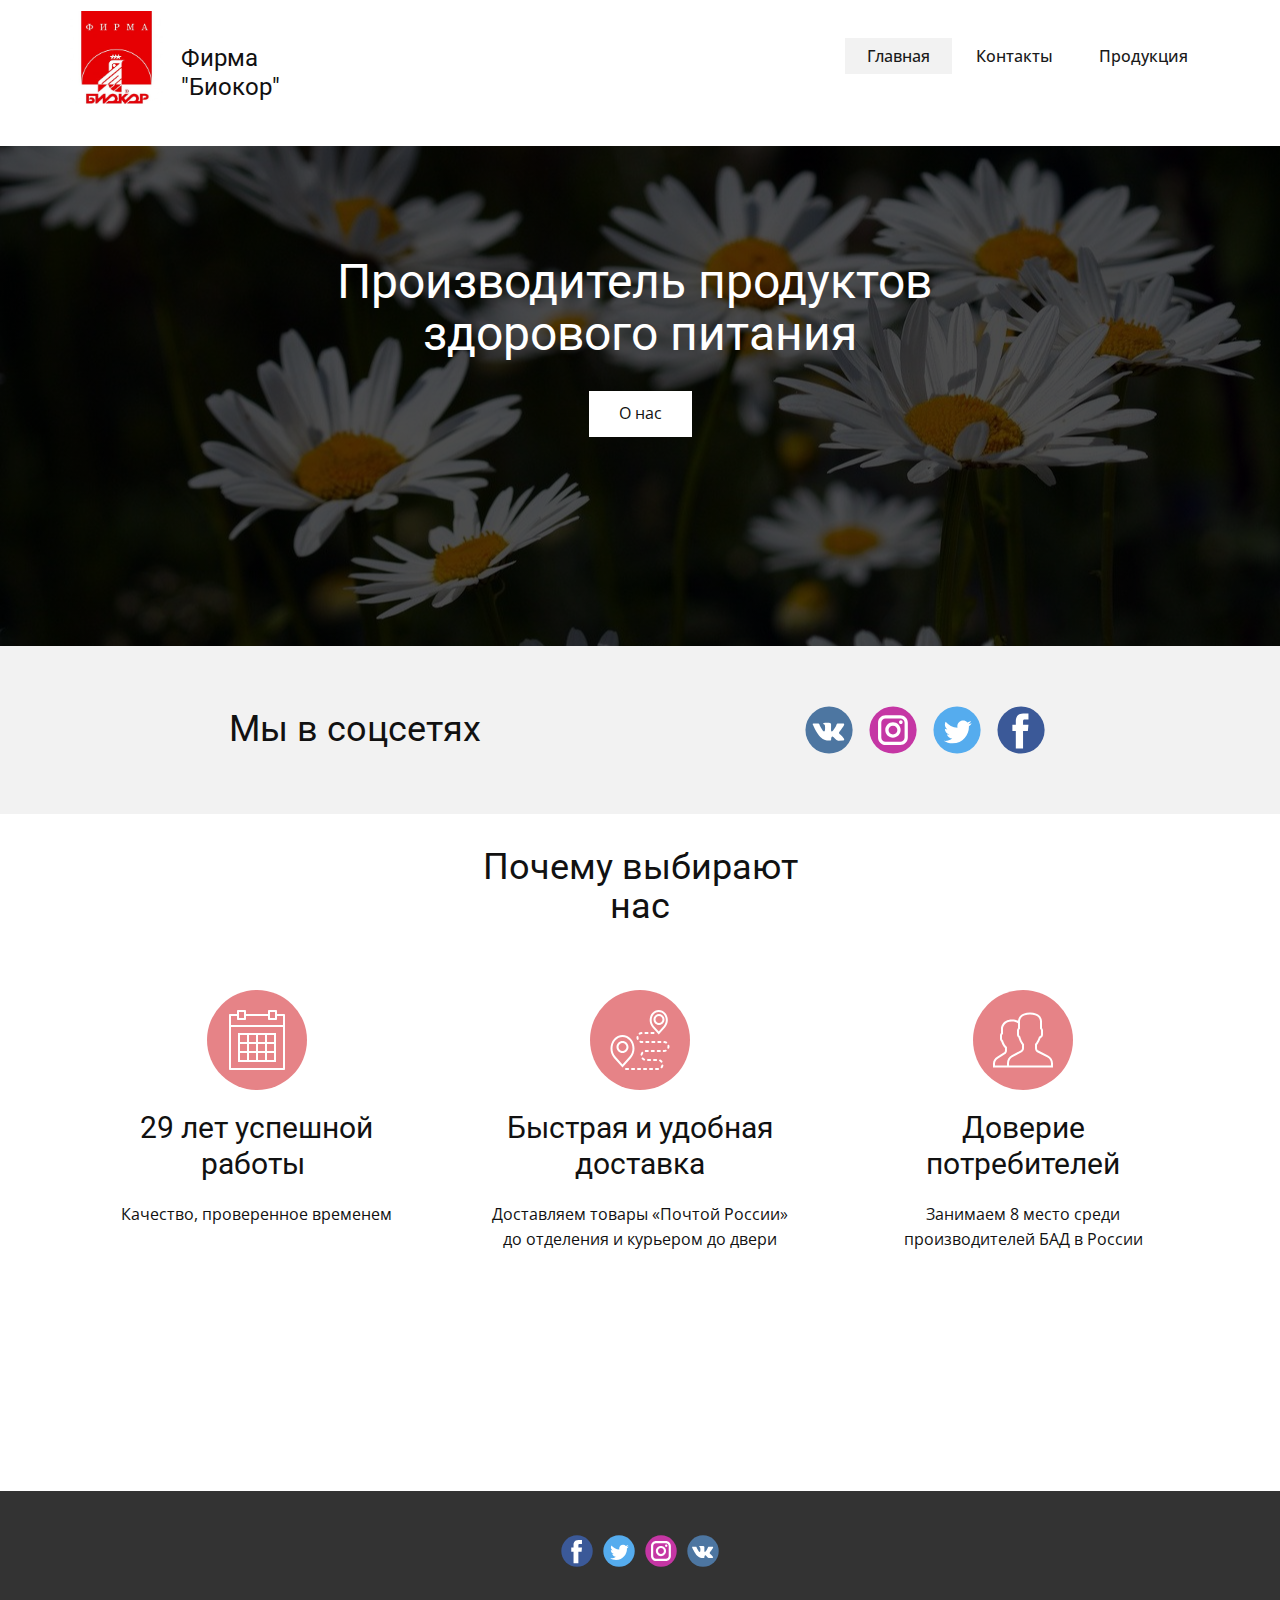
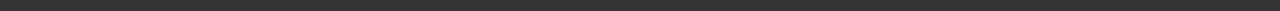
<file: index.html>
<!DOCTYPE html>
<html style="font-size: 16px;">
  <head>
    <meta name="viewport" content="width=device-width, initial-scale=1.0">
    <meta charset="utf-8">
    <meta name="keywords" content="Производитель продуктов&nbsp;здорового питания">
    <meta name="description" content="">
    <meta name="page_type" content="np-template-header-footer-from-plugin">
    <title>Главная</title>
    <link rel="stylesheet" href="nicepage.css" media="screen">
<link rel="stylesheet" href="Главная.css" media="screen">
    <script class="u-script" type="text/javascript" src="jquery.js" defer=""></script>
    <script class="u-script" type="text/javascript" src="nicepage.js" defer=""></script>
    <meta name="generator" content="Nicepage 3.13.2, nicepage.com">
    <link id="u-theme-google-font" rel="stylesheet" href="https://fonts.googleapis.com/css?family=Roboto:100,100i,300,300i,400,400i,500,500i,700,700i,900,900i|Open+Sans:300,300i,400,400i,600,600i,700,700i,800,800i">
    
    
    
    
    <script type="application/ld+json">{
		"@context": "http://schema.org",
		"@type": "Organization",
		"name": "",
		"url": "index.html",
		"logo": "images/logo.jpg",
		"sameAs": [
				"https://www.facebook.com/biokorru",
				"https://twitter.com/biokorru",
				"https://www.instagram.com/biokorru/",
				"https://vk.com/biokor"
		]
}</script>
    <meta property="og:title" content="Главная">
    <meta property="og:type" content="website">
    <meta name="theme-color" content="#478ac9">
    <link rel="canonical" href="index.html">
    <meta property="og:url" content="index.html">
    <meta name="twitter:site" content="@">
    <meta name="twitter:card" content="summary_large_image">
    <meta name="twitter:title" content="Главная">
    <meta name="twitter:description" content="">
  </head>
  <body data-home-page="Главная.html" data-home-page-title="Главная" class="u-body"><header class="u-clearfix u-header u-header" id="sec-7c4c"><div class="u-clearfix u-sheet u-sheet-1">
        <a href="Главная.html" data-page-id="371701706" class="u-image u-logo u-image-1" data-image-width="255" data-image-height="255" title="Главная">
          <img src="images/logo.jpg" class="u-logo-image u-logo-image-1" data-image-width="93">
        </a>
        <nav class="u-menu u-menu-dropdown u-offcanvas u-menu-1">
          <div class="menu-collapse" style="font-size: 1rem; letter-spacing: 0px; font-weight: 500;">
            <a class="u-button-style u-custom-active-color u-custom-border u-custom-border-color u-custom-hover-color u-custom-left-right-menu-spacing u-custom-padding-bottom u-custom-text-active-color u-custom-text-color u-custom-text-hover-color u-custom-top-bottom-menu-spacing u-nav-link u-text-active-palette-1-base u-text-hover-palette-2-base" href="#">
              <svg><use xmlns:xlink="http://www.w3.org/1999/xlink" xlink:href="#menu-hamburger"></use></svg>
              <svg version="1.1" xmlns="http://www.w3.org/2000/svg" xmlns:xlink="http://www.w3.org/1999/xlink"><defs><symbol id="menu-hamburger" viewBox="0 0 16 16" style="width: 16px; height: 16px;"><rect y="1" width="16" height="2"></rect><rect y="7" width="16" height="2"></rect><rect y="13" width="16" height="2"></rect>
</symbol>
</defs></svg>
            </a>
          </div>
          <div class="u-custom-menu u-nav-container">
            <ul class="u-nav u-spacing-2 u-unstyled u-nav-1"><li class="u-nav-item"><a class="u-active-grey-5 u-button-style u-hover-grey-10 u-nav-link u-text-active-grey-90 u-text-grey-90 u-text-hover-grey-90" href="Главная.html" style="padding: 10px 22px;">Главная</a>
</li><li class="u-nav-item"><a class="u-active-grey-5 u-button-style u-hover-grey-10 u-nav-link u-text-active-grey-90 u-text-grey-90 u-text-hover-grey-90" href="Контакты.html" style="padding: 10px 22px;">Контакты</a>
</li><li class="u-nav-item"><a class="u-active-grey-5 u-button-style u-hover-grey-10 u-nav-link u-text-active-grey-90 u-text-grey-90 u-text-hover-grey-90" href="Страница-1.html" style="padding: 10px 22px;">Продукция</a>
</li></ul>
          </div>
          <div class="u-custom-menu u-nav-container-collapse">
            <div class="u-black u-container-style u-inner-container-layout u-opacity u-opacity-95 u-sidenav">
              <div class="u-sidenav-overflow">
                <div class="u-menu-close"></div>
                <ul class="u-align-center u-nav u-popupmenu-items u-unstyled u-nav-2"><li class="u-nav-item"><a class="u-button-style u-nav-link" href="Главная.html" style="padding: 10px 22px;">Главная</a>
</li><li class="u-nav-item"><a class="u-button-style u-nav-link" href="Контакты.html" style="padding: 10px 22px;">Контакты</a>
</li><li class="u-nav-item"><a class="u-button-style u-nav-link" href="Страница-1.html" style="padding: 10px 22px;">Продукция</a>
</li></ul>
              </div>
            </div>
            <div class="u-black u-menu-overlay u-opacity u-opacity-70"></div>
          </div>
        </nav>
        <h4 class="u-text u-text-1">Фирма "Биокор"</h4>
      </div></header>
    <section class="u-clearfix u-image u-shading u-section-1" id="sec-bab6" data-image-width="1280" data-image-height="835">
      <div class="u-clearfix u-sheet u-sheet-1">
        <h1 class="u-align-center u-text u-text-1">Производитель продуктов&nbsp;<br>здорового питания
        </h1>
        <a href="О-нас.html" data-page-id="64418748" class="u-btn u-button-style u-hover-palette-5-light-1 u-white u-btn-1">О нас</a>
      </div>
    </section>
    <section class="u-align-center u-clearfix u-grey-5 u-section-2" id="sec-bafe">
      <div class="u-clearfix u-sheet u-valign-middle u-sheet-1">
        <div class="u-clearfix u-expanded-width u-layout-wrap u-layout-wrap-1">
          <div class="u-gutter-0 u-layout">
            <div class="u-layout-row">
              <div class="u-align-center u-container-style u-layout-cell u-left-cell u-size-30 u-layout-cell-1">
                <div class="u-container-layout u-valign-middle u-container-layout-1">
                  <h2 class="u-text u-text-1">Мы в соцсетях</h2>
                </div>
              </div>
              <div class="u-container-style u-layout-cell u-right-cell u-size-30 u-layout-cell-2">
                <div class="u-container-layout u-container-layout-2">
                  <div class="u-social-icons u-spacing-16 u-social-icons-1">
                    <a class="u-social-url" target="_blank" title="VK" href="https://vk.com/biokor"><span class="u-icon u-icon-circle u-social-icon u-social-vk u-icon-1"><svg class="u-svg-link" preserveAspectRatio="xMidYMin slice" viewBox="0 0 112 112" style=""><use xmlns:xlink="http://www.w3.org/1999/xlink" xlink:href="#svg-5aea"></use></svg><svg class="u-svg-content" viewBox="0 0 112 112" x="0" y="0" id="svg-5aea"><circle fill="currentColor" class="st0" cx="56.1" cy="56.1" r="55"></circle><path fill="#FFFFFF" d="M88.2,80.7l-9.8,0.1c0,0-2.1,0.4-4.9-1.5c-3.7-2.5-7.2-9.1-9.9-8.2C60.9,72,61,77.9,61,77.9s0,1.3-0.6,1.9
            c-0.7,0.7-2,0.9-2,0.9H54c0,0-9.7,0.6-18.3-8.3c-9.3-9.7-17.6-29-17.6-29s-0.5-1.3,0-1.9c0.6-0.7,2.2-0.7,2.2-0.7l10.5-0.1
            c0,0,1,0.2,1.7,0.7c0.6,0.4,0.9,1.2,0.9,1.2s1.7,4.3,4,8.2c4.4,7.6,6.4,9.3,7.9,8.4c2.2-1.2,1.5-10.7,1.5-10.7s0-3.5-1.1-5
            c-0.9-1.2-2.5-1.5-3.3-1.6c-0.6-0.1,0.4-1.5,1.6-2.1c1.9-0.9,5.2-1,9.2-0.9c3.1,0,4,0.2,5.2,0.5c3.6,0.9,2.4,4.3,2.4,12.4
            c0,2.6-0.5,6.3,1.4,7.5c0.8,0.5,2.8,0.1,7.7-8.3c2.3-4,4.1-8.6,4.1-8.6s0.4-0.8,1-1.2s1.4-0.3,1.4-0.3l11.1-0.1c0,0,3.3-0.4,3.9,1.1
            c0.6,1.6-1.2,5.3-5.8,11.3c-7.4,9.9-8.3,9-2.1,14.7c5.9,5.5,7.1,8.1,7.3,8.5C93.4,80.4,88.2,80.7,88.2,80.7z"></path></svg></span>
                    </a>
                    <a class="u-social-url" target="_blank" title="Instagram" href="https://www.instagram.com/biokorru/"><span class="u-icon u-icon-circle u-social-icon u-social-instagram u-icon-2"><svg class="u-svg-link" preserveAspectRatio="xMidYMin slice" viewBox="0 0 112 112" style=""><use xmlns:xlink="http://www.w3.org/1999/xlink" xlink:href="#svg-3610"></use></svg><svg class="u-svg-content" viewBox="0 0 112 112" x="0" y="0" id="svg-3610"><circle fill="currentColor" cx="56.1" cy="56.1" r="55"></circle><path fill="#FFFFFF" d="M55.9,38.2c-9.9,0-17.9,8-17.9,17.9C38,66,46,74,55.9,74c9.9,0,17.9-8,17.9-17.9C73.8,46.2,65.8,38.2,55.9,38.2
            z M55.9,66.4c-5.7,0-10.3-4.6-10.3-10.3c-0.1-5.7,4.6-10.3,10.3-10.3c5.7,0,10.3,4.6,10.3,10.3C66.2,61.8,61.6,66.4,55.9,66.4z"></path><path fill="#FFFFFF" d="M74.3,33.5c-2.3,0-4.2,1.9-4.2,4.2s1.9,4.2,4.2,4.2s4.2-1.9,4.2-4.2S76.6,33.5,74.3,33.5z"></path><path fill="#FFFFFF" d="M73.1,21.3H38.6c-9.7,0-17.5,7.9-17.5,17.5v34.5c0,9.7,7.9,17.6,17.5,17.6h34.5c9.7,0,17.5-7.9,17.5-17.5V38.8
            C90.6,29.1,82.7,21.3,73.1,21.3z M83,73.3c0,5.5-4.5,9.9-9.9,9.9H38.6c-5.5,0-9.9-4.5-9.9-9.9V38.8c0-5.5,4.5-9.9,9.9-9.9h34.5
            c5.5,0,9.9,4.5,9.9,9.9V73.3z"></path></svg></span>
                    </a>
                    <a class="u-social-url" target="_blank" title="Twitter" href="https://twitter.com/biokorru"><span class="u-icon u-icon-circle u-social-icon u-social-twitter u-icon-3"><svg class="u-svg-link" preserveAspectRatio="xMidYMin slice" viewBox="0 0 112 112" style=""><use xmlns:xlink="http://www.w3.org/1999/xlink" xlink:href="#svg-c305"></use></svg><svg class="u-svg-content" viewBox="0 0 112 112" x="0" y="0" id="svg-c305"><circle fill="currentColor" class="st0" cx="56.1" cy="56.1" r="55"></circle><path fill="#FFFFFF" d="M83.8,47.3c0,0.6,0,1.2,0,1.7c0,17.7-13.5,38.2-38.2,38.2C38,87.2,31,85,25,81.2c1,0.1,2.1,0.2,3.2,0.2
            c6.3,0,12.1-2.1,16.7-5.7c-5.9-0.1-10.8-4-12.5-9.3c0.8,0.2,1.7,0.2,2.5,0.2c1.2,0,2.4-0.2,3.5-0.5c-6.1-1.2-10.8-6.7-10.8-13.1
            c0-0.1,0-0.1,0-0.2c1.8,1,3.9,1.6,6.1,1.7c-3.6-2.4-6-6.5-6-11.2c0-2.5,0.7-4.8,1.8-6.7c6.6,8.1,16.5,13.5,27.6,14
            c-0.2-1-0.3-2-0.3-3.1c0-7.4,6-13.4,13.4-13.4c3.9,0,7.3,1.6,9.8,4.2c3.1-0.6,5.9-1.7,8.5-3.3c-1,3.1-3.1,5.8-5.9,7.4
            c2.7-0.3,5.3-1,7.7-2.1C88.7,43,86.4,45.4,83.8,47.3z"></path></svg></span>
                    </a>
                    <a class="u-social-url" target="_blank" title="Facebook" href="https://www.facebook.com/biokorru"><span class="u-icon u-icon-circle u-social-facebook u-social-icon u-icon-4"><svg class="u-svg-link" preserveAspectRatio="xMidYMin slice" viewBox="0 0 112 112" style=""><use xmlns:xlink="http://www.w3.org/1999/xlink" xlink:href="#svg-9d8c"></use></svg><svg class="u-svg-content" viewBox="0 0 112 112" x="0" y="0" id="svg-9d8c"><circle fill="currentColor" cx="56.1" cy="56.1" r="55"></circle><path fill="#FFFFFF" d="M73.5,31.6h-9.1c-1.4,0-3.6,0.8-3.6,3.9v8.5h12.6L72,58.3H60.8v40.8H43.9V58.3h-8V43.9h8v-9.2
            c0-6.7,3.1-17,17-17h12.5v13.9H73.5z"></path></svg></span>
                    </a>
                  </div>
                </div>
              </div>
            </div>
          </div>
        </div>
      </div>
    </section>
    <section class="u-align-center u-clearfix u-section-3" id="sec-f0d1">
      <div class="u-clearfix u-sheet u-sheet-1">
        <h2 class="u-text u-text-1">Почему выбирают нас</h2>
        <div class="u-expanded-width u-list u-list-1">
          <div class="u-repeater u-repeater-1">
            <div class="u-container-style u-list-item u-repeater-item">
              <div class="u-container-layout u-similar-container u-container-layout-1"><span class="u-icon u-icon-circle u-palette-2-light-1 u-spacing-20 u-icon-1"><svg class="u-svg-link" preserveAspectRatio="xMidYMin slice" viewBox="0 0 60 60" style=""><use xmlns:xlink="http://www.w3.org/1999/xlink" xlink:href="#svg-0ecd"></use></svg><svg class="u-svg-content" viewBox="0 0 60 60" x="0px" y="0px" id="svg-0ecd" style="enable-background:new 0 0 60 60;"><g><path d="M57,4h-7V1c0-0.553-0.447-1-1-1h-7c-0.553,0-1,0.447-1,1v3H19V1c0-0.553-0.447-1-1-1h-7c-0.553,0-1,0.447-1,1v3H3
		C2.447,4,2,4.447,2,5v11v43c0,0.553,0.447,1,1,1h54c0.553,0,1-0.447,1-1V16V5C58,4.447,57.553,4,57,4z M43,2h5v3v3h-5V5V2z M12,2h5
		v3v3h-5V5V2z M4,6h6v3c0,0.553,0.447,1,1,1h7c0.553,0,1-0.447,1-1V6h22v3c0,0.553,0.447,1,1,1h7c0.553,0,1-0.447,1-1V6h6v9H4V6z
		 M4,58V17h52v41H4z"></path><path d="M38,23h-7h-2h-7h-2h-9v9v2v7v2v9h9h2h7h2h7h2h9v-9v-2v-7v-2v-9h-9H38z M31,25h7v7h-7V25z M38,41h-7v-7h7V41z M22,34h7v7h-7
		V34z M22,25h7v7h-7V25z M13,25h7v7h-7V25z M13,34h7v7h-7V34z M20,50h-7v-7h7V50z M29,50h-7v-7h7V50z M38,50h-7v-7h7V50z M47,50h-7
		v-7h7V50z M47,41h-7v-7h7V41z M47,25v7h-7v-7H47z"></path>
</g></svg>
            
            
          </span>
                <h3 class="u-align-center u-text u-text-2">29 лет успешной работы&nbsp;</h3>
                <p class="u-align-center u-text u-text-3">Качество, проверенное временем</p>
              </div>
            </div>
            <div class="u-align-center u-container-style u-list-item u-repeater-item">
              <div class="u-container-layout u-similar-container u-container-layout-2"><span class="u-icon u-icon-circle u-palette-2-light-1 u-spacing-20 u-icon-2"><svg class="u-svg-link" preserveAspectRatio="xMidYMin slice" viewBox="0 0 60 60" style=""><use xmlns:xlink="http://www.w3.org/1999/xlink" xlink:href="#svg-136e"></use></svg><svg class="u-svg-content" viewBox="0 0 60 60" x="0px" y="0px" id="svg-136e" style="enable-background:new 0 0 60 60;"><g><path d="M21.021,28.977C18.75,26.412,15.722,25,12.493,25s-6.257,1.412-8.527,3.977c-4.612,5.211-4.612,13.688,0,18.899
		l8.527,9.633l8.527-9.633C25.633,42.665,25.633,34.188,21.021,28.977z M19.523,46.55l-7.029,7.941L5.464,46.55
		c-3.966-4.479-3.966-11.768,0-16.247C7.349,28.173,9.846,27,12.493,27s5.145,1.173,7.029,3.303
		C23.488,34.782,23.488,42.07,19.523,46.55z"></path><path d="M48.747,24.507l6.464-7.286c3.478-3.92,3.478-10.296,0-14.216C53.491,1.067,51.195,0,48.746,0
		c-2.448,0-4.744,1.067-6.464,3.005c-3.478,3.92-3.478,10.296,0,14.216L48.747,24.507z M43.778,4.333
		C45.113,2.828,46.877,2,48.746,2c1.87,0,3.634,0.828,4.969,2.333c2.828,3.187,2.828,8.373,0,11.56l-4.968,5.601l-4.969-5.601
		C40.95,12.706,40.95,7.52,43.778,4.333z"></path><path d="M52.604,54.517c-0.539-0.121-1.074,0.217-1.195,0.756c-0.115,0.51-0.338,0.979-0.663,1.392
		c-0.341,0.434-0.267,1.063,0.168,1.404c0.184,0.144,0.401,0.214,0.617,0.214c0.297,0,0.59-0.131,0.787-0.382
		c0.504-0.64,0.864-1.396,1.042-2.188C53.481,55.173,53.143,54.638,52.604,54.517z"></path><path d="M31.995,31c-0.433-0.001-0.854-0.078-1.252-0.23c-0.512-0.195-1.093,0.062-1.291,0.578
		c-0.196,0.516,0.063,1.094,0.578,1.291c0.626,0.238,1.285,0.36,1.963,0.361h0.357c0.553,0,1-0.447,1-1s-0.447-1-1-1H31.995z"></path><path d="M29.621,24.676c0.181,0,0.363-0.049,0.528-0.151c0.443-0.276,0.933-0.445,1.454-0.503c0.549-0.061,0.945-0.555,0.885-1.104
		s-0.551-0.941-1.104-0.885c-0.822,0.091-1.594,0.357-2.294,0.794c-0.469,0.292-0.611,0.909-0.319,1.378
		C28.961,24.509,29.287,24.676,29.621,24.676z"></path><path d="M18.064,58h-2c-0.553,0-1,0.447-1,1s0.447,1,1,1h2c0.553,0,1-0.447,1-1S18.616,58,18.064,58z"></path><path d="M35.993,40c-0.086,0-0.171,0.002-0.256,0.006c-0.552,0.022-0.98,0.488-0.958,1.04c0.021,0.538,0.465,0.959,0.998,0.959
		c0.014,0,0.028,0,0.042-0.001L37.778,42c0.553,0,1-0.447,1-1s-0.447-1-1-1H35.993z"></path><path d="M35.493,24h2c0.553,0,1-0.447,1-1s-0.447-1-1-1h-2c-0.553,0-1,0.447-1,1S34.94,24,35.493,24z"></path><path d="M47.778,40c-0.553,0-1,0.447-1,1s0.447,1,1,1h2c0.553,0,1-0.447,1-1s-0.447-1-1-1H47.778z"></path><path d="M51.351,32c0-0.553-0.447-1-1-1h-2c-0.553,0-1,0.447-1,1s0.447,1,1,1h2C50.903,33,51.351,32.553,51.351,32z"></path><path d="M41.778,42h2c0.553,0,1-0.447,1-1s-0.447-1-1-1h-2c-0.553,0-1,0.447-1,1S41.226,42,41.778,42z"></path><path d="M43.493,24c0.553,0,1-0.447,1-1s-0.447-1-1-1h-2c-0.553,0-1,0.447-1,1s0.447,1,1,1H43.493z"></path><path d="M36.351,31c-0.553,0-1,0.447-1,1s0.447,1,1,1h2c0.553,0,1-0.447,1-1s-0.447-1-1-1H36.351z"></path><path d="M45.351,32c0-0.553-0.447-1-1-1h-2c-0.553,0-1,0.447-1,1s0.447,1,1,1h2C44.903,33,45.351,32.553,45.351,32z"></path><path d="M59.426,35.632c-0.088-0.546-0.603-0.919-1.146-0.829c-0.546,0.087-0.917,0.601-0.829,1.146
		c0.028,0.178,0.044,0.359,0.042,0.552c0,0.336-0.048,0.668-0.142,0.988c-0.155,0.53,0.148,1.086,0.679,1.241
		c0.094,0.027,0.188,0.04,0.281,0.04c0.433,0,0.832-0.282,0.96-0.719c0.147-0.503,0.222-1.024,0.222-1.543
		C59.495,36.22,59.473,35.925,59.426,35.632z"></path><path d="M42.064,58h-2c-0.553,0-1,0.447-1,1s0.447,1,1,1h2c0.553,0,1-0.447,1-1S42.616,58,42.064,58z"></path><path d="M36.064,58h-2c-0.553,0-1,0.447-1,1s0.447,1,1,1h2c0.553,0,1-0.447,1-1S36.616,58,36.064,58z"></path><path d="M47.065,50c0-0.553-0.447-1-1-1h-2c-0.553,0-1,0.447-1,1s0.447,1,1,1h2C46.617,51,47.065,50.553,47.065,50z"></path><path d="M41.065,50c0-0.553-0.447-1-1-1h-2c-0.553,0-1,0.447-1,1s0.447,1,1,1h2C40.617,51,41.065,50.553,41.065,50z"></path><path d="M47.993,58h-1.93c-0.553,0-1,0.447-1,1s0.447,1,1,1l1.971-0.001l0.029-1v1c0.553,0,0.965-0.447,0.965-1
		C49.028,58.447,48.546,58,47.993,58z"></path><path d="M51.531,52.719c0.216,0,0.435-0.07,0.617-0.214c0.435-0.342,0.509-0.971,0.168-1.404c-0.503-0.639-1.152-1.167-1.879-1.528
		c-0.497-0.247-1.095-0.044-1.341,0.45c-0.246,0.495-0.044,1.095,0.45,1.341c0.463,0.229,0.877,0.566,1.197,0.974
		C50.941,52.588,51.234,52.719,51.531,52.719z"></path><path d="M55.345,39.729C54.916,39.909,54.462,40,53.993,40h-0.215c-0.553,0-1,0.447-1,1s0.447,1,1,1h0.215
		c0.736,0,1.451-0.144,2.125-0.427c0.51-0.214,0.749-0.8,0.535-1.309C56.44,39.755,55.85,39.515,55.345,39.729z"></path><path d="M28.029,29.855c0.524-0.173,0.81-0.738,0.638-1.263c-0.115-0.351-0.174-0.718-0.174-1.088
		c0.001-0.151,0.01-0.302,0.028-0.449c0.069-0.548-0.319-1.049-0.867-1.117c-0.565-0.063-1.049,0.321-1.117,0.867
		c-0.028,0.226-0.043,0.456-0.044,0.694c0,0.588,0.092,1.166,0.273,1.718c0.139,0.421,0.53,0.688,0.95,0.688
		C27.82,29.905,27.926,29.89,28.029,29.855z"></path><path d="M24.064,58h-2c-0.553,0-1,0.447-1,1s0.447,1,1,1h2c0.553,0,1-0.447,1-1S24.616,58,24.064,58z"></path><path d="M34.122,50.594c0.38,0,0.742-0.217,0.91-0.584c0.229-0.503,0.009-1.096-0.493-1.325c-0.469-0.215-0.894-0.538-1.228-0.936
		c-0.356-0.423-0.986-0.478-1.409-0.122c-0.423,0.355-0.478,0.986-0.122,1.409c0.524,0.623,1.19,1.131,1.927,1.467
		C33.842,50.564,33.983,50.594,34.122,50.594z"></path><path d="M56.746,31.738c-0.714-0.414-1.494-0.657-2.317-0.722c-0.549-0.04-1.032,0.367-1.075,0.919
		c-0.043,0.551,0.368,1.032,0.919,1.075c0.522,0.041,1.017,0.195,1.47,0.458c0.158,0.092,0.331,0.135,0.501,0.135
		c0.345,0,0.681-0.179,0.866-0.498C57.387,32.628,57.224,32.016,56.746,31.738z"></path><path d="M30.064,58h-2c-0.553,0-1,0.447-1,1s0.447,1,1,1h2c0.553,0,1-0.447,1-1S30.616,58,30.064,58z"></path><path d="M32.555,44.839c0.099-0.514,0.307-0.989,0.619-1.413c0.327-0.444,0.232-1.07-0.213-1.398
		c-0.445-0.326-1.07-0.232-1.398,0.213c-0.489,0.666-0.817,1.413-0.973,2.222c-0.104,0.542,0.251,1.066,0.794,1.171
		c0.063,0.012,0.127,0.018,0.189,0.018C32.043,45.65,32.462,45.317,32.555,44.839z"></path><path d="M48.993,15c3.032,0,5.5-2.468,5.5-5.5S52.025,4,48.993,4s-5.5,2.468-5.5,5.5S45.961,15,48.993,15z M48.993,6
		c1.93,0,3.5,1.57,3.5,3.5s-1.57,3.5-3.5,3.5s-3.5-1.57-3.5-3.5S47.064,6,48.993,6z"></path><path d="M12.493,31c-3.309,0-6,2.691-6,6s2.691,6,6,6s6-2.691,6-6S15.802,31,12.493,31z M12.493,41c-2.206,0-4-1.794-4-4
		s1.794-4,4-4s4,1.794,4,4S14.699,41,12.493,41z"></path>
</g></svg>
            
            
          </span>
                <h3 class="u-align-center u-text u-text-4">Быстрая и удобная доставка</h3>
                <p class="u-align-center u-text u-text-5">Доставляем товары «Почтой России» до отделения и курьером до двери</p>
              </div>
            </div>
            <div class="u-align-center u-container-style u-list-item u-repeater-item">
              <div class="u-container-layout u-similar-container u-container-layout-3"><span class="u-icon u-icon-circle u-palette-2-light-1 u-spacing-20 u-icon-3"><svg class="u-svg-link" preserveAspectRatio="xMidYMin slice" viewBox="0 0 60 60" style=""><use xmlns:xlink="http://www.w3.org/1999/xlink" xlink:href="#svg-aeb4"></use></svg><svg class="u-svg-content" viewBox="0 0 60 60" x="0px" y="0px" id="svg-aeb4" style="enable-background:new 0 0 60 60;"><path d="M55.014,45.389l-9.553-4.776C44.56,40.162,44,39.256,44,38.248v-3.381c0.229-0.28,0.47-0.599,0.719-0.951
	c1.239-1.75,2.232-3.698,2.954-5.799C49.084,27.47,50,26.075,50,24.5v-4c0-0.963-0.36-1.896-1-2.625v-5.319
	c0.056-0.55,0.276-3.824-2.092-6.525C44.854,3.688,41.521,2.5,37,2.5s-7.854,1.188-9.908,3.53c-1.435,1.637-1.918,3.481-2.064,4.805
	C23.314,9.949,21.294,9.5,19,9.5c-10.389,0-10.994,8.855-11,9v4.579c-0.648,0.706-1,1.521-1,2.33v3.454
	c0,1.079,0.483,2.085,1.311,2.765c0.825,3.11,2.854,5.46,3.644,6.285v2.743c0,0.787-0.428,1.509-1.171,1.915l-6.653,4.173
	C1.583,48.134,0,50.801,0,53.703V57.5h14h2h44v-4.043C60,50.019,58.089,46.927,55.014,45.389z M14,53.262V55.5H2v-1.797
	c0-2.17,1.184-4.164,3.141-5.233l6.652-4.173c1.333-0.727,2.161-2.121,2.161-3.641v-3.591l-0.318-0.297
	c-0.026-0.024-2.683-2.534-3.468-5.955l-0.091-0.396l-0.342-0.22C9.275,29.899,9,29.4,9,28.863v-3.454
	c0-0.36,0.245-0.788,0.671-1.174L10,23.938l-0.002-5.38C10.016,18.271,10.537,11.5,19,11.5c2.393,0,4.408,0.553,6,1.644v4.731
	c-0.64,0.729-1,1.662-1,2.625v4c0,0.304,0.035,0.603,0.101,0.893c0.027,0.116,0.081,0.222,0.118,0.334
	c0.055,0.168,0.099,0.341,0.176,0.5c0.001,0.002,0.002,0.003,0.003,0.005c0.256,0.528,0.629,1,1.099,1.377
	c0.005,0.019,0.011,0.036,0.016,0.054c0.06,0.229,0.123,0.457,0.191,0.68l0.081,0.261c0.014,0.046,0.031,0.093,0.046,0.139
	c0.035,0.108,0.069,0.215,0.105,0.321c0.06,0.175,0.123,0.356,0.196,0.553c0.031,0.082,0.065,0.156,0.097,0.237
	c0.082,0.209,0.164,0.411,0.25,0.611c0.021,0.048,0.039,0.1,0.06,0.147l0.056,0.126c0.026,0.058,0.053,0.11,0.079,0.167
	c0.098,0.214,0.194,0.421,0.294,0.621c0.016,0.032,0.031,0.067,0.047,0.099c0.063,0.125,0.126,0.243,0.189,0.363
	c0.108,0.206,0.214,0.4,0.32,0.588c0.052,0.092,0.103,0.182,0.154,0.269c0.144,0.246,0.281,0.472,0.414,0.682
	c0.029,0.045,0.057,0.092,0.085,0.135c0.242,0.375,0.452,0.679,0.626,0.916c0.046,0.063,0.086,0.117,0.125,0.17
	c0.022,0.029,0.052,0.071,0.071,0.097v3.309c0,0.968-0.528,1.856-1.377,2.32l-2.646,1.443l-0.461-0.041l-0.188,0.395l-5.626,3.069
	C15.801,46.924,14,49.958,14,53.262z M58,55.5H16v-2.238c0-2.571,1.402-4.934,3.659-6.164l8.921-4.866
	C30.073,41.417,31,39.854,31,38.155v-4.018v-0.001l-0.194-0.232l-0.038-0.045c-0.002-0.003-0.064-0.078-0.165-0.21
	c-0.006-0.008-0.012-0.016-0.019-0.024c-0.053-0.069-0.115-0.152-0.186-0.251c-0.001-0.002-0.002-0.003-0.003-0.005
	c-0.149-0.207-0.336-0.476-0.544-0.8c-0.005-0.007-0.009-0.015-0.014-0.022c-0.098-0.153-0.202-0.32-0.308-0.497
	c-0.008-0.013-0.016-0.026-0.024-0.04c-0.226-0.379-0.466-0.808-0.705-1.283c0,0-0.001-0.001-0.001-0.002
	c-0.127-0.255-0.254-0.523-0.378-0.802l0,0c-0.017-0.039-0.035-0.077-0.052-0.116h0c-0.055-0.125-0.11-0.256-0.166-0.391
	c-0.02-0.049-0.04-0.1-0.06-0.15c-0.052-0.131-0.105-0.263-0.161-0.414c-0.102-0.272-0.198-0.556-0.29-0.849l-0.055-0.178
	c-0.006-0.02-0.013-0.04-0.019-0.061c-0.094-0.316-0.184-0.639-0.26-0.971l-0.091-0.396l-0.341-0.22
	C26.346,25.803,26,25.176,26,24.5v-4c0-0.561,0.238-1.084,0.67-1.475L27,18.728V12.5v-0.354l-0.027-0.021
	c-0.034-0.722,0.009-2.935,1.623-4.776C30.253,5.458,33.081,4.5,37,4.5c3.905,0,6.727,0.951,8.386,2.828
	c1.947,2.201,1.625,5.017,1.623,5.041L47,18.728l0.33,0.298C47.762,19.416,48,19.939,48,20.5v4c0,0.873-0.572,1.637-1.422,1.899
	l-0.498,0.153l-0.16,0.495c-0.669,2.081-1.622,4.003-2.834,5.713c-0.297,0.421-0.586,0.794-0.837,1.079L42,34.123v4.125
	c0,1.77,0.983,3.361,2.566,4.153l9.553,4.776C56.513,48.374,58,50.78,58,53.457V55.5z"></path></svg>
            
            
          </span>
                <h3 class="u-align-center u-text u-text-6">Доверие потребителей</h3>
                <p class="u-align-center u-text u-text-7">Занимаем 8 место среди производителей БАД в России</p>
              </div>
            </div>
          </div>
        </div>
      </div>
    </section>
    
    
    <footer class="u-clearfix u-footer u-grey-80" id="sec-e0d2"><div class="u-clearfix u-sheet u-sheet-1">
        <div class="u-align-left u-social-icons u-spacing-10 u-social-icons-1">
          <a class="u-social-url" title="facebook" target="_blank" href="https://www.facebook.com/biokorru"><span class="u-icon u-icon-circle u-social-facebook u-social-icon u-icon-1"><svg class="u-svg-link" preserveAspectRatio="xMidYMin slice" viewBox="0 0 112 112" style=""><use xmlns:xlink="http://www.w3.org/1999/xlink" xlink:href="#svg-e017"></use></svg><svg class="u-svg-content" viewBox="0 0 112 112" x="0" y="0" id="svg-e017"><circle fill="currentColor" cx="56.1" cy="56.1" r="55"></circle><path fill="#FFFFFF" d="M73.5,31.6h-9.1c-1.4,0-3.6,0.8-3.6,3.9v8.5h12.6L72,58.3H60.8v40.8H43.9V58.3h-8V43.9h8v-9.2
            c0-6.7,3.1-17,17-17h12.5v13.9H73.5z"></path></svg></span>
          </a>
          <a class="u-social-url" title="twitter" target="_blank" href="https://twitter.com/biokorru"><span class="u-icon u-icon-circle u-social-icon u-social-twitter u-icon-2"><svg class="u-svg-link" preserveAspectRatio="xMidYMin slice" viewBox="0 0 112 112" style=""><use xmlns:xlink="http://www.w3.org/1999/xlink" xlink:href="#svg-14d3"></use></svg><svg class="u-svg-content" viewBox="0 0 112 112" x="0" y="0" id="svg-14d3"><circle fill="currentColor" class="st0" cx="56.1" cy="56.1" r="55"></circle><path fill="#FFFFFF" d="M83.8,47.3c0,0.6,0,1.2,0,1.7c0,17.7-13.5,38.2-38.2,38.2C38,87.2,31,85,25,81.2c1,0.1,2.1,0.2,3.2,0.2
            c6.3,0,12.1-2.1,16.7-5.7c-5.9-0.1-10.8-4-12.5-9.3c0.8,0.2,1.7,0.2,2.5,0.2c1.2,0,2.4-0.2,3.5-0.5c-6.1-1.2-10.8-6.7-10.8-13.1
            c0-0.1,0-0.1,0-0.2c1.8,1,3.9,1.6,6.1,1.7c-3.6-2.4-6-6.5-6-11.2c0-2.5,0.7-4.8,1.8-6.7c6.6,8.1,16.5,13.5,27.6,14
            c-0.2-1-0.3-2-0.3-3.1c0-7.4,6-13.4,13.4-13.4c3.9,0,7.3,1.6,9.8,4.2c3.1-0.6,5.9-1.7,8.5-3.3c-1,3.1-3.1,5.8-5.9,7.4
            c2.7-0.3,5.3-1,7.7-2.1C88.7,43,86.4,45.4,83.8,47.3z"></path></svg></span>
          </a>
          <a class="u-social-url" title="instagram" target="_blank" href="https://www.instagram.com/biokorru/"><span class="u-icon u-icon-circle u-social-icon u-social-instagram u-icon-3"><svg class="u-svg-link" preserveAspectRatio="xMidYMin slice" viewBox="0 0 112 112" style=""><use xmlns:xlink="http://www.w3.org/1999/xlink" xlink:href="#svg-a648"></use></svg><svg class="u-svg-content" viewBox="0 0 112 112" x="0" y="0" id="svg-a648"><circle fill="currentColor" cx="56.1" cy="56.1" r="55"></circle><path fill="#FFFFFF" d="M55.9,38.2c-9.9,0-17.9,8-17.9,17.9C38,66,46,74,55.9,74c9.9,0,17.9-8,17.9-17.9C73.8,46.2,65.8,38.2,55.9,38.2
            z M55.9,66.4c-5.7,0-10.3-4.6-10.3-10.3c-0.1-5.7,4.6-10.3,10.3-10.3c5.7,0,10.3,4.6,10.3,10.3C66.2,61.8,61.6,66.4,55.9,66.4z"></path><path fill="#FFFFFF" d="M74.3,33.5c-2.3,0-4.2,1.9-4.2,4.2s1.9,4.2,4.2,4.2s4.2-1.9,4.2-4.2S76.6,33.5,74.3,33.5z"></path><path fill="#FFFFFF" d="M73.1,21.3H38.6c-9.7,0-17.5,7.9-17.5,17.5v34.5c0,9.7,7.9,17.6,17.5,17.6h34.5c9.7,0,17.5-7.9,17.5-17.5V38.8
            C90.6,29.1,82.7,21.3,73.1,21.3z M83,73.3c0,5.5-4.5,9.9-9.9,9.9H38.6c-5.5,0-9.9-4.5-9.9-9.9V38.8c0-5.5,4.5-9.9,9.9-9.9h34.5
            c5.5,0,9.9,4.5,9.9,9.9V73.3z"></path></svg></span>
          </a>
          <a class="u-social-url" target="_blank" title="VK" href="https://vk.com/biokor"><span class="u-icon u-icon-circle u-social-icon u-social-vk u-icon-4"><svg class="u-svg-link" preserveAspectRatio="xMidYMin slice" viewBox="0 0 112 112" style=""><use xmlns:xlink="http://www.w3.org/1999/xlink" xlink:href="#svg-bfa0"></use></svg><svg class="u-svg-content" viewBox="0 0 112 112" x="0" y="0" id="svg-bfa0"><circle fill="currentColor" class="st0" cx="56.1" cy="56.1" r="55"></circle><path fill="#FFFFFF" d="M88.2,80.7l-9.8,0.1c0,0-2.1,0.4-4.9-1.5c-3.7-2.5-7.2-9.1-9.9-8.2C60.9,72,61,77.9,61,77.9s0,1.3-0.6,1.9
            c-0.7,0.7-2,0.9-2,0.9H54c0,0-9.7,0.6-18.3-8.3c-9.3-9.7-17.6-29-17.6-29s-0.5-1.3,0-1.9c0.6-0.7,2.2-0.7,2.2-0.7l10.5-0.1
            c0,0,1,0.2,1.7,0.7c0.6,0.4,0.9,1.2,0.9,1.2s1.7,4.3,4,8.2c4.4,7.6,6.4,9.3,7.9,8.4c2.2-1.2,1.5-10.7,1.5-10.7s0-3.5-1.1-5
            c-0.9-1.2-2.5-1.5-3.3-1.6c-0.6-0.1,0.4-1.5,1.6-2.1c1.9-0.9,5.2-1,9.2-0.9c3.1,0,4,0.2,5.2,0.5c3.6,0.9,2.4,4.3,2.4,12.4
            c0,2.6-0.5,6.3,1.4,7.5c0.8,0.5,2.8,0.1,7.7-8.3c2.3-4,4.1-8.6,4.1-8.6s0.4-0.8,1-1.2s1.4-0.3,1.4-0.3l11.1-0.1c0,0,3.3-0.4,3.9,1.1
            c0.6,1.6-1.2,5.3-5.8,11.3c-7.4,9.9-8.3,9-2.1,14.7c5.9,5.5,7.1,8.1,7.3,8.5C93.4,80.4,88.2,80.7,88.2,80.7z"></path></svg></span>
          </a>
        </div>
      </div></footer>
    
  </body>
</html>
</file>
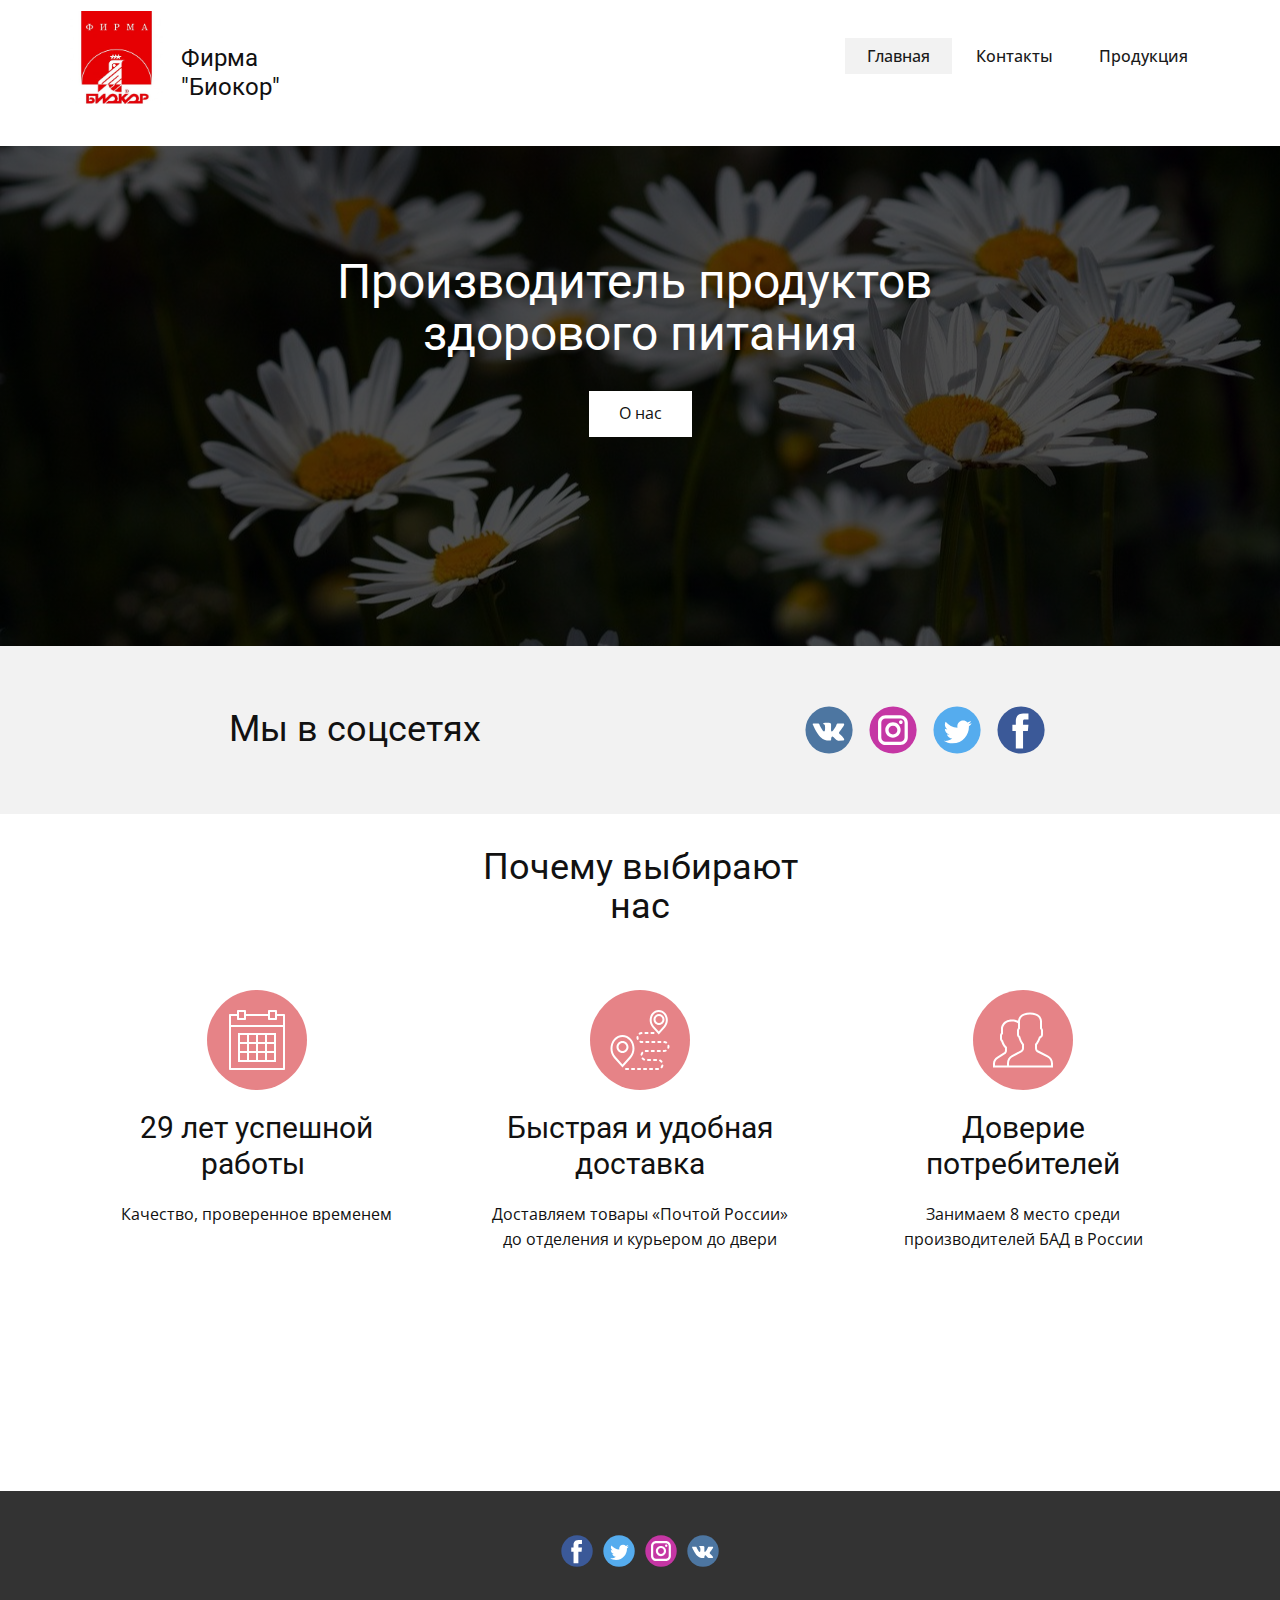
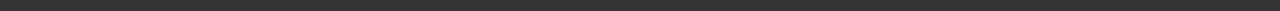
<file: Главная.html>
<!DOCTYPE html>
<html style="font-size: 16px;">
  <head>
    <meta name="viewport" content="width=device-width, initial-scale=1.0">
    <meta charset="utf-8">
    <meta name="keywords" content="Производитель продуктов&nbsp;здорового питания">
    <meta name="description" content="">
    <meta name="page_type" content="np-template-header-footer-from-plugin">
    <title>Главная</title>
    <link rel="stylesheet" href="nicepage.css" media="screen">
<link rel="stylesheet" href="Главная.css" media="screen">
    <script class="u-script" type="text/javascript" src="jquery.js" defer=""></script>
    <script class="u-script" type="text/javascript" src="nicepage.js" defer=""></script>
    <meta name="generator" content="Nicepage 3.13.2, nicepage.com">
    <link id="u-theme-google-font" rel="stylesheet" href="https://fonts.googleapis.com/css?family=Roboto:100,100i,300,300i,400,400i,500,500i,700,700i,900,900i|Open+Sans:300,300i,400,400i,600,600i,700,700i,800,800i">
    
    
    
    
    <script type="application/ld+json">{
		"@context": "http://schema.org",
		"@type": "Organization",
		"name": "",
		"url": "index.html",
		"logo": "images/logo.jpg",
		"sameAs": [
				"https://www.facebook.com/biokorru",
				"https://twitter.com/biokorru",
				"https://www.instagram.com/biokorru/",
				"https://vk.com/biokor"
		]
}</script>
    <meta property="og:title" content="Главная">
    <meta property="og:type" content="website">
    <meta name="theme-color" content="#478ac9">
    <link rel="canonical" href="index.html">
    <meta property="og:url" content="index.html">
    <meta name="twitter:site" content="@">
    <meta name="twitter:card" content="summary_large_image">
    <meta name="twitter:title" content="Главная">
    <meta name="twitter:description" content="">
  </head>
  <body class="u-body"><header class="u-clearfix u-header u-header" id="sec-7c4c"><div class="u-clearfix u-sheet u-sheet-1">
        <a href="Главная.html" data-page-id="371701706" class="u-image u-logo u-image-1" data-image-width="255" data-image-height="255" title="Главная">
          <img src="images/logo.jpg" class="u-logo-image u-logo-image-1" data-image-width="93">
        </a>
        <nav class="u-menu u-menu-dropdown u-offcanvas u-menu-1">
          <div class="menu-collapse" style="font-size: 1rem; letter-spacing: 0px; font-weight: 500;">
            <a class="u-button-style u-custom-active-color u-custom-border u-custom-border-color u-custom-hover-color u-custom-left-right-menu-spacing u-custom-padding-bottom u-custom-text-active-color u-custom-text-color u-custom-text-hover-color u-custom-top-bottom-menu-spacing u-nav-link u-text-active-palette-1-base u-text-hover-palette-2-base" href="#">
              <svg><use xmlns:xlink="http://www.w3.org/1999/xlink" xlink:href="#menu-hamburger"></use></svg>
              <svg version="1.1" xmlns="http://www.w3.org/2000/svg" xmlns:xlink="http://www.w3.org/1999/xlink"><defs><symbol id="menu-hamburger" viewBox="0 0 16 16" style="width: 16px; height: 16px;"><rect y="1" width="16" height="2"></rect><rect y="7" width="16" height="2"></rect><rect y="13" width="16" height="2"></rect>
</symbol>
</defs></svg>
            </a>
          </div>
          <div class="u-custom-menu u-nav-container">
            <ul class="u-nav u-spacing-2 u-unstyled u-nav-1"><li class="u-nav-item"><a class="u-active-grey-5 u-button-style u-hover-grey-10 u-nav-link u-text-active-grey-90 u-text-grey-90 u-text-hover-grey-90" href="Главная.html" style="padding: 10px 22px;">Главная</a>
</li><li class="u-nav-item"><a class="u-active-grey-5 u-button-style u-hover-grey-10 u-nav-link u-text-active-grey-90 u-text-grey-90 u-text-hover-grey-90" href="Контакты.html" style="padding: 10px 22px;">Контакты</a>
</li><li class="u-nav-item"><a class="u-active-grey-5 u-button-style u-hover-grey-10 u-nav-link u-text-active-grey-90 u-text-grey-90 u-text-hover-grey-90" href="Страница-1.html" style="padding: 10px 22px;">Продукция</a>
</li></ul>
          </div>
          <div class="u-custom-menu u-nav-container-collapse">
            <div class="u-black u-container-style u-inner-container-layout u-opacity u-opacity-95 u-sidenav">
              <div class="u-sidenav-overflow">
                <div class="u-menu-close"></div>
                <ul class="u-align-center u-nav u-popupmenu-items u-unstyled u-nav-2"><li class="u-nav-item"><a class="u-button-style u-nav-link" href="Главная.html" style="padding: 10px 22px;">Главная</a>
</li><li class="u-nav-item"><a class="u-button-style u-nav-link" href="Контакты.html" style="padding: 10px 22px;">Контакты</a>
</li><li class="u-nav-item"><a class="u-button-style u-nav-link" href="Страница-1.html" style="padding: 10px 22px;">Продукция</a>
</li></ul>
              </div>
            </div>
            <div class="u-black u-menu-overlay u-opacity u-opacity-70"></div>
          </div>
        </nav>
        <h4 class="u-text u-text-1">Фирма "Биокор"</h4>
      </div></header>
    <section class="u-clearfix u-image u-shading u-section-1" id="sec-bab6" data-image-width="1280" data-image-height="835">
      <div class="u-clearfix u-sheet u-sheet-1">
        <h1 class="u-align-center u-text u-text-1">Производитель продуктов&nbsp;<br>здорового питания
        </h1>
        <a href="О-нас.html" data-page-id="64418748" class="u-btn u-button-style u-hover-palette-5-light-1 u-white u-btn-1">О нас</a>
      </div>
    </section>
    <section class="u-align-center u-clearfix u-grey-5 u-section-2" id="sec-bafe">
      <div class="u-clearfix u-sheet u-valign-middle u-sheet-1">
        <div class="u-clearfix u-expanded-width u-layout-wrap u-layout-wrap-1">
          <div class="u-gutter-0 u-layout">
            <div class="u-layout-row">
              <div class="u-align-center u-container-style u-layout-cell u-left-cell u-size-30 u-layout-cell-1">
                <div class="u-container-layout u-valign-middle u-container-layout-1">
                  <h2 class="u-text u-text-1">Мы в соцсетях</h2>
                </div>
              </div>
              <div class="u-container-style u-layout-cell u-right-cell u-size-30 u-layout-cell-2">
                <div class="u-container-layout u-container-layout-2">
                  <div class="u-social-icons u-spacing-16 u-social-icons-1">
                    <a class="u-social-url" target="_blank" title="VK" href="https://vk.com/biokor"><span class="u-icon u-icon-circle u-social-icon u-social-vk u-icon-1"><svg class="u-svg-link" preserveAspectRatio="xMidYMin slice" viewBox="0 0 112 112" style=""><use xmlns:xlink="http://www.w3.org/1999/xlink" xlink:href="#svg-5aea"></use></svg><svg class="u-svg-content" viewBox="0 0 112 112" x="0" y="0" id="svg-5aea"><circle fill="currentColor" class="st0" cx="56.1" cy="56.1" r="55"></circle><path fill="#FFFFFF" d="M88.2,80.7l-9.8,0.1c0,0-2.1,0.4-4.9-1.5c-3.7-2.5-7.2-9.1-9.9-8.2C60.9,72,61,77.9,61,77.9s0,1.3-0.6,1.9
            c-0.7,0.7-2,0.9-2,0.9H54c0,0-9.7,0.6-18.3-8.3c-9.3-9.7-17.6-29-17.6-29s-0.5-1.3,0-1.9c0.6-0.7,2.2-0.7,2.2-0.7l10.5-0.1
            c0,0,1,0.2,1.7,0.7c0.6,0.4,0.9,1.2,0.9,1.2s1.7,4.3,4,8.2c4.4,7.6,6.4,9.3,7.9,8.4c2.2-1.2,1.5-10.7,1.5-10.7s0-3.5-1.1-5
            c-0.9-1.2-2.5-1.5-3.3-1.6c-0.6-0.1,0.4-1.5,1.6-2.1c1.9-0.9,5.2-1,9.2-0.9c3.1,0,4,0.2,5.2,0.5c3.6,0.9,2.4,4.3,2.4,12.4
            c0,2.6-0.5,6.3,1.4,7.5c0.8,0.5,2.8,0.1,7.7-8.3c2.3-4,4.1-8.6,4.1-8.6s0.4-0.8,1-1.2s1.4-0.3,1.4-0.3l11.1-0.1c0,0,3.3-0.4,3.9,1.1
            c0.6,1.6-1.2,5.3-5.8,11.3c-7.4,9.9-8.3,9-2.1,14.7c5.9,5.5,7.1,8.1,7.3,8.5C93.4,80.4,88.2,80.7,88.2,80.7z"></path></svg></span>
                    </a>
                    <a class="u-social-url" target="_blank" title="Instagram" href="https://www.instagram.com/biokorru/"><span class="u-icon u-icon-circle u-social-icon u-social-instagram u-icon-2"><svg class="u-svg-link" preserveAspectRatio="xMidYMin slice" viewBox="0 0 112 112" style=""><use xmlns:xlink="http://www.w3.org/1999/xlink" xlink:href="#svg-3610"></use></svg><svg class="u-svg-content" viewBox="0 0 112 112" x="0" y="0" id="svg-3610"><circle fill="currentColor" cx="56.1" cy="56.1" r="55"></circle><path fill="#FFFFFF" d="M55.9,38.2c-9.9,0-17.9,8-17.9,17.9C38,66,46,74,55.9,74c9.9,0,17.9-8,17.9-17.9C73.8,46.2,65.8,38.2,55.9,38.2
            z M55.9,66.4c-5.7,0-10.3-4.6-10.3-10.3c-0.1-5.7,4.6-10.3,10.3-10.3c5.7,0,10.3,4.6,10.3,10.3C66.2,61.8,61.6,66.4,55.9,66.4z"></path><path fill="#FFFFFF" d="M74.3,33.5c-2.3,0-4.2,1.9-4.2,4.2s1.9,4.2,4.2,4.2s4.2-1.9,4.2-4.2S76.6,33.5,74.3,33.5z"></path><path fill="#FFFFFF" d="M73.1,21.3H38.6c-9.7,0-17.5,7.9-17.5,17.5v34.5c0,9.7,7.9,17.6,17.5,17.6h34.5c9.7,0,17.5-7.9,17.5-17.5V38.8
            C90.6,29.1,82.7,21.3,73.1,21.3z M83,73.3c0,5.5-4.5,9.9-9.9,9.9H38.6c-5.5,0-9.9-4.5-9.9-9.9V38.8c0-5.5,4.5-9.9,9.9-9.9h34.5
            c5.5,0,9.9,4.5,9.9,9.9V73.3z"></path></svg></span>
                    </a>
                    <a class="u-social-url" target="_blank" title="Twitter" href="https://twitter.com/biokorru"><span class="u-icon u-icon-circle u-social-icon u-social-twitter u-icon-3"><svg class="u-svg-link" preserveAspectRatio="xMidYMin slice" viewBox="0 0 112 112" style=""><use xmlns:xlink="http://www.w3.org/1999/xlink" xlink:href="#svg-c305"></use></svg><svg class="u-svg-content" viewBox="0 0 112 112" x="0" y="0" id="svg-c305"><circle fill="currentColor" class="st0" cx="56.1" cy="56.1" r="55"></circle><path fill="#FFFFFF" d="M83.8,47.3c0,0.6,0,1.2,0,1.7c0,17.7-13.5,38.2-38.2,38.2C38,87.2,31,85,25,81.2c1,0.1,2.1,0.2,3.2,0.2
            c6.3,0,12.1-2.1,16.7-5.7c-5.9-0.1-10.8-4-12.5-9.3c0.8,0.2,1.7,0.2,2.5,0.2c1.2,0,2.4-0.2,3.5-0.5c-6.1-1.2-10.8-6.7-10.8-13.1
            c0-0.1,0-0.1,0-0.2c1.8,1,3.9,1.6,6.1,1.7c-3.6-2.4-6-6.5-6-11.2c0-2.5,0.7-4.8,1.8-6.7c6.6,8.1,16.5,13.5,27.6,14
            c-0.2-1-0.3-2-0.3-3.1c0-7.4,6-13.4,13.4-13.4c3.9,0,7.3,1.6,9.8,4.2c3.1-0.6,5.9-1.7,8.5-3.3c-1,3.1-3.1,5.8-5.9,7.4
            c2.7-0.3,5.3-1,7.7-2.1C88.7,43,86.4,45.4,83.8,47.3z"></path></svg></span>
                    </a>
                    <a class="u-social-url" target="_blank" title="Facebook" href="https://www.facebook.com/biokorru"><span class="u-icon u-icon-circle u-social-facebook u-social-icon u-icon-4"><svg class="u-svg-link" preserveAspectRatio="xMidYMin slice" viewBox="0 0 112 112" style=""><use xmlns:xlink="http://www.w3.org/1999/xlink" xlink:href="#svg-9d8c"></use></svg><svg class="u-svg-content" viewBox="0 0 112 112" x="0" y="0" id="svg-9d8c"><circle fill="currentColor" cx="56.1" cy="56.1" r="55"></circle><path fill="#FFFFFF" d="M73.5,31.6h-9.1c-1.4,0-3.6,0.8-3.6,3.9v8.5h12.6L72,58.3H60.8v40.8H43.9V58.3h-8V43.9h8v-9.2
            c0-6.7,3.1-17,17-17h12.5v13.9H73.5z"></path></svg></span>
                    </a>
                  </div>
                </div>
              </div>
            </div>
          </div>
        </div>
      </div>
    </section>
    <section class="u-align-center u-clearfix u-section-3" id="sec-f0d1">
      <div class="u-clearfix u-sheet u-sheet-1">
        <h2 class="u-text u-text-1">Почему выбирают нас</h2>
        <div class="u-expanded-width u-list u-list-1">
          <div class="u-repeater u-repeater-1">
            <div class="u-container-style u-list-item u-repeater-item">
              <div class="u-container-layout u-similar-container u-container-layout-1"><span class="u-icon u-icon-circle u-palette-2-light-1 u-spacing-20 u-icon-1"><svg class="u-svg-link" preserveAspectRatio="xMidYMin slice" viewBox="0 0 60 60" style=""><use xmlns:xlink="http://www.w3.org/1999/xlink" xlink:href="#svg-0ecd"></use></svg><svg class="u-svg-content" viewBox="0 0 60 60" x="0px" y="0px" id="svg-0ecd" style="enable-background:new 0 0 60 60;"><g><path d="M57,4h-7V1c0-0.553-0.447-1-1-1h-7c-0.553,0-1,0.447-1,1v3H19V1c0-0.553-0.447-1-1-1h-7c-0.553,0-1,0.447-1,1v3H3
		C2.447,4,2,4.447,2,5v11v43c0,0.553,0.447,1,1,1h54c0.553,0,1-0.447,1-1V16V5C58,4.447,57.553,4,57,4z M43,2h5v3v3h-5V5V2z M12,2h5
		v3v3h-5V5V2z M4,6h6v3c0,0.553,0.447,1,1,1h7c0.553,0,1-0.447,1-1V6h22v3c0,0.553,0.447,1,1,1h7c0.553,0,1-0.447,1-1V6h6v9H4V6z
		 M4,58V17h52v41H4z"></path><path d="M38,23h-7h-2h-7h-2h-9v9v2v7v2v9h9h2h7h2h7h2h9v-9v-2v-7v-2v-9h-9H38z M31,25h7v7h-7V25z M38,41h-7v-7h7V41z M22,34h7v7h-7
		V34z M22,25h7v7h-7V25z M13,25h7v7h-7V25z M13,34h7v7h-7V34z M20,50h-7v-7h7V50z M29,50h-7v-7h7V50z M38,50h-7v-7h7V50z M47,50h-7
		v-7h7V50z M47,41h-7v-7h7V41z M47,25v7h-7v-7H47z"></path>
</g></svg>
            
            
          </span>
                <h3 class="u-align-center u-text u-text-2">29 лет успешной работы&nbsp;</h3>
                <p class="u-align-center u-text u-text-3">Качество, проверенное временем</p>
              </div>
            </div>
            <div class="u-align-center u-container-style u-list-item u-repeater-item">
              <div class="u-container-layout u-similar-container u-container-layout-2"><span class="u-icon u-icon-circle u-palette-2-light-1 u-spacing-20 u-icon-2"><svg class="u-svg-link" preserveAspectRatio="xMidYMin slice" viewBox="0 0 60 60" style=""><use xmlns:xlink="http://www.w3.org/1999/xlink" xlink:href="#svg-136e"></use></svg><svg class="u-svg-content" viewBox="0 0 60 60" x="0px" y="0px" id="svg-136e" style="enable-background:new 0 0 60 60;"><g><path d="M21.021,28.977C18.75,26.412,15.722,25,12.493,25s-6.257,1.412-8.527,3.977c-4.612,5.211-4.612,13.688,0,18.899
		l8.527,9.633l8.527-9.633C25.633,42.665,25.633,34.188,21.021,28.977z M19.523,46.55l-7.029,7.941L5.464,46.55
		c-3.966-4.479-3.966-11.768,0-16.247C7.349,28.173,9.846,27,12.493,27s5.145,1.173,7.029,3.303
		C23.488,34.782,23.488,42.07,19.523,46.55z"></path><path d="M48.747,24.507l6.464-7.286c3.478-3.92,3.478-10.296,0-14.216C53.491,1.067,51.195,0,48.746,0
		c-2.448,0-4.744,1.067-6.464,3.005c-3.478,3.92-3.478,10.296,0,14.216L48.747,24.507z M43.778,4.333
		C45.113,2.828,46.877,2,48.746,2c1.87,0,3.634,0.828,4.969,2.333c2.828,3.187,2.828,8.373,0,11.56l-4.968,5.601l-4.969-5.601
		C40.95,12.706,40.95,7.52,43.778,4.333z"></path><path d="M52.604,54.517c-0.539-0.121-1.074,0.217-1.195,0.756c-0.115,0.51-0.338,0.979-0.663,1.392
		c-0.341,0.434-0.267,1.063,0.168,1.404c0.184,0.144,0.401,0.214,0.617,0.214c0.297,0,0.59-0.131,0.787-0.382
		c0.504-0.64,0.864-1.396,1.042-2.188C53.481,55.173,53.143,54.638,52.604,54.517z"></path><path d="M31.995,31c-0.433-0.001-0.854-0.078-1.252-0.23c-0.512-0.195-1.093,0.062-1.291,0.578
		c-0.196,0.516,0.063,1.094,0.578,1.291c0.626,0.238,1.285,0.36,1.963,0.361h0.357c0.553,0,1-0.447,1-1s-0.447-1-1-1H31.995z"></path><path d="M29.621,24.676c0.181,0,0.363-0.049,0.528-0.151c0.443-0.276,0.933-0.445,1.454-0.503c0.549-0.061,0.945-0.555,0.885-1.104
		s-0.551-0.941-1.104-0.885c-0.822,0.091-1.594,0.357-2.294,0.794c-0.469,0.292-0.611,0.909-0.319,1.378
		C28.961,24.509,29.287,24.676,29.621,24.676z"></path><path d="M18.064,58h-2c-0.553,0-1,0.447-1,1s0.447,1,1,1h2c0.553,0,1-0.447,1-1S18.616,58,18.064,58z"></path><path d="M35.993,40c-0.086,0-0.171,0.002-0.256,0.006c-0.552,0.022-0.98,0.488-0.958,1.04c0.021,0.538,0.465,0.959,0.998,0.959
		c0.014,0,0.028,0,0.042-0.001L37.778,42c0.553,0,1-0.447,1-1s-0.447-1-1-1H35.993z"></path><path d="M35.493,24h2c0.553,0,1-0.447,1-1s-0.447-1-1-1h-2c-0.553,0-1,0.447-1,1S34.94,24,35.493,24z"></path><path d="M47.778,40c-0.553,0-1,0.447-1,1s0.447,1,1,1h2c0.553,0,1-0.447,1-1s-0.447-1-1-1H47.778z"></path><path d="M51.351,32c0-0.553-0.447-1-1-1h-2c-0.553,0-1,0.447-1,1s0.447,1,1,1h2C50.903,33,51.351,32.553,51.351,32z"></path><path d="M41.778,42h2c0.553,0,1-0.447,1-1s-0.447-1-1-1h-2c-0.553,0-1,0.447-1,1S41.226,42,41.778,42z"></path><path d="M43.493,24c0.553,0,1-0.447,1-1s-0.447-1-1-1h-2c-0.553,0-1,0.447-1,1s0.447,1,1,1H43.493z"></path><path d="M36.351,31c-0.553,0-1,0.447-1,1s0.447,1,1,1h2c0.553,0,1-0.447,1-1s-0.447-1-1-1H36.351z"></path><path d="M45.351,32c0-0.553-0.447-1-1-1h-2c-0.553,0-1,0.447-1,1s0.447,1,1,1h2C44.903,33,45.351,32.553,45.351,32z"></path><path d="M59.426,35.632c-0.088-0.546-0.603-0.919-1.146-0.829c-0.546,0.087-0.917,0.601-0.829,1.146
		c0.028,0.178,0.044,0.359,0.042,0.552c0,0.336-0.048,0.668-0.142,0.988c-0.155,0.53,0.148,1.086,0.679,1.241
		c0.094,0.027,0.188,0.04,0.281,0.04c0.433,0,0.832-0.282,0.96-0.719c0.147-0.503,0.222-1.024,0.222-1.543
		C59.495,36.22,59.473,35.925,59.426,35.632z"></path><path d="M42.064,58h-2c-0.553,0-1,0.447-1,1s0.447,1,1,1h2c0.553,0,1-0.447,1-1S42.616,58,42.064,58z"></path><path d="M36.064,58h-2c-0.553,0-1,0.447-1,1s0.447,1,1,1h2c0.553,0,1-0.447,1-1S36.616,58,36.064,58z"></path><path d="M47.065,50c0-0.553-0.447-1-1-1h-2c-0.553,0-1,0.447-1,1s0.447,1,1,1h2C46.617,51,47.065,50.553,47.065,50z"></path><path d="M41.065,50c0-0.553-0.447-1-1-1h-2c-0.553,0-1,0.447-1,1s0.447,1,1,1h2C40.617,51,41.065,50.553,41.065,50z"></path><path d="M47.993,58h-1.93c-0.553,0-1,0.447-1,1s0.447,1,1,1l1.971-0.001l0.029-1v1c0.553,0,0.965-0.447,0.965-1
		C49.028,58.447,48.546,58,47.993,58z"></path><path d="M51.531,52.719c0.216,0,0.435-0.07,0.617-0.214c0.435-0.342,0.509-0.971,0.168-1.404c-0.503-0.639-1.152-1.167-1.879-1.528
		c-0.497-0.247-1.095-0.044-1.341,0.45c-0.246,0.495-0.044,1.095,0.45,1.341c0.463,0.229,0.877,0.566,1.197,0.974
		C50.941,52.588,51.234,52.719,51.531,52.719z"></path><path d="M55.345,39.729C54.916,39.909,54.462,40,53.993,40h-0.215c-0.553,0-1,0.447-1,1s0.447,1,1,1h0.215
		c0.736,0,1.451-0.144,2.125-0.427c0.51-0.214,0.749-0.8,0.535-1.309C56.44,39.755,55.85,39.515,55.345,39.729z"></path><path d="M28.029,29.855c0.524-0.173,0.81-0.738,0.638-1.263c-0.115-0.351-0.174-0.718-0.174-1.088
		c0.001-0.151,0.01-0.302,0.028-0.449c0.069-0.548-0.319-1.049-0.867-1.117c-0.565-0.063-1.049,0.321-1.117,0.867
		c-0.028,0.226-0.043,0.456-0.044,0.694c0,0.588,0.092,1.166,0.273,1.718c0.139,0.421,0.53,0.688,0.95,0.688
		C27.82,29.905,27.926,29.89,28.029,29.855z"></path><path d="M24.064,58h-2c-0.553,0-1,0.447-1,1s0.447,1,1,1h2c0.553,0,1-0.447,1-1S24.616,58,24.064,58z"></path><path d="M34.122,50.594c0.38,0,0.742-0.217,0.91-0.584c0.229-0.503,0.009-1.096-0.493-1.325c-0.469-0.215-0.894-0.538-1.228-0.936
		c-0.356-0.423-0.986-0.478-1.409-0.122c-0.423,0.355-0.478,0.986-0.122,1.409c0.524,0.623,1.19,1.131,1.927,1.467
		C33.842,50.564,33.983,50.594,34.122,50.594z"></path><path d="M56.746,31.738c-0.714-0.414-1.494-0.657-2.317-0.722c-0.549-0.04-1.032,0.367-1.075,0.919
		c-0.043,0.551,0.368,1.032,0.919,1.075c0.522,0.041,1.017,0.195,1.47,0.458c0.158,0.092,0.331,0.135,0.501,0.135
		c0.345,0,0.681-0.179,0.866-0.498C57.387,32.628,57.224,32.016,56.746,31.738z"></path><path d="M30.064,58h-2c-0.553,0-1,0.447-1,1s0.447,1,1,1h2c0.553,0,1-0.447,1-1S30.616,58,30.064,58z"></path><path d="M32.555,44.839c0.099-0.514,0.307-0.989,0.619-1.413c0.327-0.444,0.232-1.07-0.213-1.398
		c-0.445-0.326-1.07-0.232-1.398,0.213c-0.489,0.666-0.817,1.413-0.973,2.222c-0.104,0.542,0.251,1.066,0.794,1.171
		c0.063,0.012,0.127,0.018,0.189,0.018C32.043,45.65,32.462,45.317,32.555,44.839z"></path><path d="M48.993,15c3.032,0,5.5-2.468,5.5-5.5S52.025,4,48.993,4s-5.5,2.468-5.5,5.5S45.961,15,48.993,15z M48.993,6
		c1.93,0,3.5,1.57,3.5,3.5s-1.57,3.5-3.5,3.5s-3.5-1.57-3.5-3.5S47.064,6,48.993,6z"></path><path d="M12.493,31c-3.309,0-6,2.691-6,6s2.691,6,6,6s6-2.691,6-6S15.802,31,12.493,31z M12.493,41c-2.206,0-4-1.794-4-4
		s1.794-4,4-4s4,1.794,4,4S14.699,41,12.493,41z"></path>
</g></svg>
            
            
          </span>
                <h3 class="u-align-center u-text u-text-4">Быстрая и удобная доставка</h3>
                <p class="u-align-center u-text u-text-5">Доставляем товары «Почтой России» до отделения и курьером до двери</p>
              </div>
            </div>
            <div class="u-align-center u-container-style u-list-item u-repeater-item">
              <div class="u-container-layout u-similar-container u-container-layout-3"><span class="u-icon u-icon-circle u-palette-2-light-1 u-spacing-20 u-icon-3"><svg class="u-svg-link" preserveAspectRatio="xMidYMin slice" viewBox="0 0 60 60" style=""><use xmlns:xlink="http://www.w3.org/1999/xlink" xlink:href="#svg-aeb4"></use></svg><svg class="u-svg-content" viewBox="0 0 60 60" x="0px" y="0px" id="svg-aeb4" style="enable-background:new 0 0 60 60;"><path d="M55.014,45.389l-9.553-4.776C44.56,40.162,44,39.256,44,38.248v-3.381c0.229-0.28,0.47-0.599,0.719-0.951
	c1.239-1.75,2.232-3.698,2.954-5.799C49.084,27.47,50,26.075,50,24.5v-4c0-0.963-0.36-1.896-1-2.625v-5.319
	c0.056-0.55,0.276-3.824-2.092-6.525C44.854,3.688,41.521,2.5,37,2.5s-7.854,1.188-9.908,3.53c-1.435,1.637-1.918,3.481-2.064,4.805
	C23.314,9.949,21.294,9.5,19,9.5c-10.389,0-10.994,8.855-11,9v4.579c-0.648,0.706-1,1.521-1,2.33v3.454
	c0,1.079,0.483,2.085,1.311,2.765c0.825,3.11,2.854,5.46,3.644,6.285v2.743c0,0.787-0.428,1.509-1.171,1.915l-6.653,4.173
	C1.583,48.134,0,50.801,0,53.703V57.5h14h2h44v-4.043C60,50.019,58.089,46.927,55.014,45.389z M14,53.262V55.5H2v-1.797
	c0-2.17,1.184-4.164,3.141-5.233l6.652-4.173c1.333-0.727,2.161-2.121,2.161-3.641v-3.591l-0.318-0.297
	c-0.026-0.024-2.683-2.534-3.468-5.955l-0.091-0.396l-0.342-0.22C9.275,29.899,9,29.4,9,28.863v-3.454
	c0-0.36,0.245-0.788,0.671-1.174L10,23.938l-0.002-5.38C10.016,18.271,10.537,11.5,19,11.5c2.393,0,4.408,0.553,6,1.644v4.731
	c-0.64,0.729-1,1.662-1,2.625v4c0,0.304,0.035,0.603,0.101,0.893c0.027,0.116,0.081,0.222,0.118,0.334
	c0.055,0.168,0.099,0.341,0.176,0.5c0.001,0.002,0.002,0.003,0.003,0.005c0.256,0.528,0.629,1,1.099,1.377
	c0.005,0.019,0.011,0.036,0.016,0.054c0.06,0.229,0.123,0.457,0.191,0.68l0.081,0.261c0.014,0.046,0.031,0.093,0.046,0.139
	c0.035,0.108,0.069,0.215,0.105,0.321c0.06,0.175,0.123,0.356,0.196,0.553c0.031,0.082,0.065,0.156,0.097,0.237
	c0.082,0.209,0.164,0.411,0.25,0.611c0.021,0.048,0.039,0.1,0.06,0.147l0.056,0.126c0.026,0.058,0.053,0.11,0.079,0.167
	c0.098,0.214,0.194,0.421,0.294,0.621c0.016,0.032,0.031,0.067,0.047,0.099c0.063,0.125,0.126,0.243,0.189,0.363
	c0.108,0.206,0.214,0.4,0.32,0.588c0.052,0.092,0.103,0.182,0.154,0.269c0.144,0.246,0.281,0.472,0.414,0.682
	c0.029,0.045,0.057,0.092,0.085,0.135c0.242,0.375,0.452,0.679,0.626,0.916c0.046,0.063,0.086,0.117,0.125,0.17
	c0.022,0.029,0.052,0.071,0.071,0.097v3.309c0,0.968-0.528,1.856-1.377,2.32l-2.646,1.443l-0.461-0.041l-0.188,0.395l-5.626,3.069
	C15.801,46.924,14,49.958,14,53.262z M58,55.5H16v-2.238c0-2.571,1.402-4.934,3.659-6.164l8.921-4.866
	C30.073,41.417,31,39.854,31,38.155v-4.018v-0.001l-0.194-0.232l-0.038-0.045c-0.002-0.003-0.064-0.078-0.165-0.21
	c-0.006-0.008-0.012-0.016-0.019-0.024c-0.053-0.069-0.115-0.152-0.186-0.251c-0.001-0.002-0.002-0.003-0.003-0.005
	c-0.149-0.207-0.336-0.476-0.544-0.8c-0.005-0.007-0.009-0.015-0.014-0.022c-0.098-0.153-0.202-0.32-0.308-0.497
	c-0.008-0.013-0.016-0.026-0.024-0.04c-0.226-0.379-0.466-0.808-0.705-1.283c0,0-0.001-0.001-0.001-0.002
	c-0.127-0.255-0.254-0.523-0.378-0.802l0,0c-0.017-0.039-0.035-0.077-0.052-0.116h0c-0.055-0.125-0.11-0.256-0.166-0.391
	c-0.02-0.049-0.04-0.1-0.06-0.15c-0.052-0.131-0.105-0.263-0.161-0.414c-0.102-0.272-0.198-0.556-0.29-0.849l-0.055-0.178
	c-0.006-0.02-0.013-0.04-0.019-0.061c-0.094-0.316-0.184-0.639-0.26-0.971l-0.091-0.396l-0.341-0.22
	C26.346,25.803,26,25.176,26,24.5v-4c0-0.561,0.238-1.084,0.67-1.475L27,18.728V12.5v-0.354l-0.027-0.021
	c-0.034-0.722,0.009-2.935,1.623-4.776C30.253,5.458,33.081,4.5,37,4.5c3.905,0,6.727,0.951,8.386,2.828
	c1.947,2.201,1.625,5.017,1.623,5.041L47,18.728l0.33,0.298C47.762,19.416,48,19.939,48,20.5v4c0,0.873-0.572,1.637-1.422,1.899
	l-0.498,0.153l-0.16,0.495c-0.669,2.081-1.622,4.003-2.834,5.713c-0.297,0.421-0.586,0.794-0.837,1.079L42,34.123v4.125
	c0,1.77,0.983,3.361,2.566,4.153l9.553,4.776C56.513,48.374,58,50.78,58,53.457V55.5z"></path></svg>
            
            
          </span>
                <h3 class="u-align-center u-text u-text-6">Доверие потребителей</h3>
                <p class="u-align-center u-text u-text-7">Занимаем 8 место среди производителей БАД в России</p>
              </div>
            </div>
          </div>
        </div>
      </div>
    </section>
    
    
    <footer class="u-clearfix u-footer u-grey-80" id="sec-e0d2"><div class="u-clearfix u-sheet u-sheet-1">
        <div class="u-align-left u-social-icons u-spacing-10 u-social-icons-1">
          <a class="u-social-url" title="facebook" target="_blank" href="https://www.facebook.com/biokorru"><span class="u-icon u-icon-circle u-social-facebook u-social-icon u-icon-1"><svg class="u-svg-link" preserveAspectRatio="xMidYMin slice" viewBox="0 0 112 112" style=""><use xmlns:xlink="http://www.w3.org/1999/xlink" xlink:href="#svg-e017"></use></svg><svg class="u-svg-content" viewBox="0 0 112 112" x="0" y="0" id="svg-e017"><circle fill="currentColor" cx="56.1" cy="56.1" r="55"></circle><path fill="#FFFFFF" d="M73.5,31.6h-9.1c-1.4,0-3.6,0.8-3.6,3.9v8.5h12.6L72,58.3H60.8v40.8H43.9V58.3h-8V43.9h8v-9.2
            c0-6.7,3.1-17,17-17h12.5v13.9H73.5z"></path></svg></span>
          </a>
          <a class="u-social-url" title="twitter" target="_blank" href="https://twitter.com/biokorru"><span class="u-icon u-icon-circle u-social-icon u-social-twitter u-icon-2"><svg class="u-svg-link" preserveAspectRatio="xMidYMin slice" viewBox="0 0 112 112" style=""><use xmlns:xlink="http://www.w3.org/1999/xlink" xlink:href="#svg-14d3"></use></svg><svg class="u-svg-content" viewBox="0 0 112 112" x="0" y="0" id="svg-14d3"><circle fill="currentColor" class="st0" cx="56.1" cy="56.1" r="55"></circle><path fill="#FFFFFF" d="M83.8,47.3c0,0.6,0,1.2,0,1.7c0,17.7-13.5,38.2-38.2,38.2C38,87.2,31,85,25,81.2c1,0.1,2.1,0.2,3.2,0.2
            c6.3,0,12.1-2.1,16.7-5.7c-5.9-0.1-10.8-4-12.5-9.3c0.8,0.2,1.7,0.2,2.5,0.2c1.2,0,2.4-0.2,3.5-0.5c-6.1-1.2-10.8-6.7-10.8-13.1
            c0-0.1,0-0.1,0-0.2c1.8,1,3.9,1.6,6.1,1.7c-3.6-2.4-6-6.5-6-11.2c0-2.5,0.7-4.8,1.8-6.7c6.6,8.1,16.5,13.5,27.6,14
            c-0.2-1-0.3-2-0.3-3.1c0-7.4,6-13.4,13.4-13.4c3.9,0,7.3,1.6,9.8,4.2c3.1-0.6,5.9-1.7,8.5-3.3c-1,3.1-3.1,5.8-5.9,7.4
            c2.7-0.3,5.3-1,7.7-2.1C88.7,43,86.4,45.4,83.8,47.3z"></path></svg></span>
          </a>
          <a class="u-social-url" title="instagram" target="_blank" href="https://www.instagram.com/biokorru/"><span class="u-icon u-icon-circle u-social-icon u-social-instagram u-icon-3"><svg class="u-svg-link" preserveAspectRatio="xMidYMin slice" viewBox="0 0 112 112" style=""><use xmlns:xlink="http://www.w3.org/1999/xlink" xlink:href="#svg-a648"></use></svg><svg class="u-svg-content" viewBox="0 0 112 112" x="0" y="0" id="svg-a648"><circle fill="currentColor" cx="56.1" cy="56.1" r="55"></circle><path fill="#FFFFFF" d="M55.9,38.2c-9.9,0-17.9,8-17.9,17.9C38,66,46,74,55.9,74c9.9,0,17.9-8,17.9-17.9C73.8,46.2,65.8,38.2,55.9,38.2
            z M55.9,66.4c-5.7,0-10.3-4.6-10.3-10.3c-0.1-5.7,4.6-10.3,10.3-10.3c5.7,0,10.3,4.6,10.3,10.3C66.2,61.8,61.6,66.4,55.9,66.4z"></path><path fill="#FFFFFF" d="M74.3,33.5c-2.3,0-4.2,1.9-4.2,4.2s1.9,4.2,4.2,4.2s4.2-1.9,4.2-4.2S76.6,33.5,74.3,33.5z"></path><path fill="#FFFFFF" d="M73.1,21.3H38.6c-9.7,0-17.5,7.9-17.5,17.5v34.5c0,9.7,7.9,17.6,17.5,17.6h34.5c9.7,0,17.5-7.9,17.5-17.5V38.8
            C90.6,29.1,82.7,21.3,73.1,21.3z M83,73.3c0,5.5-4.5,9.9-9.9,9.9H38.6c-5.5,0-9.9-4.5-9.9-9.9V38.8c0-5.5,4.5-9.9,9.9-9.9h34.5
            c5.5,0,9.9,4.5,9.9,9.9V73.3z"></path></svg></span>
          </a>
          <a class="u-social-url" target="_blank" title="VK" href="https://vk.com/biokor"><span class="u-icon u-icon-circle u-social-icon u-social-vk u-icon-4"><svg class="u-svg-link" preserveAspectRatio="xMidYMin slice" viewBox="0 0 112 112" style=""><use xmlns:xlink="http://www.w3.org/1999/xlink" xlink:href="#svg-bfa0"></use></svg><svg class="u-svg-content" viewBox="0 0 112 112" x="0" y="0" id="svg-bfa0"><circle fill="currentColor" class="st0" cx="56.1" cy="56.1" r="55"></circle><path fill="#FFFFFF" d="M88.2,80.7l-9.8,0.1c0,0-2.1,0.4-4.9-1.5c-3.7-2.5-7.2-9.1-9.9-8.2C60.9,72,61,77.9,61,77.9s0,1.3-0.6,1.9
            c-0.7,0.7-2,0.9-2,0.9H54c0,0-9.7,0.6-18.3-8.3c-9.3-9.7-17.6-29-17.6-29s-0.5-1.3,0-1.9c0.6-0.7,2.2-0.7,2.2-0.7l10.5-0.1
            c0,0,1,0.2,1.7,0.7c0.6,0.4,0.9,1.2,0.9,1.2s1.7,4.3,4,8.2c4.4,7.6,6.4,9.3,7.9,8.4c2.2-1.2,1.5-10.7,1.5-10.7s0-3.5-1.1-5
            c-0.9-1.2-2.5-1.5-3.3-1.6c-0.6-0.1,0.4-1.5,1.6-2.1c1.9-0.9,5.2-1,9.2-0.9c3.1,0,4,0.2,5.2,0.5c3.6,0.9,2.4,4.3,2.4,12.4
            c0,2.6-0.5,6.3,1.4,7.5c0.8,0.5,2.8,0.1,7.7-8.3c2.3-4,4.1-8.6,4.1-8.6s0.4-0.8,1-1.2s1.4-0.3,1.4-0.3l11.1-0.1c0,0,3.3-0.4,3.9,1.1
            c0.6,1.6-1.2,5.3-5.8,11.3c-7.4,9.9-8.3,9-2.1,14.7c5.9,5.5,7.1,8.1,7.3,8.5C93.4,80.4,88.2,80.7,88.2,80.7z"></path></svg></span>
          </a>
        </div>
      </div></footer>
    
  </body>
</html>
</file>
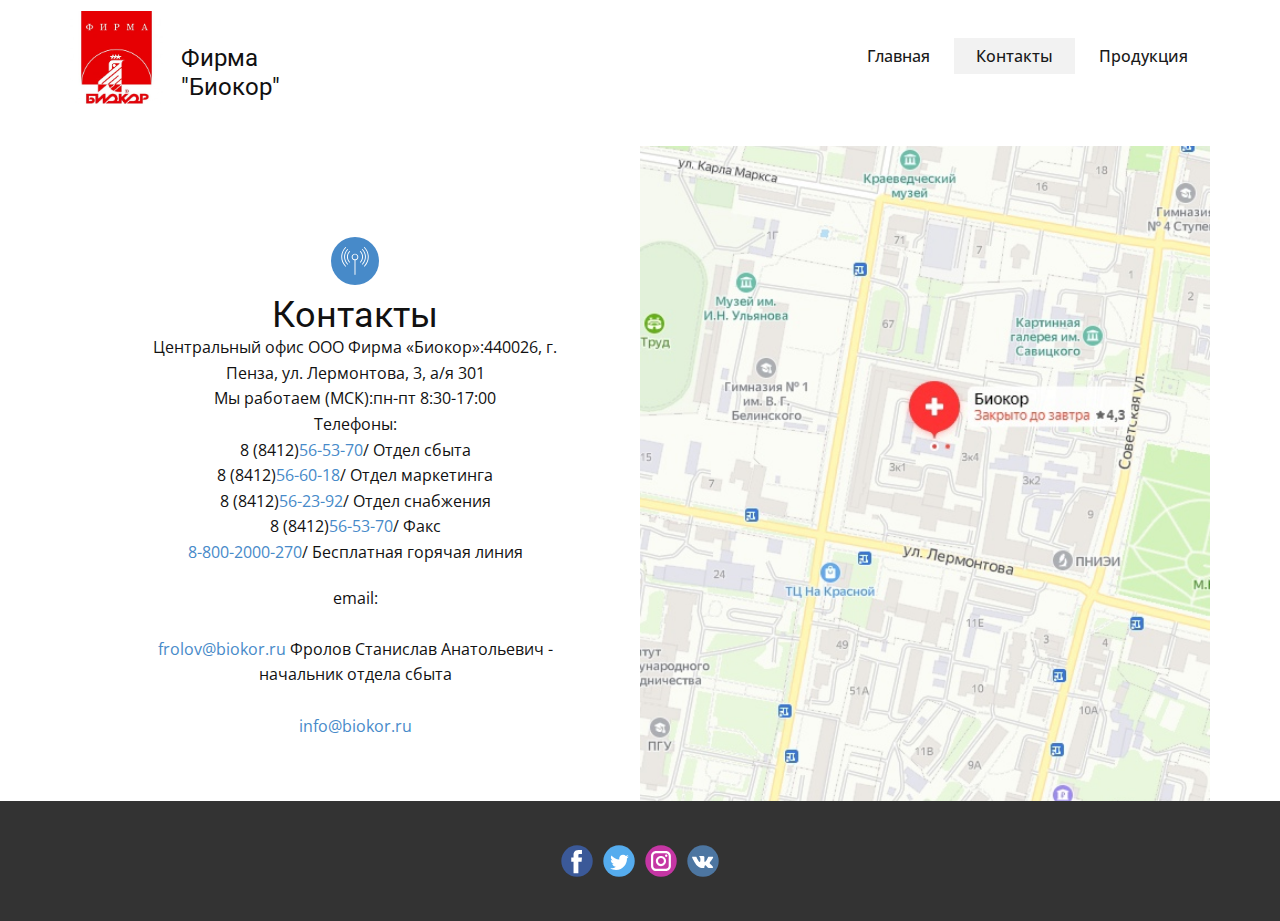
<file: Контакты.html>
<!DOCTYPE html>
<html style="font-size: 16px;">
  <head>
    <meta name="viewport" content="width=device-width, initial-scale=1.0">
    <meta charset="utf-8">
    <meta name="keywords" content="Контакты">
    <meta name="description" content="">
    <meta name="page_type" content="np-template-header-footer-from-plugin">
    <title>Контакты</title>
    <link rel="stylesheet" href="nicepage.css" media="screen">
<link rel="stylesheet" href="Контакты.css" media="screen">
    <script class="u-script" type="text/javascript" src="jquery.js" defer=""></script>
    <script class="u-script" type="text/javascript" src="nicepage.js" defer=""></script>
    <meta name="generator" content="Nicepage 3.13.2, nicepage.com">
    <link id="u-theme-google-font" rel="stylesheet" href="https://fonts.googleapis.com/css?family=Roboto:100,100i,300,300i,400,400i,500,500i,700,700i,900,900i|Open+Sans:300,300i,400,400i,600,600i,700,700i,800,800i">
    
    
    <script type="application/ld+json">{
		"@context": "http://schema.org",
		"@type": "Organization",
		"name": "",
		"url": "index.html",
		"logo": "images/logo.jpg",
		"sameAs": [
				"https://www.facebook.com/biokorru",
				"https://twitter.com/biokorru",
				"https://www.instagram.com/biokorru/",
				"https://vk.com/biokor"
		]
}</script>
    <meta property="og:title" content="Контакты">
    <meta property="og:type" content="website">
    <meta name="theme-color" content="#478ac9">
    <link rel="canonical" href="index.html">
    <meta property="og:url" content="index.html">
    <meta name="twitter:site" content="@">
    <meta name="twitter:card" content="summary_large_image">
    <meta name="twitter:title" content="Контакты">
    <meta name="twitter:description" content="">
  </head>
  <body class="u-body"><header class="u-clearfix u-header u-header" id="sec-7c4c"><div class="u-clearfix u-sheet u-sheet-1">
        <a href="Главная.html" data-page-id="371701706" class="u-image u-logo u-image-1" data-image-width="255" data-image-height="255" title="Главная">
          <img src="images/logo.jpg" class="u-logo-image u-logo-image-1" data-image-width="93">
        </a>
        <nav class="u-menu u-menu-dropdown u-offcanvas u-menu-1">
          <div class="menu-collapse" style="font-size: 1rem; letter-spacing: 0px; font-weight: 500;">
            <a class="u-button-style u-custom-active-color u-custom-border u-custom-border-color u-custom-hover-color u-custom-left-right-menu-spacing u-custom-padding-bottom u-custom-text-active-color u-custom-text-color u-custom-text-hover-color u-custom-top-bottom-menu-spacing u-nav-link u-text-active-palette-1-base u-text-hover-palette-2-base" href="#">
              <svg><use xmlns:xlink="http://www.w3.org/1999/xlink" xlink:href="#menu-hamburger"></use></svg>
              <svg version="1.1" xmlns="http://www.w3.org/2000/svg" xmlns:xlink="http://www.w3.org/1999/xlink"><defs><symbol id="menu-hamburger" viewBox="0 0 16 16" style="width: 16px; height: 16px;"><rect y="1" width="16" height="2"></rect><rect y="7" width="16" height="2"></rect><rect y="13" width="16" height="2"></rect>
</symbol>
</defs></svg>
            </a>
          </div>
          <div class="u-custom-menu u-nav-container">
            <ul class="u-nav u-spacing-2 u-unstyled u-nav-1"><li class="u-nav-item"><a class="u-active-grey-5 u-button-style u-hover-grey-10 u-nav-link u-text-active-grey-90 u-text-grey-90 u-text-hover-grey-90" href="Главная.html" style="padding: 10px 22px;">Главная</a>
</li><li class="u-nav-item"><a class="u-active-grey-5 u-button-style u-hover-grey-10 u-nav-link u-text-active-grey-90 u-text-grey-90 u-text-hover-grey-90" href="Контакты.html" style="padding: 10px 22px;">Контакты</a>
</li><li class="u-nav-item"><a class="u-active-grey-5 u-button-style u-hover-grey-10 u-nav-link u-text-active-grey-90 u-text-grey-90 u-text-hover-grey-90" href="Страница-1.html" style="padding: 10px 22px;">Продукция</a>
</li></ul>
          </div>
          <div class="u-custom-menu u-nav-container-collapse">
            <div class="u-black u-container-style u-inner-container-layout u-opacity u-opacity-95 u-sidenav">
              <div class="u-sidenav-overflow">
                <div class="u-menu-close"></div>
                <ul class="u-align-center u-nav u-popupmenu-items u-unstyled u-nav-2"><li class="u-nav-item"><a class="u-button-style u-nav-link" href="Главная.html" style="padding: 10px 22px;">Главная</a>
</li><li class="u-nav-item"><a class="u-button-style u-nav-link" href="Контакты.html" style="padding: 10px 22px;">Контакты</a>
</li><li class="u-nav-item"><a class="u-button-style u-nav-link" href="Страница-1.html" style="padding: 10px 22px;">Продукция</a>
</li></ul>
              </div>
            </div>
            <div class="u-black u-menu-overlay u-opacity u-opacity-70"></div>
          </div>
        </nav>
        <h4 class="u-text u-text-1">Фирма "Биокор"</h4>
      </div></header>
    <section class="u-clearfix u-section-1" id="sec-f8b6">
      <div class="u-clearfix u-sheet u-sheet-1">
        <div class="u-clearfix u-expanded-width u-gutter-0 u-layout-wrap u-layout-wrap-1">
          <div class="u-layout" style="">
            <div class="u-layout-row" style="">
              <div class="u-align-center u-container-style u-layout-cell u-left-cell u-shape-rectangle u-size-30 u-size-xs-60 u-layout-cell-1" src="">
                <div class="u-container-layout u-container-layout-1"><span class="u-icon u-icon-circle u-palette-1-base u-spacing-10 u-icon-1"><svg class="u-svg-link" preserveAspectRatio="xMidYMin slice" viewBox="0 0 59 59" style=""><use xmlns:xlink="http://www.w3.org/1999/xlink" xlink:href="#svg-d135"></use></svg><svg class="u-svg-content" viewBox="0 0 59 59" x="0px" y="0px" id="svg-d135" style="enable-background:new 0 0 59 59;"><g><path d="M10.407,1.707c0.391-0.391,0.391-1.023,0-1.414s-1.023-0.391-1.414,0c-11.307,11.307-11.307,29.705,0,41.012   C9.189,41.5,9.445,41.598,9.7,41.598s0.512-0.098,0.707-0.293c0.391-0.391,0.391-1.023,0-1.414   C-0.12,29.363-0.12,12.234,10.407,1.707z"></path><path d="M50.005,0.293c-0.391-0.391-1.023-0.391-1.414,0s-0.391,1.023,0,1.414c5.092,5.091,7.896,11.871,7.896,19.092   S53.683,34.8,48.591,39.891c-0.391,0.391-0.391,1.023,0,1.414c0.195,0.195,0.451,0.293,0.707,0.293s0.512-0.098,0.707-0.293   c5.47-5.469,8.481-12.751,8.481-20.506S55.475,5.762,50.005,0.293z"></path><path d="M14.651,5.949c0.391-0.391,0.391-1.023,0-1.414s-1.023-0.391-1.414,0c-8.968,8.968-8.968,23.56,0,32.527   c0.195,0.195,0.451,0.293,0.707,0.293s0.512-0.098,0.707-0.293c0.391-0.391,0.391-1.023,0-1.414   C6.463,27.46,6.463,14.138,14.651,5.949z"></path><path d="M45.763,4.535c-0.391-0.391-1.023-0.391-1.414,0s-0.391,1.023,0,1.414c8.188,8.188,8.188,21.511,0,29.699   c-0.391,0.391-0.391,1.023,0,1.414c0.195,0.195,0.451,0.293,0.707,0.293s0.512-0.098,0.707-0.293   C54.731,28.095,54.731,13.503,45.763,4.535z"></path><path d="M18.893,8.778c-0.391-0.391-1.023-0.391-1.414,0c-3.206,3.206-4.972,7.475-4.972,12.021s1.766,8.814,4.972,12.021   c0.195,0.195,0.451,0.293,0.707,0.293s0.512-0.098,0.707-0.293c0.391-0.391,0.391-1.023,0-1.414   c-5.849-5.849-5.849-15.364,0-21.213C19.283,9.802,19.283,9.169,18.893,8.778z"></path><path d="M41.521,8.778c-0.391-0.391-1.023-0.391-1.414,0s-0.391,1.023,0,1.414c5.849,5.849,5.849,15.364,0,21.213   c-0.391,0.391-0.391,1.023,0,1.414c0.195,0.195,0.451,0.293,0.707,0.293s0.512-0.098,0.707-0.293   c3.206-3.206,4.972-7.475,4.972-12.021S44.727,11.984,41.521,8.778z"></path><path d="M29.499,14c-3.859,0-7,3.141-7,7c0,3.519,2.614,6.432,6,6.92V58c0,0.553,0.447,1,1,1s1-0.447,1-1V27.92   c3.386-0.488,6-3.401,6-6.92C36.499,17.141,33.359,14,29.499,14z M29.499,26c-2.757,0-5-2.243-5-5s2.243-5,5-5s5,2.243,5,5   S32.256,26,29.499,26z"></path>
</g></svg>
                
                
              </span>
                  <h2 class="u-text u-text-1">Контакты</h2>
                  <p class="u-text u-text-2">Центральный офис ООО Фирма «Биокор»:440026, г. Пенза, ул. Лермонтова, 3, а/я 301</p>
                  <p class="u-text u-text-3">Мы работаем (МСК):пн-пт 8:30-17:00</p>
                  <p class="u-text u-text-4">Телефоны:<br>8 (8412)<a href="tel:8(8412)56-53-70" class="u-active-none u-border-none u-btn u-button-style u-hover-none u-none u-text-palette-1-base u-btn-1">56-53-70</a>/ Отдел сбыта<br>8 (8412)<a href="tel:8(8412)56-60-18" class="u-active-none u-border-none u-btn u-button-style u-hover-none u-none u-text-palette-1-base u-btn-2">56-60-18</a>/ Отдел маркетинга<br>8 (8412)<a href="tel:8(8412)56-23-92" class="u-active-none u-border-none u-btn u-button-style u-hover-none u-none u-text-palette-1-base u-btn-3">56-23-92</a>/ Отдел снабжения<br>8 (8412)<a href="tel:8(8412)56-53-70" class="u-active-none u-border-none u-btn u-button-style u-hover-none u-none u-text-palette-1-base u-btn-4">56-53-70</a>/ Факс<br>
                    <a href="tel:8(8412)8-800-2000-270" class="u-active-none u-border-none u-btn u-button-style u-hover-none u-none u-text-palette-1-base u-btn-5">8-800-2000-270</a>/ Бесплатная горячая линия
                  </p>
                  <p class="u-text u-text-5">еmail:<br>
                    <br>
                    <a href="mailto:frolov@biokor.ru" class="u-active-none u-border-none u-btn u-button-style u-hover-none u-none u-text-palette-1-base u-btn-6">frolov@biokor.ru</a>&nbsp;Фролов Станислав Анатольевич - начальник отдела сбыта<br>
                    <br>
                    <a href="mailto:info@biokor.ru" class="u-active-none u-border-none u-btn u-button-style u-hover-none u-none u-text-palette-1-base u-btn-7">info@biokor.ru</a>
                  </p>
                </div>
              </div>
              <div class="u-align-center u-container-style u-image u-layout-cell u-right-cell u-size-30 u-size-xs-60 u-image-1" src="" data-image-width="515" data-image-height="615">
                <div class="u-container-layout u-valign-middle u-container-layout-2" src=""></div>
              </div>
            </div>
          </div>
        </div>
      </div>
    </section>
    
    
    <footer class="u-clearfix u-footer u-grey-80" id="sec-e0d2"><div class="u-clearfix u-sheet u-sheet-1">
        <div class="u-align-left u-social-icons u-spacing-10 u-social-icons-1">
          <a class="u-social-url" title="facebook" target="_blank" href="https://www.facebook.com/biokorru"><span class="u-icon u-icon-circle u-social-facebook u-social-icon u-icon-1"><svg class="u-svg-link" preserveAspectRatio="xMidYMin slice" viewBox="0 0 112 112" style=""><use xmlns:xlink="http://www.w3.org/1999/xlink" xlink:href="#svg-e017"></use></svg><svg class="u-svg-content" viewBox="0 0 112 112" x="0" y="0" id="svg-e017"><circle fill="currentColor" cx="56.1" cy="56.1" r="55"></circle><path fill="#FFFFFF" d="M73.5,31.6h-9.1c-1.4,0-3.6,0.8-3.6,3.9v8.5h12.6L72,58.3H60.8v40.8H43.9V58.3h-8V43.9h8v-9.2
            c0-6.7,3.1-17,17-17h12.5v13.9H73.5z"></path></svg></span>
          </a>
          <a class="u-social-url" title="twitter" target="_blank" href="https://twitter.com/biokorru"><span class="u-icon u-icon-circle u-social-icon u-social-twitter u-icon-2"><svg class="u-svg-link" preserveAspectRatio="xMidYMin slice" viewBox="0 0 112 112" style=""><use xmlns:xlink="http://www.w3.org/1999/xlink" xlink:href="#svg-14d3"></use></svg><svg class="u-svg-content" viewBox="0 0 112 112" x="0" y="0" id="svg-14d3"><circle fill="currentColor" class="st0" cx="56.1" cy="56.1" r="55"></circle><path fill="#FFFFFF" d="M83.8,47.3c0,0.6,0,1.2,0,1.7c0,17.7-13.5,38.2-38.2,38.2C38,87.2,31,85,25,81.2c1,0.1,2.1,0.2,3.2,0.2
            c6.3,0,12.1-2.1,16.7-5.7c-5.9-0.1-10.8-4-12.5-9.3c0.8,0.2,1.7,0.2,2.5,0.2c1.2,0,2.4-0.2,3.5-0.5c-6.1-1.2-10.8-6.7-10.8-13.1
            c0-0.1,0-0.1,0-0.2c1.8,1,3.9,1.6,6.1,1.7c-3.6-2.4-6-6.5-6-11.2c0-2.5,0.7-4.8,1.8-6.7c6.6,8.1,16.5,13.5,27.6,14
            c-0.2-1-0.3-2-0.3-3.1c0-7.4,6-13.4,13.4-13.4c3.9,0,7.3,1.6,9.8,4.2c3.1-0.6,5.9-1.7,8.5-3.3c-1,3.1-3.1,5.8-5.9,7.4
            c2.7-0.3,5.3-1,7.7-2.1C88.7,43,86.4,45.4,83.8,47.3z"></path></svg></span>
          </a>
          <a class="u-social-url" title="instagram" target="_blank" href="https://www.instagram.com/biokorru/"><span class="u-icon u-icon-circle u-social-icon u-social-instagram u-icon-3"><svg class="u-svg-link" preserveAspectRatio="xMidYMin slice" viewBox="0 0 112 112" style=""><use xmlns:xlink="http://www.w3.org/1999/xlink" xlink:href="#svg-a648"></use></svg><svg class="u-svg-content" viewBox="0 0 112 112" x="0" y="0" id="svg-a648"><circle fill="currentColor" cx="56.1" cy="56.1" r="55"></circle><path fill="#FFFFFF" d="M55.9,38.2c-9.9,0-17.9,8-17.9,17.9C38,66,46,74,55.9,74c9.9,0,17.9-8,17.9-17.9C73.8,46.2,65.8,38.2,55.9,38.2
            z M55.9,66.4c-5.7,0-10.3-4.6-10.3-10.3c-0.1-5.7,4.6-10.3,10.3-10.3c5.7,0,10.3,4.6,10.3,10.3C66.2,61.8,61.6,66.4,55.9,66.4z"></path><path fill="#FFFFFF" d="M74.3,33.5c-2.3,0-4.2,1.9-4.2,4.2s1.9,4.2,4.2,4.2s4.2-1.9,4.2-4.2S76.6,33.5,74.3,33.5z"></path><path fill="#FFFFFF" d="M73.1,21.3H38.6c-9.7,0-17.5,7.9-17.5,17.5v34.5c0,9.7,7.9,17.6,17.5,17.6h34.5c9.7,0,17.5-7.9,17.5-17.5V38.8
            C90.6,29.1,82.7,21.3,73.1,21.3z M83,73.3c0,5.5-4.5,9.9-9.9,9.9H38.6c-5.5,0-9.9-4.5-9.9-9.9V38.8c0-5.5,4.5-9.9,9.9-9.9h34.5
            c5.5,0,9.9,4.5,9.9,9.9V73.3z"></path></svg></span>
          </a>
          <a class="u-social-url" target="_blank" title="VK" href="https://vk.com/biokor"><span class="u-icon u-icon-circle u-social-icon u-social-vk u-icon-4"><svg class="u-svg-link" preserveAspectRatio="xMidYMin slice" viewBox="0 0 112 112" style=""><use xmlns:xlink="http://www.w3.org/1999/xlink" xlink:href="#svg-bfa0"></use></svg><svg class="u-svg-content" viewBox="0 0 112 112" x="0" y="0" id="svg-bfa0"><circle fill="currentColor" class="st0" cx="56.1" cy="56.1" r="55"></circle><path fill="#FFFFFF" d="M88.2,80.7l-9.8,0.1c0,0-2.1,0.4-4.9-1.5c-3.7-2.5-7.2-9.1-9.9-8.2C60.9,72,61,77.9,61,77.9s0,1.3-0.6,1.9
            c-0.7,0.7-2,0.9-2,0.9H54c0,0-9.7,0.6-18.3-8.3c-9.3-9.7-17.6-29-17.6-29s-0.5-1.3,0-1.9c0.6-0.7,2.2-0.7,2.2-0.7l10.5-0.1
            c0,0,1,0.2,1.7,0.7c0.6,0.4,0.9,1.2,0.9,1.2s1.7,4.3,4,8.2c4.4,7.6,6.4,9.3,7.9,8.4c2.2-1.2,1.5-10.7,1.5-10.7s0-3.5-1.1-5
            c-0.9-1.2-2.5-1.5-3.3-1.6c-0.6-0.1,0.4-1.5,1.6-2.1c1.9-0.9,5.2-1,9.2-0.9c3.1,0,4,0.2,5.2,0.5c3.6,0.9,2.4,4.3,2.4,12.4
            c0,2.6-0.5,6.3,1.4,7.5c0.8,0.5,2.8,0.1,7.7-8.3c2.3-4,4.1-8.6,4.1-8.6s0.4-0.8,1-1.2s1.4-0.3,1.4-0.3l11.1-0.1c0,0,3.3-0.4,3.9,1.1
            c0.6,1.6-1.2,5.3-5.8,11.3c-7.4,9.9-8.3,9-2.1,14.7c5.9,5.5,7.1,8.1,7.3,8.5C93.4,80.4,88.2,80.7,88.2,80.7z"></path></svg></span>
          </a>
        </div>
      </div></footer>
    
  </body>
</html>
</file>
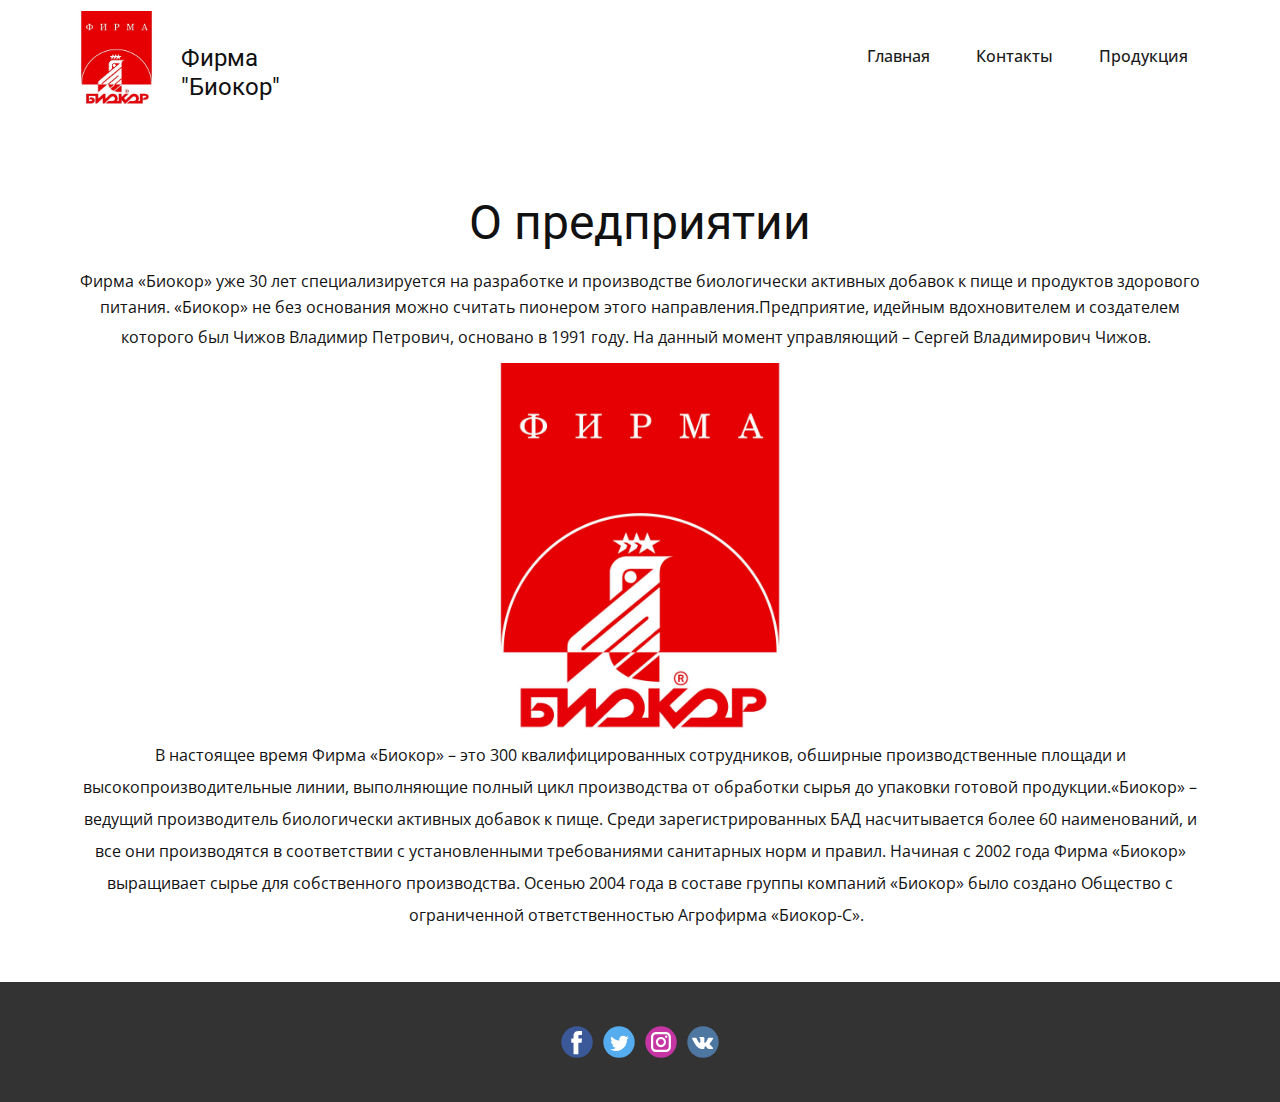
<file: О-нас.html>
<!DOCTYPE html>
<html style="font-size: 16px;">
  <head>
    <meta name="viewport" content="width=device-width, initial-scale=1.0">
    <meta charset="utf-8">
    <meta name="keywords" content="О предприятии">
    <meta name="description" content="">
    <meta name="page_type" content="np-template-header-footer-from-plugin">
    <title>О нас</title>
    <link rel="stylesheet" href="nicepage.css" media="screen">
<link rel="stylesheet" href="О-нас.css" media="screen">
    <script class="u-script" type="text/javascript" src="jquery.js" defer=""></script>
    <script class="u-script" type="text/javascript" src="nicepage.js" defer=""></script>
    <meta name="generator" content="Nicepage 3.13.2, nicepage.com">
    <link id="u-theme-google-font" rel="stylesheet" href="https://fonts.googleapis.com/css?family=Roboto:100,100i,300,300i,400,400i,500,500i,700,700i,900,900i|Open+Sans:300,300i,400,400i,600,600i,700,700i,800,800i">
    
    
    <script type="application/ld+json">{
		"@context": "http://schema.org",
		"@type": "Organization",
		"name": "",
		"url": "index.html",
		"logo": "images/logo.jpg",
		"sameAs": [
				"https://www.facebook.com/biokorru",
				"https://twitter.com/biokorru",
				"https://www.instagram.com/biokorru/",
				"https://vk.com/biokor"
		]
}</script>
    <meta property="og:title" content="О нас">
    <meta property="og:type" content="website">
    <meta name="theme-color" content="#478ac9">
    <link rel="canonical" href="index.html">
    <meta property="og:url" content="index.html">
    <meta name="twitter:site" content="@">
    <meta name="twitter:card" content="summary_large_image">
    <meta name="twitter:title" content="О нас">
    <meta name="twitter:description" content="">
  </head>
  <body class="u-body"><header class="u-clearfix u-header u-header" id="sec-7c4c"><div class="u-clearfix u-sheet u-sheet-1">
        <a href="Главная.html" data-page-id="371701706" class="u-image u-logo u-image-1" data-image-width="255" data-image-height="255" title="Главная">
          <img src="images/logo.jpg" class="u-logo-image u-logo-image-1" data-image-width="93">
        </a>
        <nav class="u-menu u-menu-dropdown u-offcanvas u-menu-1">
          <div class="menu-collapse" style="font-size: 1rem; letter-spacing: 0px; font-weight: 500;">
            <a class="u-button-style u-custom-active-color u-custom-border u-custom-border-color u-custom-hover-color u-custom-left-right-menu-spacing u-custom-padding-bottom u-custom-text-active-color u-custom-text-color u-custom-text-hover-color u-custom-top-bottom-menu-spacing u-nav-link u-text-active-palette-1-base u-text-hover-palette-2-base" href="#">
              <svg><use xmlns:xlink="http://www.w3.org/1999/xlink" xlink:href="#menu-hamburger"></use></svg>
              <svg version="1.1" xmlns="http://www.w3.org/2000/svg" xmlns:xlink="http://www.w3.org/1999/xlink"><defs><symbol id="menu-hamburger" viewBox="0 0 16 16" style="width: 16px; height: 16px;"><rect y="1" width="16" height="2"></rect><rect y="7" width="16" height="2"></rect><rect y="13" width="16" height="2"></rect>
</symbol>
</defs></svg>
            </a>
          </div>
          <div class="u-custom-menu u-nav-container">
            <ul class="u-nav u-spacing-2 u-unstyled u-nav-1"><li class="u-nav-item"><a class="u-active-grey-5 u-button-style u-hover-grey-10 u-nav-link u-text-active-grey-90 u-text-grey-90 u-text-hover-grey-90" href="Главная.html" style="padding: 10px 22px;">Главная</a>
</li><li class="u-nav-item"><a class="u-active-grey-5 u-button-style u-hover-grey-10 u-nav-link u-text-active-grey-90 u-text-grey-90 u-text-hover-grey-90" href="Контакты.html" style="padding: 10px 22px;">Контакты</a>
</li><li class="u-nav-item"><a class="u-active-grey-5 u-button-style u-hover-grey-10 u-nav-link u-text-active-grey-90 u-text-grey-90 u-text-hover-grey-90" href="Страница-1.html" style="padding: 10px 22px;">Продукция</a>
</li></ul>
          </div>
          <div class="u-custom-menu u-nav-container-collapse">
            <div class="u-black u-container-style u-inner-container-layout u-opacity u-opacity-95 u-sidenav">
              <div class="u-sidenav-overflow">
                <div class="u-menu-close"></div>
                <ul class="u-align-center u-nav u-popupmenu-items u-unstyled u-nav-2"><li class="u-nav-item"><a class="u-button-style u-nav-link" href="Главная.html" style="padding: 10px 22px;">Главная</a>
</li><li class="u-nav-item"><a class="u-button-style u-nav-link" href="Контакты.html" style="padding: 10px 22px;">Контакты</a>
</li><li class="u-nav-item"><a class="u-button-style u-nav-link" href="Страница-1.html" style="padding: 10px 22px;">Продукция</a>
</li></ul>
              </div>
            </div>
            <div class="u-black u-menu-overlay u-opacity u-opacity-70"></div>
          </div>
        </nav>
        <h4 class="u-text u-text-1">Фирма "Биокор"</h4>
      </div></header>
    <section class="u-clearfix u-section-1" id="sec-3e8b">
      <div class="u-clearfix u-sheet u-valign-middle u-sheet-1">
        <div class="fr-view u-align-center u-clearfix u-rich-text u-text u-text-1">
          <h1 style="text-align: center;">О предприятии</h1>
          <p style="text-align: center;">Фирма «Биокор» уже 30 лет специализируется на разработке и производстве биологически активных добавок к пище и продуктов здорового питания. «Биокор» не без основания можно считать пионером этого направления.Предприятие, идейным вдохновителем и создателем которого был Чижов Владимир Петрович, основано в 1991 году. На данный момент управляющий – Сергей Владимирович Чижов. &nbsp;<span style="line-height: 2.0;">
              <img src="images/bio.jpg" align="center" style="width: 366px;" class="fr-dib fr-fic" width="570">В настоящее время Фирма «Биокор» – это 300 квалифицированных сотрудников, обширные производственные площади и высокопроизводительные линии, выполняющие полный цикл производства от обработки сырья до упаковки готовой продукции.«Биокор» – ведущий производитель биологически активных добавок к пище. Среди зарегистрированных БАД насчитывается более 60 наименований, и все они производятся в соответствии с установленными требованиями санитарных норм и правил. Начиная с 2002 года Фирма «Биокор» выращивает сырье для собственного производства. Осенью 2004 года в составе группы компаний «Биокор» было создано Общество с ограниченной ответственностью Агрофирма «Биокор-С». &nbsp; 
            </span>
          </p>
        </div>
      </div>
    </section>
    
    
    <footer class="u-clearfix u-footer u-grey-80" id="sec-e0d2"><div class="u-clearfix u-sheet u-sheet-1">
        <div class="u-align-left u-social-icons u-spacing-10 u-social-icons-1">
          <a class="u-social-url" title="facebook" target="_blank" href="https://www.facebook.com/biokorru"><span class="u-icon u-icon-circle u-social-facebook u-social-icon u-icon-1"><svg class="u-svg-link" preserveAspectRatio="xMidYMin slice" viewBox="0 0 112 112" style=""><use xmlns:xlink="http://www.w3.org/1999/xlink" xlink:href="#svg-e017"></use></svg><svg class="u-svg-content" viewBox="0 0 112 112" x="0" y="0" id="svg-e017"><circle fill="currentColor" cx="56.1" cy="56.1" r="55"></circle><path fill="#FFFFFF" d="M73.5,31.6h-9.1c-1.4,0-3.6,0.8-3.6,3.9v8.5h12.6L72,58.3H60.8v40.8H43.9V58.3h-8V43.9h8v-9.2
            c0-6.7,3.1-17,17-17h12.5v13.9H73.5z"></path></svg></span>
          </a>
          <a class="u-social-url" title="twitter" target="_blank" href="https://twitter.com/biokorru"><span class="u-icon u-icon-circle u-social-icon u-social-twitter u-icon-2"><svg class="u-svg-link" preserveAspectRatio="xMidYMin slice" viewBox="0 0 112 112" style=""><use xmlns:xlink="http://www.w3.org/1999/xlink" xlink:href="#svg-14d3"></use></svg><svg class="u-svg-content" viewBox="0 0 112 112" x="0" y="0" id="svg-14d3"><circle fill="currentColor" class="st0" cx="56.1" cy="56.1" r="55"></circle><path fill="#FFFFFF" d="M83.8,47.3c0,0.6,0,1.2,0,1.7c0,17.7-13.5,38.2-38.2,38.2C38,87.2,31,85,25,81.2c1,0.1,2.1,0.2,3.2,0.2
            c6.3,0,12.1-2.1,16.7-5.7c-5.9-0.1-10.8-4-12.5-9.3c0.8,0.2,1.7,0.2,2.5,0.2c1.2,0,2.4-0.2,3.5-0.5c-6.1-1.2-10.8-6.7-10.8-13.1
            c0-0.1,0-0.1,0-0.2c1.8,1,3.9,1.6,6.1,1.7c-3.6-2.4-6-6.5-6-11.2c0-2.5,0.7-4.8,1.8-6.7c6.6,8.1,16.5,13.5,27.6,14
            c-0.2-1-0.3-2-0.3-3.1c0-7.4,6-13.4,13.4-13.4c3.9,0,7.3,1.6,9.8,4.2c3.1-0.6,5.9-1.7,8.5-3.3c-1,3.1-3.1,5.8-5.9,7.4
            c2.7-0.3,5.3-1,7.7-2.1C88.7,43,86.4,45.4,83.8,47.3z"></path></svg></span>
          </a>
          <a class="u-social-url" title="instagram" target="_blank" href="https://www.instagram.com/biokorru/"><span class="u-icon u-icon-circle u-social-icon u-social-instagram u-icon-3"><svg class="u-svg-link" preserveAspectRatio="xMidYMin slice" viewBox="0 0 112 112" style=""><use xmlns:xlink="http://www.w3.org/1999/xlink" xlink:href="#svg-a648"></use></svg><svg class="u-svg-content" viewBox="0 0 112 112" x="0" y="0" id="svg-a648"><circle fill="currentColor" cx="56.1" cy="56.1" r="55"></circle><path fill="#FFFFFF" d="M55.9,38.2c-9.9,0-17.9,8-17.9,17.9C38,66,46,74,55.9,74c9.9,0,17.9-8,17.9-17.9C73.8,46.2,65.8,38.2,55.9,38.2
            z M55.9,66.4c-5.7,0-10.3-4.6-10.3-10.3c-0.1-5.7,4.6-10.3,10.3-10.3c5.7,0,10.3,4.6,10.3,10.3C66.2,61.8,61.6,66.4,55.9,66.4z"></path><path fill="#FFFFFF" d="M74.3,33.5c-2.3,0-4.2,1.9-4.2,4.2s1.9,4.2,4.2,4.2s4.2-1.9,4.2-4.2S76.6,33.5,74.3,33.5z"></path><path fill="#FFFFFF" d="M73.1,21.3H38.6c-9.7,0-17.5,7.9-17.5,17.5v34.5c0,9.7,7.9,17.6,17.5,17.6h34.5c9.7,0,17.5-7.9,17.5-17.5V38.8
            C90.6,29.1,82.7,21.3,73.1,21.3z M83,73.3c0,5.5-4.5,9.9-9.9,9.9H38.6c-5.5,0-9.9-4.5-9.9-9.9V38.8c0-5.5,4.5-9.9,9.9-9.9h34.5
            c5.5,0,9.9,4.5,9.9,9.9V73.3z"></path></svg></span>
          </a>
          <a class="u-social-url" target="_blank" title="VK" href="https://vk.com/biokor"><span class="u-icon u-icon-circle u-social-icon u-social-vk u-icon-4"><svg class="u-svg-link" preserveAspectRatio="xMidYMin slice" viewBox="0 0 112 112" style=""><use xmlns:xlink="http://www.w3.org/1999/xlink" xlink:href="#svg-bfa0"></use></svg><svg class="u-svg-content" viewBox="0 0 112 112" x="0" y="0" id="svg-bfa0"><circle fill="currentColor" class="st0" cx="56.1" cy="56.1" r="55"></circle><path fill="#FFFFFF" d="M88.2,80.7l-9.8,0.1c0,0-2.1,0.4-4.9-1.5c-3.7-2.5-7.2-9.1-9.9-8.2C60.9,72,61,77.9,61,77.9s0,1.3-0.6,1.9
            c-0.7,0.7-2,0.9-2,0.9H54c0,0-9.7,0.6-18.3-8.3c-9.3-9.7-17.6-29-17.6-29s-0.5-1.3,0-1.9c0.6-0.7,2.2-0.7,2.2-0.7l10.5-0.1
            c0,0,1,0.2,1.7,0.7c0.6,0.4,0.9,1.2,0.9,1.2s1.7,4.3,4,8.2c4.4,7.6,6.4,9.3,7.9,8.4c2.2-1.2,1.5-10.7,1.5-10.7s0-3.5-1.1-5
            c-0.9-1.2-2.5-1.5-3.3-1.6c-0.6-0.1,0.4-1.5,1.6-2.1c1.9-0.9,5.2-1,9.2-0.9c3.1,0,4,0.2,5.2,0.5c3.6,0.9,2.4,4.3,2.4,12.4
            c0,2.6-0.5,6.3,1.4,7.5c0.8,0.5,2.8,0.1,7.7-8.3c2.3-4,4.1-8.6,4.1-8.6s0.4-0.8,1-1.2s1.4-0.3,1.4-0.3l11.1-0.1c0,0,3.3-0.4,3.9,1.1
            c0.6,1.6-1.2,5.3-5.8,11.3c-7.4,9.9-8.3,9-2.1,14.7c5.9,5.5,7.1,8.1,7.3,8.5C93.4,80.4,88.2,80.7,88.2,80.7z"></path></svg></span>
          </a>
        </div>
      </div></footer>
    
  </body>
</html>
</file>
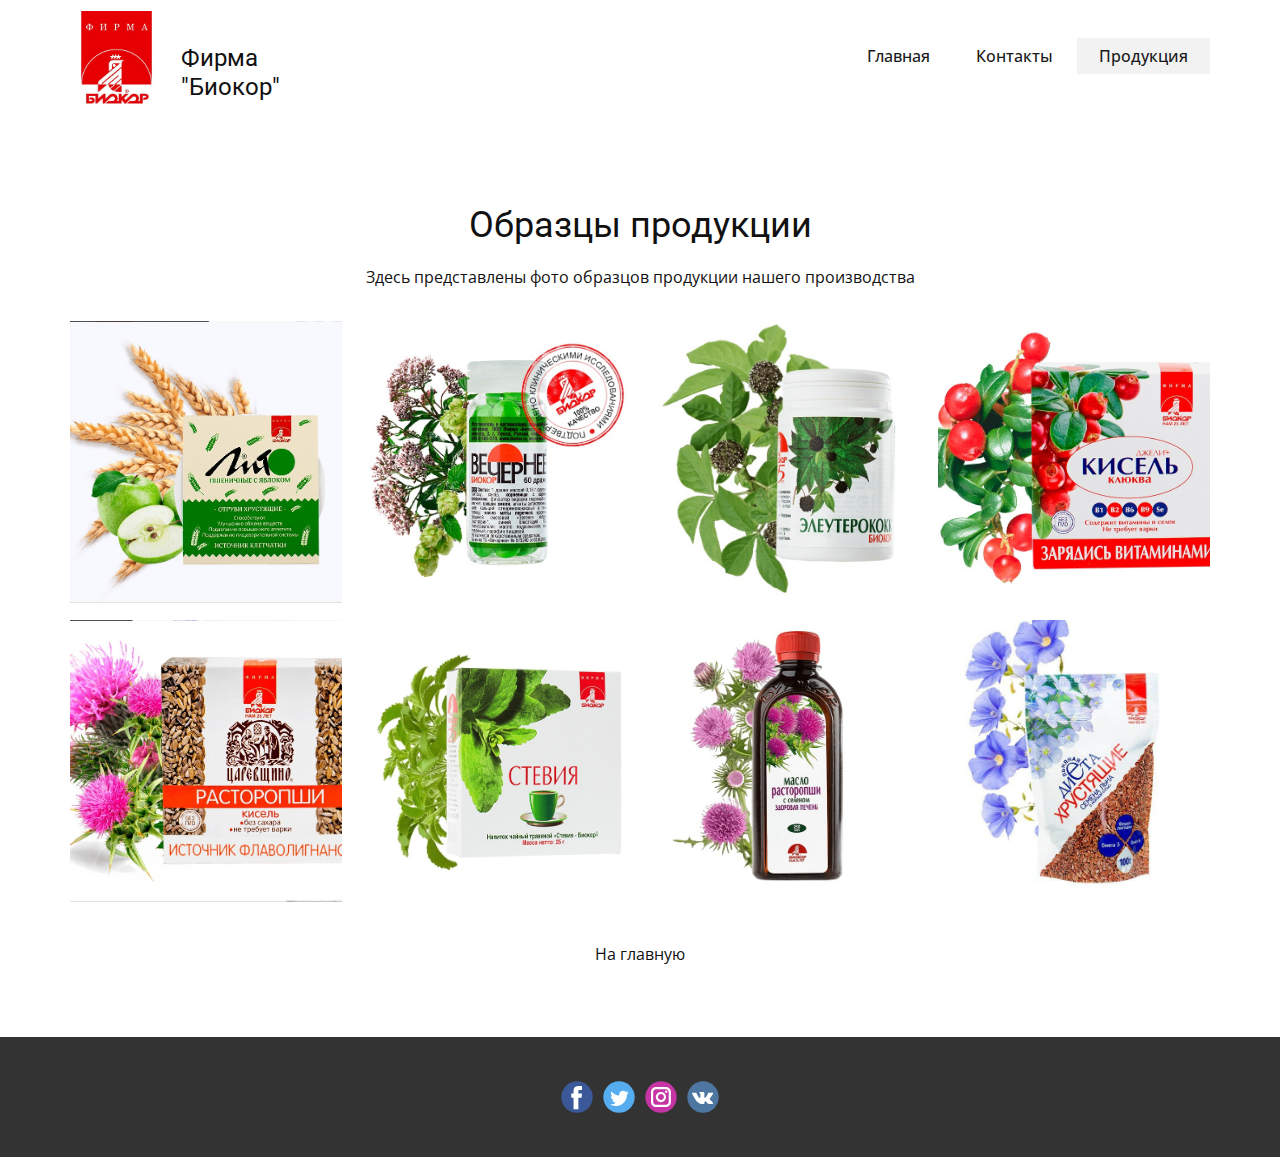
<file: Страница-1.html>
<!DOCTYPE html>
<html style="font-size: 16px;">
  <head>
    <meta name="viewport" content="width=device-width, initial-scale=1.0">
    <meta charset="utf-8">
    <meta name="keywords" content="Образцы продукции">
    <meta name="description" content="">
    <meta name="page_type" content="np-template-header-footer-from-plugin">
    <title>Страница 1</title>
    <link rel="stylesheet" href="nicepage.css" media="screen">
<link rel="stylesheet" href="Страница-1.css" media="screen">
    <script class="u-script" type="text/javascript" src="jquery.js" defer=""></script>
    <script class="u-script" type="text/javascript" src="nicepage.js" defer=""></script>
    <meta name="generator" content="Nicepage 3.13.2, nicepage.com">
    <link id="u-theme-google-font" rel="stylesheet" href="https://fonts.googleapis.com/css?family=Roboto:100,100i,300,300i,400,400i,500,500i,700,700i,900,900i|Open+Sans:300,300i,400,400i,600,600i,700,700i,800,800i">
    
    
    <script type="application/ld+json">{
		"@context": "http://schema.org",
		"@type": "Organization",
		"name": "",
		"url": "index.html",
		"logo": "images/logo.jpg",
		"sameAs": [
				"https://www.facebook.com/biokorru",
				"https://twitter.com/biokorru",
				"https://www.instagram.com/biokorru/",
				"https://vk.com/biokor"
		]
}</script>
    <meta property="og:title" content="Страница 1">
    <meta property="og:type" content="website">
    <meta name="theme-color" content="#478ac9">
    <link rel="canonical" href="index.html">
    <meta property="og:url" content="index.html">
    <meta name="twitter:site" content="@">
    <meta name="twitter:card" content="summary_large_image">
    <meta name="twitter:title" content="Страница 1">
    <meta name="twitter:description" content="">
  </head>
  <body class="u-body"><header class="u-clearfix u-header u-header" id="sec-7c4c"><div class="u-clearfix u-sheet u-sheet-1">
        <a href="Главная.html" data-page-id="371701706" class="u-image u-logo u-image-1" data-image-width="255" data-image-height="255" title="Главная">
          <img src="images/logo.jpg" class="u-logo-image u-logo-image-1" data-image-width="93">
        </a>
        <nav class="u-menu u-menu-dropdown u-offcanvas u-menu-1">
          <div class="menu-collapse" style="font-size: 1rem; letter-spacing: 0px; font-weight: 500;">
            <a class="u-button-style u-custom-active-color u-custom-border u-custom-border-color u-custom-hover-color u-custom-left-right-menu-spacing u-custom-padding-bottom u-custom-text-active-color u-custom-text-color u-custom-text-hover-color u-custom-top-bottom-menu-spacing u-nav-link u-text-active-palette-1-base u-text-hover-palette-2-base" href="#">
              <svg><use xmlns:xlink="http://www.w3.org/1999/xlink" xlink:href="#menu-hamburger"></use></svg>
              <svg version="1.1" xmlns="http://www.w3.org/2000/svg" xmlns:xlink="http://www.w3.org/1999/xlink"><defs><symbol id="menu-hamburger" viewBox="0 0 16 16" style="width: 16px; height: 16px;"><rect y="1" width="16" height="2"></rect><rect y="7" width="16" height="2"></rect><rect y="13" width="16" height="2"></rect>
</symbol>
</defs></svg>
            </a>
          </div>
          <div class="u-custom-menu u-nav-container">
            <ul class="u-nav u-spacing-2 u-unstyled u-nav-1"><li class="u-nav-item"><a class="u-active-grey-5 u-button-style u-hover-grey-10 u-nav-link u-text-active-grey-90 u-text-grey-90 u-text-hover-grey-90" href="Главная.html" style="padding: 10px 22px;">Главная</a>
</li><li class="u-nav-item"><a class="u-active-grey-5 u-button-style u-hover-grey-10 u-nav-link u-text-active-grey-90 u-text-grey-90 u-text-hover-grey-90" href="Контакты.html" style="padding: 10px 22px;">Контакты</a>
</li><li class="u-nav-item"><a class="u-active-grey-5 u-button-style u-hover-grey-10 u-nav-link u-text-active-grey-90 u-text-grey-90 u-text-hover-grey-90" href="Страница-1.html" style="padding: 10px 22px;">Продукция</a>
</li></ul>
          </div>
          <div class="u-custom-menu u-nav-container-collapse">
            <div class="u-black u-container-style u-inner-container-layout u-opacity u-opacity-95 u-sidenav">
              <div class="u-sidenav-overflow">
                <div class="u-menu-close"></div>
                <ul class="u-align-center u-nav u-popupmenu-items u-unstyled u-nav-2"><li class="u-nav-item"><a class="u-button-style u-nav-link" href="Главная.html" style="padding: 10px 22px;">Главная</a>
</li><li class="u-nav-item"><a class="u-button-style u-nav-link" href="Контакты.html" style="padding: 10px 22px;">Контакты</a>
</li><li class="u-nav-item"><a class="u-button-style u-nav-link" href="Страница-1.html" style="padding: 10px 22px;">Продукция</a>
</li></ul>
              </div>
            </div>
            <div class="u-black u-menu-overlay u-opacity u-opacity-70"></div>
          </div>
        </nav>
        <h4 class="u-text u-text-1">Фирма "Биокор"</h4>
      </div></header>
    <section class="u-align-center u-clearfix u-section-1" id="sec-5ef0">
      <div class="u-clearfix u-sheet u-valign-middle u-sheet-1">
        <h2 class="u-text u-text-1">Образцы продукции</h2>
        <p class="u-text u-text-2">Здесь представлены фото образцов продукции нашего производства</p>
        <div class="u-expanded-width u-gallery u-layout-grid u-lightbox u-show-text-on-hover u-gallery-1">
          <div class="u-gallery-inner u-gallery-inner-1">
            <div class="u-effect-fade u-gallery-item">
              <div class="u-back-slide" data-image-width="808" data-image-height="697">
                <img class="u-back-image u-expanded" src="images/1.jpg">
              </div>
              <div class="u-over-slide u-shading u-over-slide-1">
                <h3 class="u-gallery-heading"></h3>
                <p class="u-gallery-text"></p>
              </div>
            </div>
            <div class="u-effect-fade u-gallery-item">
              <div class="u-back-slide" data-image-width="641" data-image-height="647">
                <img class="u-back-image u-expanded" src="images/2.jpg">
              </div>
              <div class="u-over-slide u-shading u-over-slide-2">
                <h3 class="u-gallery-heading"></h3>
                <p class="u-gallery-text"></p>
              </div>
            </div>
            <div class="u-effect-fade u-gallery-item">
              <div class="u-back-slide" data-image-width="628" data-image-height="664">
                <img class="u-back-image u-expanded" src="images/3.jpg">
              </div>
              <div class="u-over-slide u-shading u-over-slide-3">
                <h3 class="u-gallery-heading"></h3>
                <p class="u-gallery-text"></p>
              </div>
            </div>
            <div class="u-effect-fade u-gallery-item">
              <div class="u-back-slide" data-image-width="764" data-image-height="684">
                <img class="u-back-image u-expanded" src="images/4.jpg">
              </div>
              <div class="u-over-slide u-shading u-over-slide-4">
                <h3 class="u-gallery-heading"></h3>
                <p class="u-gallery-text"></p>
              </div>
            </div>
            <div class="u-effect-fade u-gallery-item">
              <div class="u-back-slide" data-image-width="815" data-image-height="697">
                <img class="u-back-image u-expanded" src="images/5.jpg">
              </div>
              <div class="u-over-slide u-shading u-over-slide-5">
                <h3 class="u-gallery-heading"></h3>
                <p class="u-gallery-text"></p>
              </div>
            </div>
            <div class="u-effect-fade u-gallery-item">
              <div class="u-back-slide" data-image-width="659" data-image-height="682">
                <img class="u-back-image u-expanded" src="images/6.jpg">
              </div>
              <div class="u-over-slide u-shading u-over-slide-6">
                <h3 class="u-gallery-heading"></h3>
                <p class="u-gallery-text"></p>
              </div>
            </div>
            <div class="u-effect-fade u-gallery-item u-gallery-item-7" data-image-width="1280" data-image-height="720">
              <div class="u-back-slide" data-image-width="642" data-image-height="690">
                <img class="u-back-image u-expanded u-back-image-7" src="images/7.jpg">
              </div>
              <div class="u-over-slide u-shading u-over-slide-7">
                <h3 class="u-gallery-heading" style="background-image: none;"></h3>
                <p class="u-gallery-text" style="background-image: none;"></p>
              </div>
            </div>
            <div class="u-effect-fade u-gallery-item u-gallery-item-8" data-image-width="1280" data-image-height="777">
              <div class="u-back-slide" data-image-width="608" data-image-height="679">
                <img class="u-back-image u-expanded u-back-image-8" src="images/8.jpg">
              </div>
              <div class="u-over-slide u-shading u-over-slide-8">
                <h3 class="u-gallery-heading" style="background-image: none;"></h3>
                <p class="u-gallery-text" style="background-image: none;"></p>
              </div>
            </div>
          </div>
        </div>
        <a href="Главная.html" data-page-id="371701706" class="u-btn u-button-style u-hover-palette-5-light-2 u-white u-btn-1">На главную</a>
      </div>
    </section>
    
    
    <footer class="u-clearfix u-footer u-grey-80" id="sec-e0d2"><div class="u-clearfix u-sheet u-sheet-1">
        <div class="u-align-left u-social-icons u-spacing-10 u-social-icons-1">
          <a class="u-social-url" title="facebook" target="_blank" href="https://www.facebook.com/biokorru"><span class="u-icon u-icon-circle u-social-facebook u-social-icon u-icon-1"><svg class="u-svg-link" preserveAspectRatio="xMidYMin slice" viewBox="0 0 112 112" style=""><use xmlns:xlink="http://www.w3.org/1999/xlink" xlink:href="#svg-e017"></use></svg><svg class="u-svg-content" viewBox="0 0 112 112" x="0" y="0" id="svg-e017"><circle fill="currentColor" cx="56.1" cy="56.1" r="55"></circle><path fill="#FFFFFF" d="M73.5,31.6h-9.1c-1.4,0-3.6,0.8-3.6,3.9v8.5h12.6L72,58.3H60.8v40.8H43.9V58.3h-8V43.9h8v-9.2
            c0-6.7,3.1-17,17-17h12.5v13.9H73.5z"></path></svg></span>
          </a>
          <a class="u-social-url" title="twitter" target="_blank" href="https://twitter.com/biokorru"><span class="u-icon u-icon-circle u-social-icon u-social-twitter u-icon-2"><svg class="u-svg-link" preserveAspectRatio="xMidYMin slice" viewBox="0 0 112 112" style=""><use xmlns:xlink="http://www.w3.org/1999/xlink" xlink:href="#svg-14d3"></use></svg><svg class="u-svg-content" viewBox="0 0 112 112" x="0" y="0" id="svg-14d3"><circle fill="currentColor" class="st0" cx="56.1" cy="56.1" r="55"></circle><path fill="#FFFFFF" d="M83.8,47.3c0,0.6,0,1.2,0,1.7c0,17.7-13.5,38.2-38.2,38.2C38,87.2,31,85,25,81.2c1,0.1,2.1,0.2,3.2,0.2
            c6.3,0,12.1-2.1,16.7-5.7c-5.9-0.1-10.8-4-12.5-9.3c0.8,0.2,1.7,0.2,2.5,0.2c1.2,0,2.4-0.2,3.5-0.5c-6.1-1.2-10.8-6.7-10.8-13.1
            c0-0.1,0-0.1,0-0.2c1.8,1,3.9,1.6,6.1,1.7c-3.6-2.4-6-6.5-6-11.2c0-2.5,0.7-4.8,1.8-6.7c6.6,8.1,16.5,13.5,27.6,14
            c-0.2-1-0.3-2-0.3-3.1c0-7.4,6-13.4,13.4-13.4c3.9,0,7.3,1.6,9.8,4.2c3.1-0.6,5.9-1.7,8.5-3.3c-1,3.1-3.1,5.8-5.9,7.4
            c2.7-0.3,5.3-1,7.7-2.1C88.7,43,86.4,45.4,83.8,47.3z"></path></svg></span>
          </a>
          <a class="u-social-url" title="instagram" target="_blank" href="https://www.instagram.com/biokorru/"><span class="u-icon u-icon-circle u-social-icon u-social-instagram u-icon-3"><svg class="u-svg-link" preserveAspectRatio="xMidYMin slice" viewBox="0 0 112 112" style=""><use xmlns:xlink="http://www.w3.org/1999/xlink" xlink:href="#svg-a648"></use></svg><svg class="u-svg-content" viewBox="0 0 112 112" x="0" y="0" id="svg-a648"><circle fill="currentColor" cx="56.1" cy="56.1" r="55"></circle><path fill="#FFFFFF" d="M55.9,38.2c-9.9,0-17.9,8-17.9,17.9C38,66,46,74,55.9,74c9.9,0,17.9-8,17.9-17.9C73.8,46.2,65.8,38.2,55.9,38.2
            z M55.9,66.4c-5.7,0-10.3-4.6-10.3-10.3c-0.1-5.7,4.6-10.3,10.3-10.3c5.7,0,10.3,4.6,10.3,10.3C66.2,61.8,61.6,66.4,55.9,66.4z"></path><path fill="#FFFFFF" d="M74.3,33.5c-2.3,0-4.2,1.9-4.2,4.2s1.9,4.2,4.2,4.2s4.2-1.9,4.2-4.2S76.6,33.5,74.3,33.5z"></path><path fill="#FFFFFF" d="M73.1,21.3H38.6c-9.7,0-17.5,7.9-17.5,17.5v34.5c0,9.7,7.9,17.6,17.5,17.6h34.5c9.7,0,17.5-7.9,17.5-17.5V38.8
            C90.6,29.1,82.7,21.3,73.1,21.3z M83,73.3c0,5.5-4.5,9.9-9.9,9.9H38.6c-5.5,0-9.9-4.5-9.9-9.9V38.8c0-5.5,4.5-9.9,9.9-9.9h34.5
            c5.5,0,9.9,4.5,9.9,9.9V73.3z"></path></svg></span>
          </a>
          <a class="u-social-url" target="_blank" title="VK" href="https://vk.com/biokor"><span class="u-icon u-icon-circle u-social-icon u-social-vk u-icon-4"><svg class="u-svg-link" preserveAspectRatio="xMidYMin slice" viewBox="0 0 112 112" style=""><use xmlns:xlink="http://www.w3.org/1999/xlink" xlink:href="#svg-bfa0"></use></svg><svg class="u-svg-content" viewBox="0 0 112 112" x="0" y="0" id="svg-bfa0"><circle fill="currentColor" class="st0" cx="56.1" cy="56.1" r="55"></circle><path fill="#FFFFFF" d="M88.2,80.7l-9.8,0.1c0,0-2.1,0.4-4.9-1.5c-3.7-2.5-7.2-9.1-9.9-8.2C60.9,72,61,77.9,61,77.9s0,1.3-0.6,1.9
            c-0.7,0.7-2,0.9-2,0.9H54c0,0-9.7,0.6-18.3-8.3c-9.3-9.7-17.6-29-17.6-29s-0.5-1.3,0-1.9c0.6-0.7,2.2-0.7,2.2-0.7l10.5-0.1
            c0,0,1,0.2,1.7,0.7c0.6,0.4,0.9,1.2,0.9,1.2s1.7,4.3,4,8.2c4.4,7.6,6.4,9.3,7.9,8.4c2.2-1.2,1.5-10.7,1.5-10.7s0-3.5-1.1-5
            c-0.9-1.2-2.5-1.5-3.3-1.6c-0.6-0.1,0.4-1.5,1.6-2.1c1.9-0.9,5.2-1,9.2-0.9c3.1,0,4,0.2,5.2,0.5c3.6,0.9,2.4,4.3,2.4,12.4
            c0,2.6-0.5,6.3,1.4,7.5c0.8,0.5,2.8,0.1,7.7-8.3c2.3-4,4.1-8.6,4.1-8.6s0.4-0.8,1-1.2s1.4-0.3,1.4-0.3l11.1-0.1c0,0,3.3-0.4,3.9,1.1
            c0.6,1.6-1.2,5.3-5.8,11.3c-7.4,9.9-8.3,9-2.1,14.7c5.9,5.5,7.1,8.1,7.3,8.5C93.4,80.4,88.2,80.7,88.2,80.7z"></path></svg></span>
          </a>
        </div>
      </div></footer>
    
  </body>
</html>
</file>
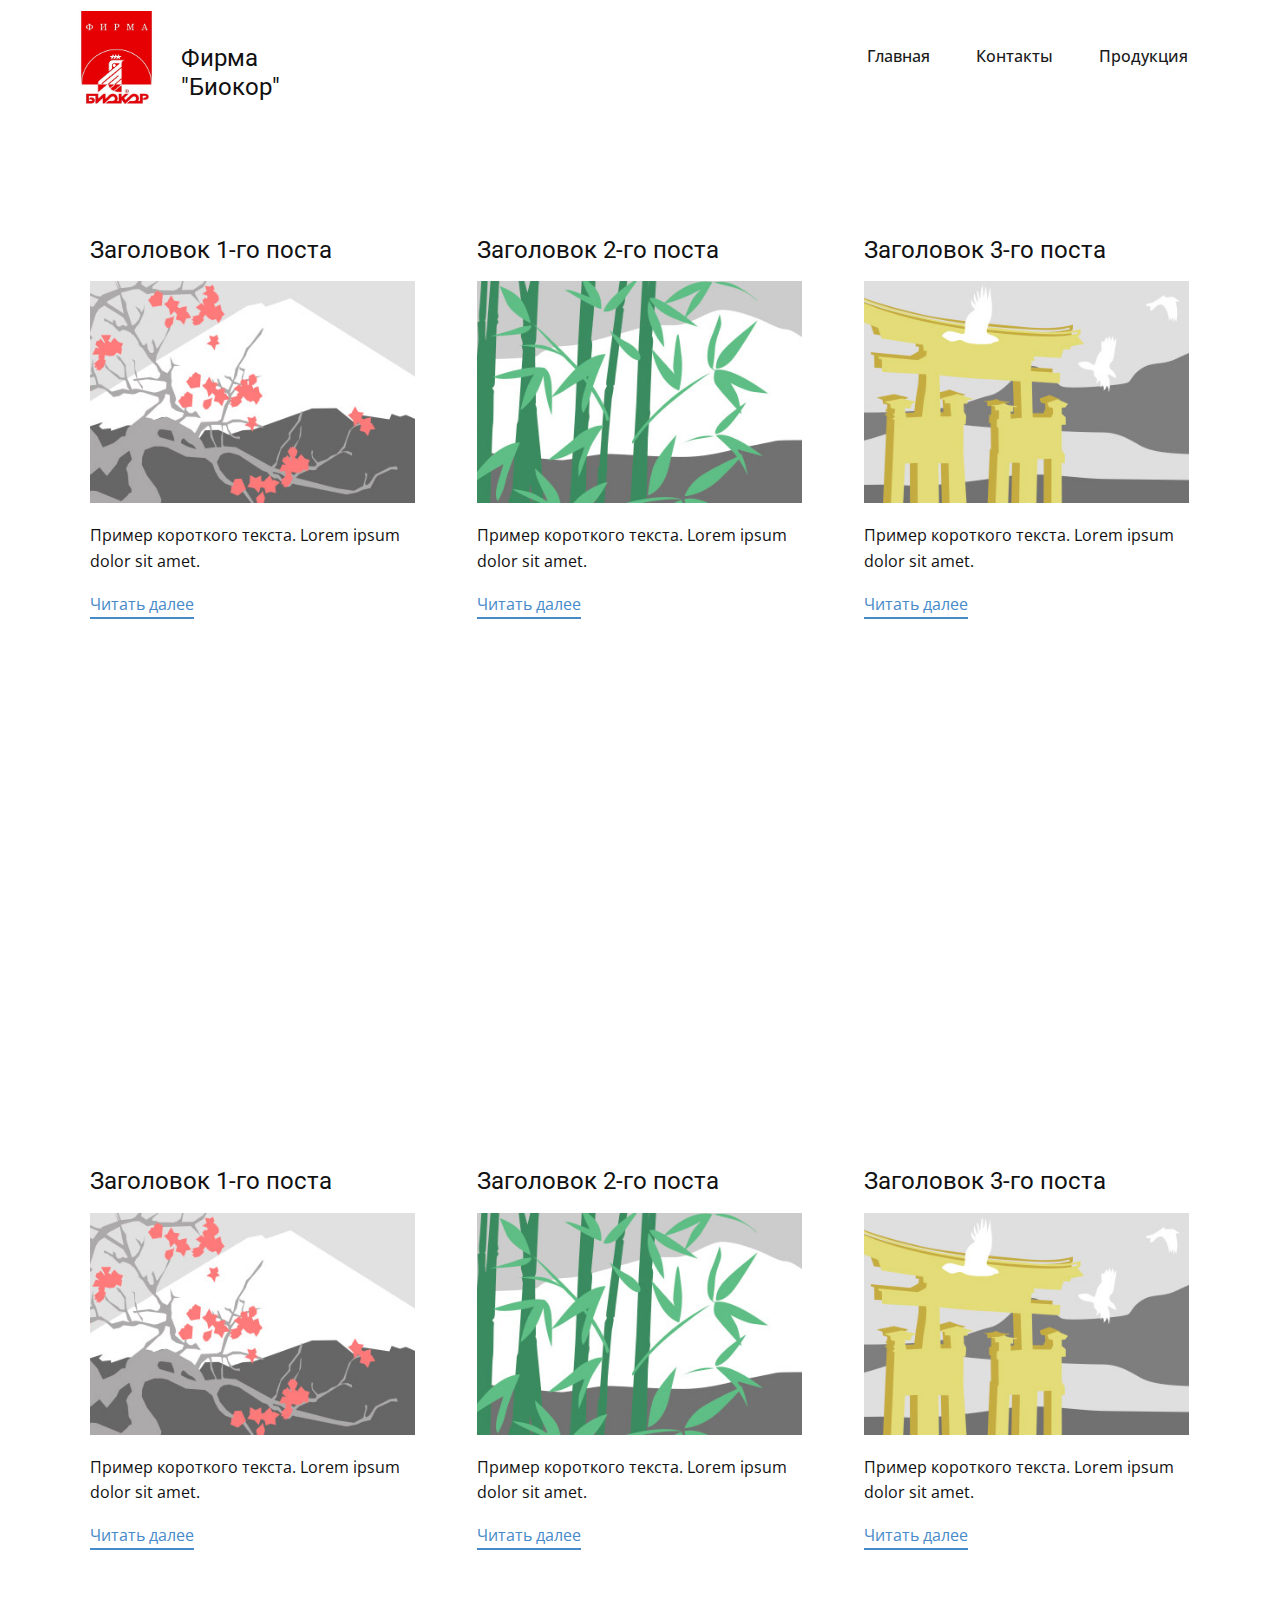
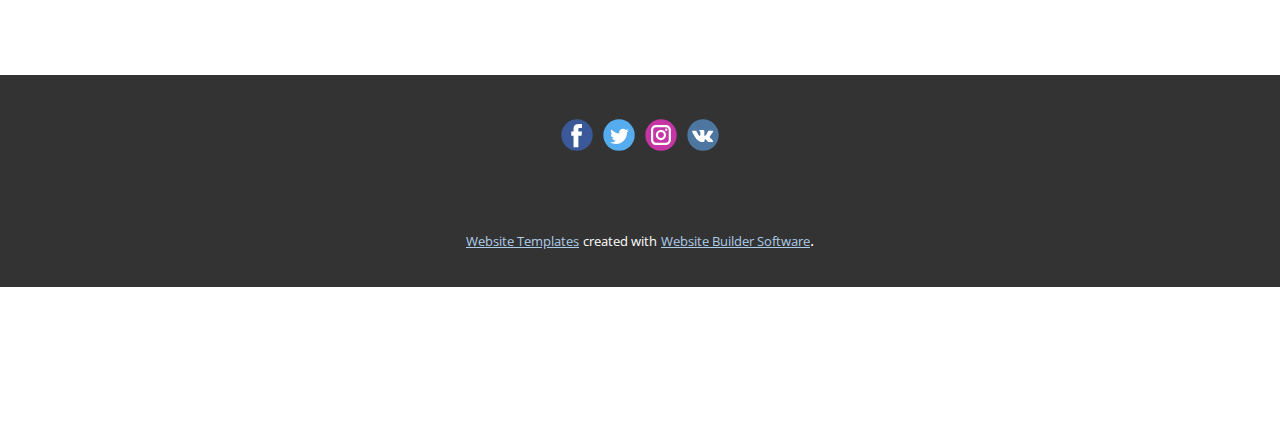
<file: blog/blog.html>
<html style="font-size: 16px;"><head>
    <meta name="viewport" content="width=device-width, initial-scale=1.0">
    <meta charset="utf-8">
    <meta name="keywords" content="">
    <meta name="description" content="">
    <meta name="page_type" content="np-template-header-footer-from-plugin">
    <title>Blog Template</title>
    <link rel="stylesheet" href="../nicepage.css" media="screen">
<link rel="stylesheet" href="../Blog-Template.css" media="screen">
    <script class="u-script" type="text/javascript" src="../jquery.js" defer=""></script>
    <script class="u-script" type="text/javascript" src="../nicepage.js" defer=""></script>
    <meta name="generator" content="Nicepage 3.13.2, nicepage.com">
    <link id="u-theme-google-font" rel="stylesheet" href="https://fonts.googleapis.com/css?family=Roboto:100,100i,300,300i,400,400i,500,500i,700,700i,900,900i|Open+Sans:300,300i,400,400i,600,600i,700,700i,800,800i">
    
    
    
    <script type="application/ld+json">{
		"@context": "http://schema.org",
		"@type": "Organization",
		"name": "",
		"url": "index.html",
		"logo": "images/logo.jpg",
		"sameAs": [
				"https://www.facebook.com/biokorru",
				"https://twitter.com/biokorru",
				"https://www.instagram.com/biokorru/",
				"https://vk.com/biokor"
		]
}</script>
    <meta property="og:title" content="Blog Template">
    <meta property="og:type" content="website">
    <meta name="theme-color" content="#478ac9">
    <link rel="canonical" href="../index.html">
    <meta property="og:url" content="index.html">
    <meta name="twitter:site" content="@">
    <meta name="twitter:card" content="summary_large_image">
    <meta name="twitter:title" content="Blog Template">
    <meta name="twitter:description" content="">
  </head>
  <body class="u-body"><header class="u-clearfix u-header u-header" id="sec-7c4c"><div class="u-clearfix u-sheet u-sheet-1">
        <a href="../Главная.html" data-page-id="371701706" class="u-image u-logo u-image-1" data-image-width="255" data-image-height="255" title="Главная">
          <img src="../images/logo.jpg" class="u-logo-image u-logo-image-1" data-image-width="93">
        </a>
        <nav class="u-menu u-menu-dropdown u-offcanvas u-menu-1">
          <div class="menu-collapse" style="font-size: 1rem; letter-spacing: 0px; font-weight: 500;">
            <a class="u-button-style u-custom-active-color u-custom-border u-custom-border-color u-custom-hover-color u-custom-left-right-menu-spacing u-custom-padding-bottom u-custom-text-active-color u-custom-text-color u-custom-text-hover-color u-custom-top-bottom-menu-spacing u-nav-link u-text-active-palette-1-base u-text-hover-palette-2-base" href="#">
              <svg><use xmlns:xlink="http://www.w3.org/1999/xlink" xlink:href="#menu-hamburger"></use></svg>
              <svg version="1.1" xmlns="http://www.w3.org/2000/svg" xmlns:xlink="http://www.w3.org/1999/xlink"><defs><symbol id="menu-hamburger" viewBox="0 0 16 16" style="width: 16px; height: 16px;"><rect y="1" width="16" height="2"></rect><rect y="7" width="16" height="2"></rect><rect y="13" width="16" height="2"></rect>
</symbol>
</defs></svg>
            </a>
          </div>
          <div class="u-custom-menu u-nav-container">
            <ul class="u-nav u-spacing-2 u-unstyled u-nav-1"><li class="u-nav-item"><a class="u-active-grey-5 u-button-style u-hover-grey-10 u-nav-link u-text-active-grey-90 u-text-grey-90 u-text-hover-grey-90" href="../Главная.html" style="padding: 10px 22px;">Главная</a>
</li><li class="u-nav-item"><a class="u-active-grey-5 u-button-style u-hover-grey-10 u-nav-link u-text-active-grey-90 u-text-grey-90 u-text-hover-grey-90" href="../Контакты.html" style="padding: 10px 22px;">Контакты</a>
</li><li class="u-nav-item"><a class="u-active-grey-5 u-button-style u-hover-grey-10 u-nav-link u-text-active-grey-90 u-text-grey-90 u-text-hover-grey-90" href="../Страница-1.html" style="padding: 10px 22px;">Продукция</a>
</li></ul>
          </div>
          <div class="u-custom-menu u-nav-container-collapse">
            <div class="u-black u-container-style u-inner-container-layout u-opacity u-opacity-95 u-sidenav">
              <div class="u-sidenav-overflow">
                <div class="u-menu-close"></div>
                <ul class="u-align-center u-nav u-popupmenu-items u-unstyled u-nav-2"><li class="u-nav-item"><a class="u-button-style u-nav-link" href="../Главная.html" style="padding: 10px 22px;">Главная</a>
</li><li class="u-nav-item"><a class="u-button-style u-nav-link" href="../Контакты.html" style="padding: 10px 22px;">Контакты</a>
</li><li class="u-nav-item"><a class="u-button-style u-nav-link" href="../Страница-1.html" style="padding: 10px 22px;">Продукция</a>
</li></ul>
              </div>
            </div>
            <div class="u-black u-menu-overlay u-opacity u-opacity-70"></div>
          </div>
        </nav>
        <h4 class="u-text u-text-1">Фирма "Биокор"</h4>
      </div></header>
    <section class="u-clearfix u-section-1" id="sec-1c9a">
      <div class="u-clearfix u-sheet u-valign-middle u-sheet-1"><!--blog--><!--blog_options_json--><!--{"type":"Recent","source":"","tags":"","count":"","gridProps":[{"mode":"XL","columns":3,"gap":22,"styles":".u-section-1 .u-repeater-1 {grid-auto-rows: [[XL_VALUE]] !important}"},{"mode":"LG","columns":3,"gap":22,"styles":"@media (max-width: 1199px) {.u-section-1 .u-repeater-1 {grid-auto-rows: [[LG_VALUE]] !important}}"},{"mode":"MD","columns":2,"gap":22,"styles":"@media (max-width: 991px) {.u-section-1 .u-repeater-1 {grid-auto-rows: [[MD_VALUE]] !important}}"},{"mode":"SM","columns":1,"gap":22,"styles":"@media (max-width: 767px) {.u-section-1 .u-repeater-1 {grid-auto-rows: [[SM_VALUE]] !important}}"},{"mode":"XS","columns":1,"gap":22,"styles":"@media (max-width: 575px) {.u-section-1 .u-repeater-1 {grid-auto-rows: [[XS_VALUE]] !important}}"}]}--><!--/blog_options_json-->
        <div class="u-blog u-expanded-width u-repeater u-repeater-1"><!--blog_post-->
          <div class="u-blog-post u-container-style u-repeater-item u-white u-repeater-item-1">
            <div class="u-container-layout u-similar-container u-valign-top u-container-layout-1"><!--blog_post_header-->
              <h4 class="u-blog-control u-text u-text-1">
                <a class="u-post-header-link" href="../blog/пост.html"><!--blog_post_header_content-->Заголовок 1-го поста<!--/blog_post_header_content--></a>
              </h4><!--/blog_post_header--><!--blog_post_image-->
              <a class="u-post-header-link" href="../blog/пост.html"><img alt="" class="u-blog-control u-expanded-width u-image u-image-default u-image-1" src="[data-uri]"></a><!--/blog_post_image--><!--blog_post_content-->
              <div class="u-blog-control u-post-content u-text u-text-2 fr-view">Пример короткого текста. Lorem ipsum dolor sit amet.</div><!--/blog_post_content--><!--blog_post_readmore-->
              <a href="../blog/пост.html" class="u-blog-control u-border-2 u-border-palette-1-base u-btn u-btn-rectangle u-button-style u-none u-btn-1"><!--blog_post_readmore_content-->Читать далее<!--/blog_post_readmore_content--></a><!--/blog_post_readmore-->
            </div>
          </div><div class="u-blog-post u-container-style u-repeater-item u-video-cover u-white">
            <div class="u-container-layout u-similar-container u-valign-top u-container-layout-2"><!--blog_post_header-->
              <h4 class="u-blog-control u-text u-text-3">
                <a class="u-post-header-link" href="../blog/пост-1.html"><!--blog_post_header_content-->Заголовок 2-го поста<!--/blog_post_header_content--></a>
              </h4><!--/blog_post_header--><!--blog_post_image-->
              <a class="u-post-header-link" href="../blog/пост-1.html"><img alt="" class="u-blog-control u-expanded-width u-image u-image-default u-image-2" src="[data-uri]"></a><!--/blog_post_image--><!--blog_post_content-->
              <div class="u-blog-control u-post-content u-text u-text-4 fr-view">Пример короткого текста. Lorem ipsum dolor sit amet.</div><!--/blog_post_content--><!--blog_post_readmore-->
              <a href="../blog/пост-1.html" class="u-blog-control u-border-2 u-border-palette-1-base u-btn u-btn-rectangle u-button-style u-none u-btn-2"><!--blog_post_readmore_content-->Читать далее<!--/blog_post_readmore_content--></a><!--/blog_post_readmore-->
            </div>
          </div><div class="u-blog-post u-container-style u-repeater-item u-video-cover u-white">
            <div class="u-container-layout u-similar-container u-valign-top u-container-layout-3"><!--blog_post_header-->
              <h4 class="u-blog-control u-text u-text-5">
                <a class="u-post-header-link" href="../blog/пост-2.html"><!--blog_post_header_content-->Заголовок 3-го поста<!--/blog_post_header_content--></a>
              </h4><!--/blog_post_header--><!--blog_post_image-->
              <a class="u-post-header-link" href="../blog/пост-2.html"><img alt="" class="u-blog-control u-expanded-width u-image u-image-default u-image-3" src="[data-uri]"></a><!--/blog_post_image--><!--blog_post_content-->
              <div class="u-blog-control u-post-content u-text u-text-6 fr-view">Пример короткого текста. Lorem ipsum dolor sit amet.</div><!--/blog_post_content--><!--blog_post_readmore-->
              <a href="../blog/пост-2.html" class="u-blog-control u-border-2 u-border-palette-1-base u-btn u-btn-rectangle u-button-style u-none u-btn-3"><!--blog_post_readmore_content-->Читать далее<!--/blog_post_readmore_content--></a><!--/blog_post_readmore-->
            </div>
          </div><div class="u-blog-post u-container-style u-repeater-item u-white u-repeater-item-1">
            <div class="u-container-layout u-similar-container u-valign-top u-container-layout-1"><!--blog_post_header-->
              <h4 class="u-blog-control u-text u-text-1">
                <a class="u-post-header-link" href="../blog/пост-3.html"><!--blog_post_header_content-->Заголовок 1-го поста<!--/blog_post_header_content--></a>
              </h4><!--/blog_post_header--><!--blog_post_image-->
              <a class="u-post-header-link" href="../blog/пост-3.html"><img alt="" class="u-blog-control u-expanded-width u-image u-image-default u-image-1" src="[data-uri]"></a><!--/blog_post_image--><!--blog_post_content-->
              <div class="u-blog-control u-post-content u-text u-text-2 fr-view">Пример короткого текста. Lorem ipsum dolor sit amet.</div><!--/blog_post_content--><!--blog_post_readmore-->
              <a href="../blog/пост-3.html" class="u-blog-control u-border-2 u-border-palette-1-base u-btn u-btn-rectangle u-button-style u-none u-btn-1"><!--blog_post_readmore_content-->Читать далее<!--/blog_post_readmore_content--></a><!--/blog_post_readmore-->
            </div>
          </div><div class="u-blog-post u-container-style u-repeater-item u-video-cover u-white">
            <div class="u-container-layout u-similar-container u-valign-top u-container-layout-2"><!--blog_post_header-->
              <h4 class="u-blog-control u-text u-text-3">
                <a class="u-post-header-link" href="../blog/пост-4.html"><!--blog_post_header_content-->Заголовок 2-го поста<!--/blog_post_header_content--></a>
              </h4><!--/blog_post_header--><!--blog_post_image-->
              <a class="u-post-header-link" href="../blog/пост-4.html"><img alt="" class="u-blog-control u-expanded-width u-image u-image-default u-image-2" src="[data-uri]"></a><!--/blog_post_image--><!--blog_post_content-->
              <div class="u-blog-control u-post-content u-text u-text-4 fr-view">Пример короткого текста. Lorem ipsum dolor sit amet.</div><!--/blog_post_content--><!--blog_post_readmore-->
              <a href="../blog/пост-4.html" class="u-blog-control u-border-2 u-border-palette-1-base u-btn u-btn-rectangle u-button-style u-none u-btn-2"><!--blog_post_readmore_content-->Читать далее<!--/blog_post_readmore_content--></a><!--/blog_post_readmore-->
            </div>
          </div><div class="u-blog-post u-container-style u-repeater-item u-video-cover u-white">
            <div class="u-container-layout u-similar-container u-valign-top u-container-layout-3"><!--blog_post_header-->
              <h4 class="u-blog-control u-text u-text-5">
                <a class="u-post-header-link" href="../blog/пост-5.html"><!--blog_post_header_content-->Заголовок 3-го поста<!--/blog_post_header_content--></a>
              </h4><!--/blog_post_header--><!--blog_post_image-->
              <a class="u-post-header-link" href="../blog/пост-5.html"><img alt="" class="u-blog-control u-expanded-width u-image u-image-default u-image-3" src="[data-uri]"></a><!--/blog_post_image--><!--blog_post_content-->
              <div class="u-blog-control u-post-content u-text u-text-6 fr-view">Пример короткого текста. Lorem ipsum dolor sit amet.</div><!--/blog_post_content--><!--blog_post_readmore-->
              <a href="../blog/пост-5.html" class="u-blog-control u-border-2 u-border-palette-1-base u-btn u-btn-rectangle u-button-style u-none u-btn-3"><!--blog_post_readmore_content-->Читать далее<!--/blog_post_readmore_content--></a><!--/blog_post_readmore-->
            </div>
          </div><!--/blog_post--><!--blog_post-->
          <!--/blog_post--><!--blog_post-->
          <!--/blog_post-->
        </div><!--/blog-->
      </div>
    </section>
    <section class="u-clearfix u-section-2" id="sec-fba5">
      <div class="u-clearfix u-sheet u-sheet-1"></div>
    </section>
    
    
    <footer class="u-clearfix u-footer u-grey-80" id="sec-e0d2"><div class="u-clearfix u-sheet u-sheet-1">
        <div class="u-align-left u-social-icons u-spacing-10 u-social-icons-1">
          <a class="u-social-url" title="facebook" target="_blank" href="https://www.facebook.com/biokorru"><span class="u-icon u-icon-circle u-social-facebook u-social-icon u-icon-1"><svg class="u-svg-link" preserveAspectRatio="xMidYMin slice" viewBox="0 0 112 112" style=""><use xmlns:xlink="http://www.w3.org/1999/xlink" xlink:href="#svg-e017"></use></svg><svg class="u-svg-content" viewBox="0 0 112 112" x="0" y="0" id="svg-e017"><circle fill="currentColor" cx="56.1" cy="56.1" r="55"></circle><path fill="#FFFFFF" d="M73.5,31.6h-9.1c-1.4,0-3.6,0.8-3.6,3.9v8.5h12.6L72,58.3H60.8v40.8H43.9V58.3h-8V43.9h8v-9.2
            c0-6.7,3.1-17,17-17h12.5v13.9H73.5z"></path></svg></span>
          </a>
          <a class="u-social-url" title="twitter" target="_blank" href="https://twitter.com/biokorru"><span class="u-icon u-icon-circle u-social-icon u-social-twitter u-icon-2"><svg class="u-svg-link" preserveAspectRatio="xMidYMin slice" viewBox="0 0 112 112" style=""><use xmlns:xlink="http://www.w3.org/1999/xlink" xlink:href="#svg-14d3"></use></svg><svg class="u-svg-content" viewBox="0 0 112 112" x="0" y="0" id="svg-14d3"><circle fill="currentColor" class="st0" cx="56.1" cy="56.1" r="55"></circle><path fill="#FFFFFF" d="M83.8,47.3c0,0.6,0,1.2,0,1.7c0,17.7-13.5,38.2-38.2,38.2C38,87.2,31,85,25,81.2c1,0.1,2.1,0.2,3.2,0.2
            c6.3,0,12.1-2.1,16.7-5.7c-5.9-0.1-10.8-4-12.5-9.3c0.8,0.2,1.7,0.2,2.5,0.2c1.2,0,2.4-0.2,3.5-0.5c-6.1-1.2-10.8-6.7-10.8-13.1
            c0-0.1,0-0.1,0-0.2c1.8,1,3.9,1.6,6.1,1.7c-3.6-2.4-6-6.5-6-11.2c0-2.5,0.7-4.8,1.8-6.7c6.6,8.1,16.5,13.5,27.6,14
            c-0.2-1-0.3-2-0.3-3.1c0-7.4,6-13.4,13.4-13.4c3.9,0,7.3,1.6,9.8,4.2c3.1-0.6,5.9-1.7,8.5-3.3c-1,3.1-3.1,5.8-5.9,7.4
            c2.7-0.3,5.3-1,7.7-2.1C88.7,43,86.4,45.4,83.8,47.3z"></path></svg></span>
          </a>
          <a class="u-social-url" title="instagram" target="_blank" href="https://www.instagram.com/biokorru/"><span class="u-icon u-icon-circle u-social-icon u-social-instagram u-icon-3"><svg class="u-svg-link" preserveAspectRatio="xMidYMin slice" viewBox="0 0 112 112" style=""><use xmlns:xlink="http://www.w3.org/1999/xlink" xlink:href="#svg-a648"></use></svg><svg class="u-svg-content" viewBox="0 0 112 112" x="0" y="0" id="svg-a648"><circle fill="currentColor" cx="56.1" cy="56.1" r="55"></circle><path fill="#FFFFFF" d="M55.9,38.2c-9.9,0-17.9,8-17.9,17.9C38,66,46,74,55.9,74c9.9,0,17.9-8,17.9-17.9C73.8,46.2,65.8,38.2,55.9,38.2
            z M55.9,66.4c-5.7,0-10.3-4.6-10.3-10.3c-0.1-5.7,4.6-10.3,10.3-10.3c5.7,0,10.3,4.6,10.3,10.3C66.2,61.8,61.6,66.4,55.9,66.4z"></path><path fill="#FFFFFF" d="M74.3,33.5c-2.3,0-4.2,1.9-4.2,4.2s1.9,4.2,4.2,4.2s4.2-1.9,4.2-4.2S76.6,33.5,74.3,33.5z"></path><path fill="#FFFFFF" d="M73.1,21.3H38.6c-9.7,0-17.5,7.9-17.5,17.5v34.5c0,9.7,7.9,17.6,17.5,17.6h34.5c9.7,0,17.5-7.9,17.5-17.5V38.8
            C90.6,29.1,82.7,21.3,73.1,21.3z M83,73.3c0,5.5-4.5,9.9-9.9,9.9H38.6c-5.5,0-9.9-4.5-9.9-9.9V38.8c0-5.5,4.5-9.9,9.9-9.9h34.5
            c5.5,0,9.9,4.5,9.9,9.9V73.3z"></path></svg></span>
          </a>
          <a class="u-social-url" target="_blank" title="VK" href="https://vk.com/biokor"><span class="u-icon u-icon-circle u-social-icon u-social-vk u-icon-4"><svg class="u-svg-link" preserveAspectRatio="xMidYMin slice" viewBox="0 0 112 112" style=""><use xmlns:xlink="http://www.w3.org/1999/xlink" xlink:href="#svg-bfa0"></use></svg><svg class="u-svg-content" viewBox="0 0 112 112" x="0" y="0" id="svg-bfa0"><circle fill="currentColor" class="st0" cx="56.1" cy="56.1" r="55"></circle><path fill="#FFFFFF" d="M88.2,80.7l-9.8,0.1c0,0-2.1,0.4-4.9-1.5c-3.7-2.5-7.2-9.1-9.9-8.2C60.9,72,61,77.9,61,77.9s0,1.3-0.6,1.9
            c-0.7,0.7-2,0.9-2,0.9H54c0,0-9.7,0.6-18.3-8.3c-9.3-9.7-17.6-29-17.6-29s-0.5-1.3,0-1.9c0.6-0.7,2.2-0.7,2.2-0.7l10.5-0.1
            c0,0,1,0.2,1.7,0.7c0.6,0.4,0.9,1.2,0.9,1.2s1.7,4.3,4,8.2c4.4,7.6,6.4,9.3,7.9,8.4c2.2-1.2,1.5-10.7,1.5-10.7s0-3.5-1.1-5
            c-0.9-1.2-2.5-1.5-3.3-1.6c-0.6-0.1,0.4-1.5,1.6-2.1c1.9-0.9,5.2-1,9.2-0.9c3.1,0,4,0.2,5.2,0.5c3.6,0.9,2.4,4.3,2.4,12.4
            c0,2.6-0.5,6.3,1.4,7.5c0.8,0.5,2.8,0.1,7.7-8.3c2.3-4,4.1-8.6,4.1-8.6s0.4-0.8,1-1.2s1.4-0.3,1.4-0.3l11.1-0.1c0,0,3.3-0.4,3.9,1.1
            c0.6,1.6-1.2,5.3-5.8,11.3c-7.4,9.9-8.3,9-2.1,14.7c5.9,5.5,7.1,8.1,7.3,8.5C93.4,80.4,88.2,80.7,88.2,80.7z"></path></svg></span>
          </a>
        </div>
      </div></footer>
    <section class="u-backlink u-clearfix u-grey-80">
      <a class="u-link" href="https://nicepage.com/website-templates" target="_blank">
        <span>Website Templates</span>
      </a>
      <p class="u-text">
        <span>created with</span>
      </p>
      <a class="u-link" href="https://nicepage.com/" target="_blank">
        <span>Website Builder Software</span>
      </a>. 
    </section>
  
</body></html>
</file>
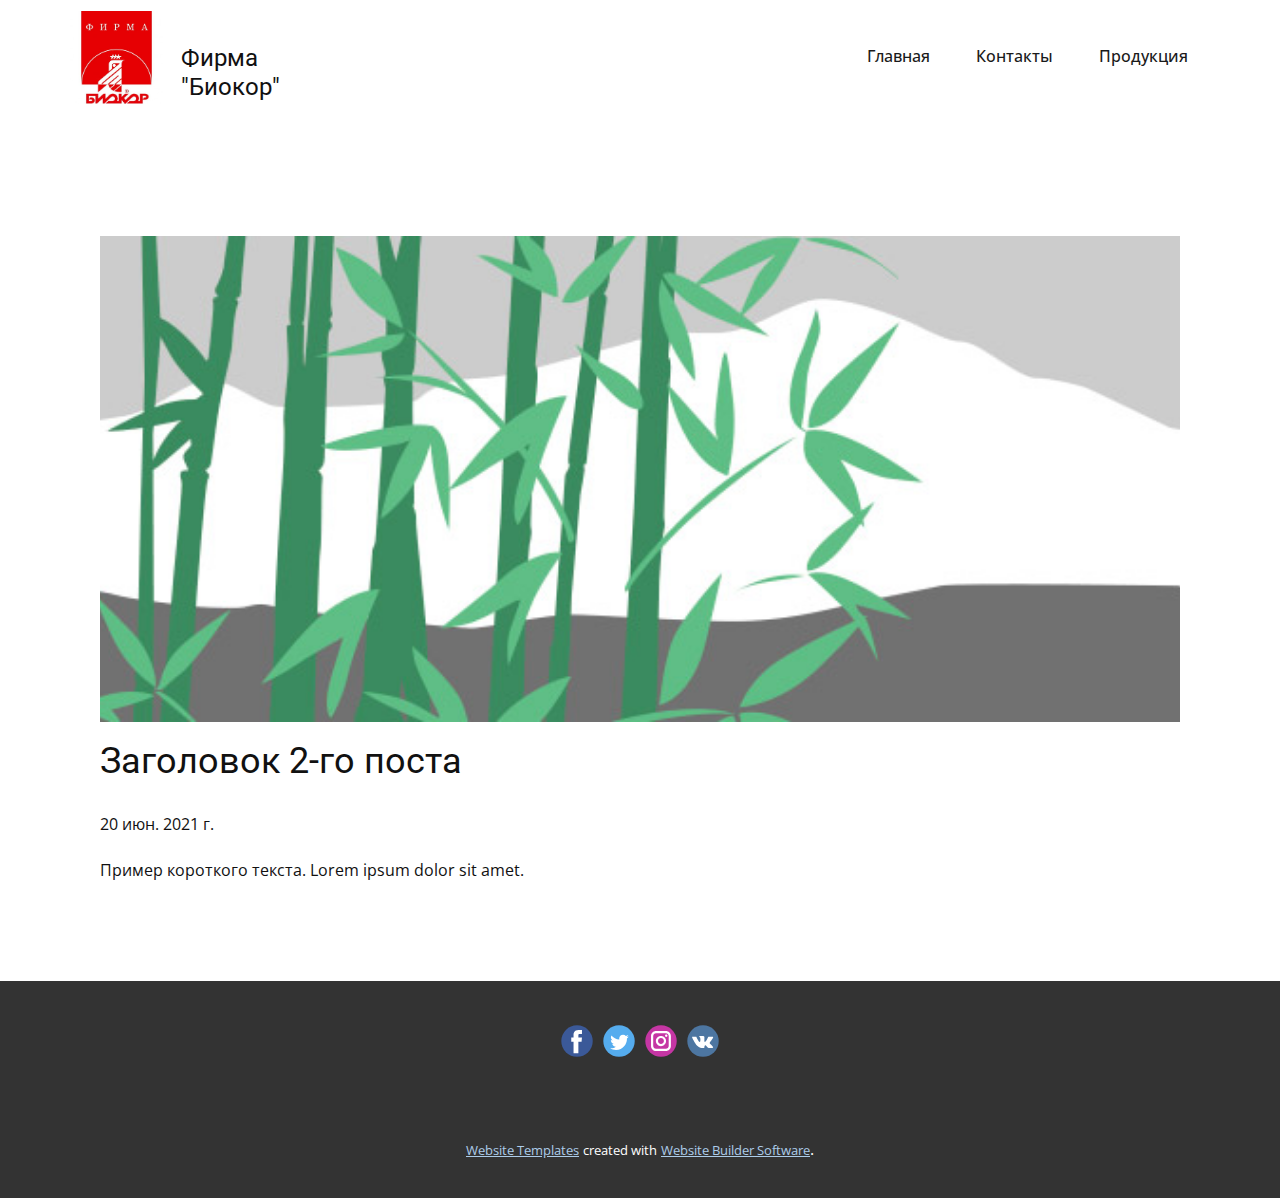
<file: blog/пост-1.html>
<!doctype html>
<html style="font-size: 16px;"><head>
    <meta name="viewport" content="width=device-width, initial-scale=1.0">
    <meta charset="utf-8">
    <meta name="keywords" content="Заголовок 1-го поста">
    <meta name="description" content="">
    <meta name="page_type" content="np-template-header-footer-from-plugin">
    <title>Заголовок 2-го поста</title>
    <link rel="stylesheet" href="../nicepage.css" media="screen">
<link rel="stylesheet" href="../Post-Template.css" media="screen">
    <script class="u-script" type="text/javascript" src="../jquery.js" defer=""></script>
    <script class="u-script" type="text/javascript" src="../nicepage.js" defer=""></script>
    <meta name="generator" content="Nicepage 3.13.2, nicepage.com">
    <link id="u-theme-google-font" rel="stylesheet" href="https://fonts.googleapis.com/css?family=Roboto:100,100i,300,300i,400,400i,500,500i,700,700i,900,900i|Open+Sans:300,300i,400,400i,600,600i,700,700i,800,800i">
    
    
    <script type="application/ld+json">{
		"@context": "http://schema.org",
		"@type": "Organization",
		"name": "",
		"url": "index.html",
		"logo": "images/logo.jpg",
		"sameAs": [
				"https://www.facebook.com/biokorru",
				"https://twitter.com/biokorru",
				"https://www.instagram.com/biokorru/",
				"https://vk.com/biokor"
		]
}</script>
    <meta property="og:title" content="Post Template">
    <meta property="og:type" content="website">
    <meta name="theme-color" content="#478ac9">
    <link rel="canonical" href="../index.html">
    <meta property="og:url" content="index.html">
    <meta name="twitter:site" content="@">
    <meta name="twitter:card" content="summary_large_image">
    <meta name="twitter:title" content="Post Template">
    <meta name="twitter:description" content="">
  </head>
  <body class="u-body"><header class="u-clearfix u-header u-header" id="sec-7c4c"><div class="u-clearfix u-sheet u-sheet-1">
        <a href="../Главная.html" data-page-id="371701706" class="u-image u-logo u-image-1" data-image-width="255" data-image-height="255" title="Главная">
          <img src="../images/logo.jpg" class="u-logo-image u-logo-image-1" data-image-width="93">
        </a>
        <nav class="u-menu u-menu-dropdown u-offcanvas u-menu-1">
          <div class="menu-collapse" style="font-size: 1rem; letter-spacing: 0px; font-weight: 500;">
            <a class="u-button-style u-custom-active-color u-custom-border u-custom-border-color u-custom-hover-color u-custom-left-right-menu-spacing u-custom-padding-bottom u-custom-text-active-color u-custom-text-color u-custom-text-hover-color u-custom-top-bottom-menu-spacing u-nav-link u-text-active-palette-1-base u-text-hover-palette-2-base" href="#">
              <svg><use xmlns:xlink="http://www.w3.org/1999/xlink" xlink:href="#menu-hamburger"></use></svg>
              <svg version="1.1" xmlns="http://www.w3.org/2000/svg" xmlns:xlink="http://www.w3.org/1999/xlink"><defs><symbol id="menu-hamburger" viewBox="0 0 16 16" style="width: 16px; height: 16px;"><rect y="1" width="16" height="2"></rect><rect y="7" width="16" height="2"></rect><rect y="13" width="16" height="2"></rect>
</symbol>
</defs></svg>
            </a>
          </div>
          <div class="u-custom-menu u-nav-container">
            <ul class="u-nav u-spacing-2 u-unstyled u-nav-1"><li class="u-nav-item"><a class="u-active-grey-5 u-button-style u-hover-grey-10 u-nav-link u-text-active-grey-90 u-text-grey-90 u-text-hover-grey-90" href="../Главная.html" style="padding: 10px 22px;">Главная</a>
</li><li class="u-nav-item"><a class="u-active-grey-5 u-button-style u-hover-grey-10 u-nav-link u-text-active-grey-90 u-text-grey-90 u-text-hover-grey-90" href="../Контакты.html" style="padding: 10px 22px;">Контакты</a>
</li><li class="u-nav-item"><a class="u-active-grey-5 u-button-style u-hover-grey-10 u-nav-link u-text-active-grey-90 u-text-grey-90 u-text-hover-grey-90" href="../Страница-1.html" style="padding: 10px 22px;">Продукция</a>
</li></ul>
          </div>
          <div class="u-custom-menu u-nav-container-collapse">
            <div class="u-black u-container-style u-inner-container-layout u-opacity u-opacity-95 u-sidenav">
              <div class="u-sidenav-overflow">
                <div class="u-menu-close"></div>
                <ul class="u-align-center u-nav u-popupmenu-items u-unstyled u-nav-2"><li class="u-nav-item"><a class="u-button-style u-nav-link" href="../Главная.html" style="padding: 10px 22px;">Главная</a>
</li><li class="u-nav-item"><a class="u-button-style u-nav-link" href="../Контакты.html" style="padding: 10px 22px;">Контакты</a>
</li><li class="u-nav-item"><a class="u-button-style u-nav-link" href="../Страница-1.html" style="padding: 10px 22px;">Продукция</a>
</li></ul>
              </div>
            </div>
            <div class="u-black u-menu-overlay u-opacity u-opacity-70"></div>
          </div>
        </nav>
        <h4 class="u-text u-text-1">Фирма "Биокор"</h4>
      </div></header>
    <section class="u-align-center u-clearfix u-section-1" id="sec-8461">
      <div class="u-clearfix u-sheet u-valign-middle-md u-valign-middle-sm u-valign-middle-xs u-sheet-1"><!--post_details--><!--post_details_options_json--><!--{"source":""}--><!--/post_details_options_json--><!--blog_post-->
        <div class="u-container-style u-expanded-width u-post-details u-post-details-1">
          <div class="u-container-layout u-valign-middle u-container-layout-1"><!--blog_post_image-->
            <img alt="" class="u-blog-control u-expanded-width u-image u-image-default u-image-1" src="[data-uri]"><!--/blog_post_image--><!--blog_post_header-->
            <h2 class="u-blog-control u-text u-text-1">Заголовок 2-го поста</h2><!--/blog_post_header--><!--blog_post_metadata-->
            <div class="u-blog-control u-metadata u-metadata-1"><!--blog_post_metadata_date-->
              <span class="u-meta-date u-meta-icon">20 июн. 2021 г.</span><!--/blog_post_metadata_date--><!--blog_post_metadata_category-->
              <!--/blog_post_metadata_category--><!--blog_post_metadata_comments-->
              <!--/blog_post_metadata_comments-->
            </div><!--/blog_post_metadata--><!--blog_post_content-->
            <div class="u-align-justify u-blog-control u-post-content u-text u-text-2 fr-view">
  Пример короткого текста. Lorem ipsum dolor sit amet.
  </div><!--/blog_post_content-->
          </div>
        </div><!--/blog_post--><!--/post_details-->
      </div>
    </section>
    
    
    <footer class="u-clearfix u-footer u-grey-80" id="sec-e0d2"><div class="u-clearfix u-sheet u-sheet-1">
        <div class="u-align-left u-social-icons u-spacing-10 u-social-icons-1">
          <a class="u-social-url" title="facebook" target="_blank" href="https://www.facebook.com/biokorru"><span class="u-icon u-icon-circle u-social-facebook u-social-icon u-icon-1"><svg class="u-svg-link" preserveAspectRatio="xMidYMin slice" viewBox="0 0 112 112" style=""><use xmlns:xlink="http://www.w3.org/1999/xlink" xlink:href="#svg-e017"></use></svg><svg class="u-svg-content" viewBox="0 0 112 112" x="0" y="0" id="svg-e017"><circle fill="currentColor" cx="56.1" cy="56.1" r="55"></circle><path fill="#FFFFFF" d="M73.5,31.6h-9.1c-1.4,0-3.6,0.8-3.6,3.9v8.5h12.6L72,58.3H60.8v40.8H43.9V58.3h-8V43.9h8v-9.2
            c0-6.7,3.1-17,17-17h12.5v13.9H73.5z"></path></svg></span>
          </a>
          <a class="u-social-url" title="twitter" target="_blank" href="https://twitter.com/biokorru"><span class="u-icon u-icon-circle u-social-icon u-social-twitter u-icon-2"><svg class="u-svg-link" preserveAspectRatio="xMidYMin slice" viewBox="0 0 112 112" style=""><use xmlns:xlink="http://www.w3.org/1999/xlink" xlink:href="#svg-14d3"></use></svg><svg class="u-svg-content" viewBox="0 0 112 112" x="0" y="0" id="svg-14d3"><circle fill="currentColor" class="st0" cx="56.1" cy="56.1" r="55"></circle><path fill="#FFFFFF" d="M83.8,47.3c0,0.6,0,1.2,0,1.7c0,17.7-13.5,38.2-38.2,38.2C38,87.2,31,85,25,81.2c1,0.1,2.1,0.2,3.2,0.2
            c6.3,0,12.1-2.1,16.7-5.7c-5.9-0.1-10.8-4-12.5-9.3c0.8,0.2,1.7,0.2,2.5,0.2c1.2,0,2.4-0.2,3.5-0.5c-6.1-1.2-10.8-6.7-10.8-13.1
            c0-0.1,0-0.1,0-0.2c1.8,1,3.9,1.6,6.1,1.7c-3.6-2.4-6-6.5-6-11.2c0-2.5,0.7-4.8,1.8-6.7c6.6,8.1,16.5,13.5,27.6,14
            c-0.2-1-0.3-2-0.3-3.1c0-7.4,6-13.4,13.4-13.4c3.9,0,7.3,1.6,9.8,4.2c3.1-0.6,5.9-1.7,8.5-3.3c-1,3.1-3.1,5.8-5.9,7.4
            c2.7-0.3,5.3-1,7.7-2.1C88.7,43,86.4,45.4,83.8,47.3z"></path></svg></span>
          </a>
          <a class="u-social-url" title="instagram" target="_blank" href="https://www.instagram.com/biokorru/"><span class="u-icon u-icon-circle u-social-icon u-social-instagram u-icon-3"><svg class="u-svg-link" preserveAspectRatio="xMidYMin slice" viewBox="0 0 112 112" style=""><use xmlns:xlink="http://www.w3.org/1999/xlink" xlink:href="#svg-a648"></use></svg><svg class="u-svg-content" viewBox="0 0 112 112" x="0" y="0" id="svg-a648"><circle fill="currentColor" cx="56.1" cy="56.1" r="55"></circle><path fill="#FFFFFF" d="M55.9,38.2c-9.9,0-17.9,8-17.9,17.9C38,66,46,74,55.9,74c9.9,0,17.9-8,17.9-17.9C73.8,46.2,65.8,38.2,55.9,38.2
            z M55.9,66.4c-5.7,0-10.3-4.6-10.3-10.3c-0.1-5.7,4.6-10.3,10.3-10.3c5.7,0,10.3,4.6,10.3,10.3C66.2,61.8,61.6,66.4,55.9,66.4z"></path><path fill="#FFFFFF" d="M74.3,33.5c-2.3,0-4.2,1.9-4.2,4.2s1.9,4.2,4.2,4.2s4.2-1.9,4.2-4.2S76.6,33.5,74.3,33.5z"></path><path fill="#FFFFFF" d="M73.1,21.3H38.6c-9.7,0-17.5,7.9-17.5,17.5v34.5c0,9.7,7.9,17.6,17.5,17.6h34.5c9.7,0,17.5-7.9,17.5-17.5V38.8
            C90.6,29.1,82.7,21.3,73.1,21.3z M83,73.3c0,5.5-4.5,9.9-9.9,9.9H38.6c-5.5,0-9.9-4.5-9.9-9.9V38.8c0-5.5,4.5-9.9,9.9-9.9h34.5
            c5.5,0,9.9,4.5,9.9,9.9V73.3z"></path></svg></span>
          </a>
          <a class="u-social-url" target="_blank" title="VK" href="https://vk.com/biokor"><span class="u-icon u-icon-circle u-social-icon u-social-vk u-icon-4"><svg class="u-svg-link" preserveAspectRatio="xMidYMin slice" viewBox="0 0 112 112" style=""><use xmlns:xlink="http://www.w3.org/1999/xlink" xlink:href="#svg-bfa0"></use></svg><svg class="u-svg-content" viewBox="0 0 112 112" x="0" y="0" id="svg-bfa0"><circle fill="currentColor" class="st0" cx="56.1" cy="56.1" r="55"></circle><path fill="#FFFFFF" d="M88.2,80.7l-9.8,0.1c0,0-2.1,0.4-4.9-1.5c-3.7-2.5-7.2-9.1-9.9-8.2C60.9,72,61,77.9,61,77.9s0,1.3-0.6,1.9
            c-0.7,0.7-2,0.9-2,0.9H54c0,0-9.7,0.6-18.3-8.3c-9.3-9.7-17.6-29-17.6-29s-0.5-1.3,0-1.9c0.6-0.7,2.2-0.7,2.2-0.7l10.5-0.1
            c0,0,1,0.2,1.7,0.7c0.6,0.4,0.9,1.2,0.9,1.2s1.7,4.3,4,8.2c4.4,7.6,6.4,9.3,7.9,8.4c2.2-1.2,1.5-10.7,1.5-10.7s0-3.5-1.1-5
            c-0.9-1.2-2.5-1.5-3.3-1.6c-0.6-0.1,0.4-1.5,1.6-2.1c1.9-0.9,5.2-1,9.2-0.9c3.1,0,4,0.2,5.2,0.5c3.6,0.9,2.4,4.3,2.4,12.4
            c0,2.6-0.5,6.3,1.4,7.5c0.8,0.5,2.8,0.1,7.7-8.3c2.3-4,4.1-8.6,4.1-8.6s0.4-0.8,1-1.2s1.4-0.3,1.4-0.3l11.1-0.1c0,0,3.3-0.4,3.9,1.1
            c0.6,1.6-1.2,5.3-5.8,11.3c-7.4,9.9-8.3,9-2.1,14.7c5.9,5.5,7.1,8.1,7.3,8.5C93.4,80.4,88.2,80.7,88.2,80.7z"></path></svg></span>
          </a>
        </div>
      </div></footer>
    <section class="u-backlink u-clearfix u-grey-80">
      <a class="u-link" href="https://nicepage.com/website-templates" target="_blank">
        <span>Website Templates</span>
      </a>
      <p class="u-text">
        <span>created with</span>
      </p>
      <a class="u-link" href="https://nicepage.com/" target="_blank">
        <span>Website Builder Software</span>
      </a>. 
    </section>
  
</body></html>
</file>
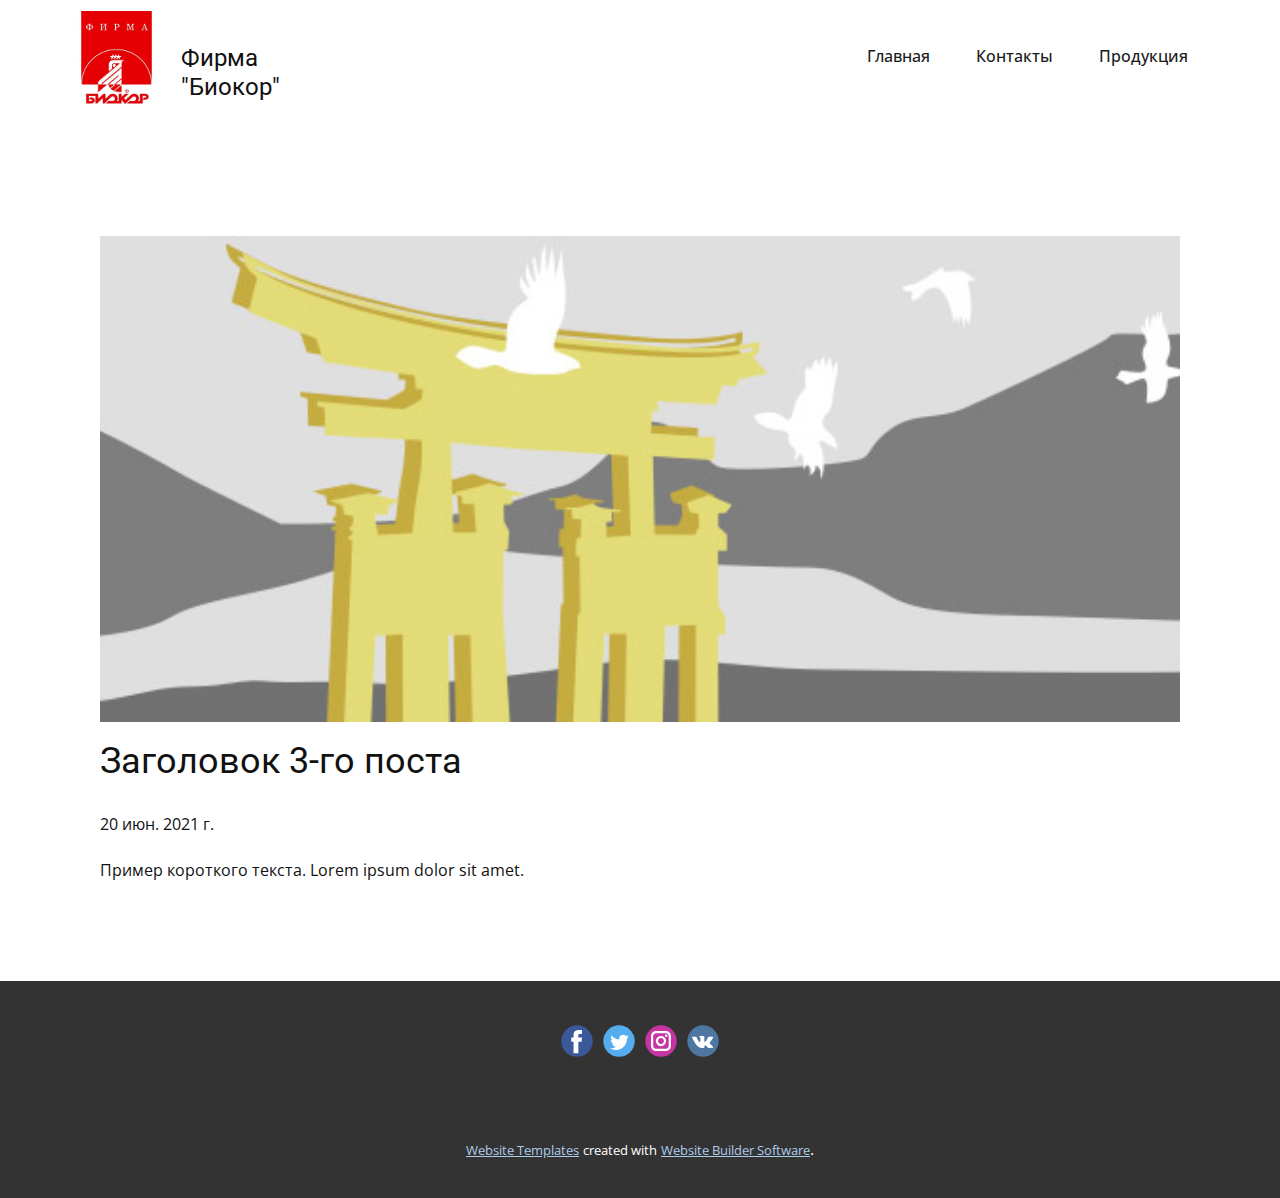
<file: blog/пост-2.html>
<!doctype html>
<html style="font-size: 16px;"><head>
    <meta name="viewport" content="width=device-width, initial-scale=1.0">
    <meta charset="utf-8">
    <meta name="keywords" content="Заголовок 1-го поста">
    <meta name="description" content="">
    <meta name="page_type" content="np-template-header-footer-from-plugin">
    <title>Заголовок 3-го поста</title>
    <link rel="stylesheet" href="../nicepage.css" media="screen">
<link rel="stylesheet" href="../Post-Template.css" media="screen">
    <script class="u-script" type="text/javascript" src="../jquery.js" defer=""></script>
    <script class="u-script" type="text/javascript" src="../nicepage.js" defer=""></script>
    <meta name="generator" content="Nicepage 3.13.2, nicepage.com">
    <link id="u-theme-google-font" rel="stylesheet" href="https://fonts.googleapis.com/css?family=Roboto:100,100i,300,300i,400,400i,500,500i,700,700i,900,900i|Open+Sans:300,300i,400,400i,600,600i,700,700i,800,800i">
    
    
    <script type="application/ld+json">{
		"@context": "http://schema.org",
		"@type": "Organization",
		"name": "",
		"url": "index.html",
		"logo": "images/logo.jpg",
		"sameAs": [
				"https://www.facebook.com/biokorru",
				"https://twitter.com/biokorru",
				"https://www.instagram.com/biokorru/",
				"https://vk.com/biokor"
		]
}</script>
    <meta property="og:title" content="Post Template">
    <meta property="og:type" content="website">
    <meta name="theme-color" content="#478ac9">
    <link rel="canonical" href="../index.html">
    <meta property="og:url" content="index.html">
    <meta name="twitter:site" content="@">
    <meta name="twitter:card" content="summary_large_image">
    <meta name="twitter:title" content="Post Template">
    <meta name="twitter:description" content="">
  </head>
  <body class="u-body"><header class="u-clearfix u-header u-header" id="sec-7c4c"><div class="u-clearfix u-sheet u-sheet-1">
        <a href="../Главная.html" data-page-id="371701706" class="u-image u-logo u-image-1" data-image-width="255" data-image-height="255" title="Главная">
          <img src="../images/logo.jpg" class="u-logo-image u-logo-image-1" data-image-width="93">
        </a>
        <nav class="u-menu u-menu-dropdown u-offcanvas u-menu-1">
          <div class="menu-collapse" style="font-size: 1rem; letter-spacing: 0px; font-weight: 500;">
            <a class="u-button-style u-custom-active-color u-custom-border u-custom-border-color u-custom-hover-color u-custom-left-right-menu-spacing u-custom-padding-bottom u-custom-text-active-color u-custom-text-color u-custom-text-hover-color u-custom-top-bottom-menu-spacing u-nav-link u-text-active-palette-1-base u-text-hover-palette-2-base" href="#">
              <svg><use xmlns:xlink="http://www.w3.org/1999/xlink" xlink:href="#menu-hamburger"></use></svg>
              <svg version="1.1" xmlns="http://www.w3.org/2000/svg" xmlns:xlink="http://www.w3.org/1999/xlink"><defs><symbol id="menu-hamburger" viewBox="0 0 16 16" style="width: 16px; height: 16px;"><rect y="1" width="16" height="2"></rect><rect y="7" width="16" height="2"></rect><rect y="13" width="16" height="2"></rect>
</symbol>
</defs></svg>
            </a>
          </div>
          <div class="u-custom-menu u-nav-container">
            <ul class="u-nav u-spacing-2 u-unstyled u-nav-1"><li class="u-nav-item"><a class="u-active-grey-5 u-button-style u-hover-grey-10 u-nav-link u-text-active-grey-90 u-text-grey-90 u-text-hover-grey-90" href="../Главная.html" style="padding: 10px 22px;">Главная</a>
</li><li class="u-nav-item"><a class="u-active-grey-5 u-button-style u-hover-grey-10 u-nav-link u-text-active-grey-90 u-text-grey-90 u-text-hover-grey-90" href="../Контакты.html" style="padding: 10px 22px;">Контакты</a>
</li><li class="u-nav-item"><a class="u-active-grey-5 u-button-style u-hover-grey-10 u-nav-link u-text-active-grey-90 u-text-grey-90 u-text-hover-grey-90" href="../Страница-1.html" style="padding: 10px 22px;">Продукция</a>
</li></ul>
          </div>
          <div class="u-custom-menu u-nav-container-collapse">
            <div class="u-black u-container-style u-inner-container-layout u-opacity u-opacity-95 u-sidenav">
              <div class="u-sidenav-overflow">
                <div class="u-menu-close"></div>
                <ul class="u-align-center u-nav u-popupmenu-items u-unstyled u-nav-2"><li class="u-nav-item"><a class="u-button-style u-nav-link" href="../Главная.html" style="padding: 10px 22px;">Главная</a>
</li><li class="u-nav-item"><a class="u-button-style u-nav-link" href="../Контакты.html" style="padding: 10px 22px;">Контакты</a>
</li><li class="u-nav-item"><a class="u-button-style u-nav-link" href="../Страница-1.html" style="padding: 10px 22px;">Продукция</a>
</li></ul>
              </div>
            </div>
            <div class="u-black u-menu-overlay u-opacity u-opacity-70"></div>
          </div>
        </nav>
        <h4 class="u-text u-text-1">Фирма "Биокор"</h4>
      </div></header>
    <section class="u-align-center u-clearfix u-section-1" id="sec-8461">
      <div class="u-clearfix u-sheet u-valign-middle-md u-valign-middle-sm u-valign-middle-xs u-sheet-1"><!--post_details--><!--post_details_options_json--><!--{"source":""}--><!--/post_details_options_json--><!--blog_post-->
        <div class="u-container-style u-expanded-width u-post-details u-post-details-1">
          <div class="u-container-layout u-valign-middle u-container-layout-1"><!--blog_post_image-->
            <img alt="" class="u-blog-control u-expanded-width u-image u-image-default u-image-1" src="[data-uri]"><!--/blog_post_image--><!--blog_post_header-->
            <h2 class="u-blog-control u-text u-text-1">Заголовок 3-го поста</h2><!--/blog_post_header--><!--blog_post_metadata-->
            <div class="u-blog-control u-metadata u-metadata-1"><!--blog_post_metadata_date-->
              <span class="u-meta-date u-meta-icon">20 июн. 2021 г.</span><!--/blog_post_metadata_date--><!--blog_post_metadata_category-->
              <!--/blog_post_metadata_category--><!--blog_post_metadata_comments-->
              <!--/blog_post_metadata_comments-->
            </div><!--/blog_post_metadata--><!--blog_post_content-->
            <div class="u-align-justify u-blog-control u-post-content u-text u-text-2 fr-view">
  Пример короткого текста. Lorem ipsum dolor sit amet.
  </div><!--/blog_post_content-->
          </div>
        </div><!--/blog_post--><!--/post_details-->
      </div>
    </section>
    
    
    <footer class="u-clearfix u-footer u-grey-80" id="sec-e0d2"><div class="u-clearfix u-sheet u-sheet-1">
        <div class="u-align-left u-social-icons u-spacing-10 u-social-icons-1">
          <a class="u-social-url" title="facebook" target="_blank" href="https://www.facebook.com/biokorru"><span class="u-icon u-icon-circle u-social-facebook u-social-icon u-icon-1"><svg class="u-svg-link" preserveAspectRatio="xMidYMin slice" viewBox="0 0 112 112" style=""><use xmlns:xlink="http://www.w3.org/1999/xlink" xlink:href="#svg-e017"></use></svg><svg class="u-svg-content" viewBox="0 0 112 112" x="0" y="0" id="svg-e017"><circle fill="currentColor" cx="56.1" cy="56.1" r="55"></circle><path fill="#FFFFFF" d="M73.5,31.6h-9.1c-1.4,0-3.6,0.8-3.6,3.9v8.5h12.6L72,58.3H60.8v40.8H43.9V58.3h-8V43.9h8v-9.2
            c0-6.7,3.1-17,17-17h12.5v13.9H73.5z"></path></svg></span>
          </a>
          <a class="u-social-url" title="twitter" target="_blank" href="https://twitter.com/biokorru"><span class="u-icon u-icon-circle u-social-icon u-social-twitter u-icon-2"><svg class="u-svg-link" preserveAspectRatio="xMidYMin slice" viewBox="0 0 112 112" style=""><use xmlns:xlink="http://www.w3.org/1999/xlink" xlink:href="#svg-14d3"></use></svg><svg class="u-svg-content" viewBox="0 0 112 112" x="0" y="0" id="svg-14d3"><circle fill="currentColor" class="st0" cx="56.1" cy="56.1" r="55"></circle><path fill="#FFFFFF" d="M83.8,47.3c0,0.6,0,1.2,0,1.7c0,17.7-13.5,38.2-38.2,38.2C38,87.2,31,85,25,81.2c1,0.1,2.1,0.2,3.2,0.2
            c6.3,0,12.1-2.1,16.7-5.7c-5.9-0.1-10.8-4-12.5-9.3c0.8,0.2,1.7,0.2,2.5,0.2c1.2,0,2.4-0.2,3.5-0.5c-6.1-1.2-10.8-6.7-10.8-13.1
            c0-0.1,0-0.1,0-0.2c1.8,1,3.9,1.6,6.1,1.7c-3.6-2.4-6-6.5-6-11.2c0-2.5,0.7-4.8,1.8-6.7c6.6,8.1,16.5,13.5,27.6,14
            c-0.2-1-0.3-2-0.3-3.1c0-7.4,6-13.4,13.4-13.4c3.9,0,7.3,1.6,9.8,4.2c3.1-0.6,5.9-1.7,8.5-3.3c-1,3.1-3.1,5.8-5.9,7.4
            c2.7-0.3,5.3-1,7.7-2.1C88.7,43,86.4,45.4,83.8,47.3z"></path></svg></span>
          </a>
          <a class="u-social-url" title="instagram" target="_blank" href="https://www.instagram.com/biokorru/"><span class="u-icon u-icon-circle u-social-icon u-social-instagram u-icon-3"><svg class="u-svg-link" preserveAspectRatio="xMidYMin slice" viewBox="0 0 112 112" style=""><use xmlns:xlink="http://www.w3.org/1999/xlink" xlink:href="#svg-a648"></use></svg><svg class="u-svg-content" viewBox="0 0 112 112" x="0" y="0" id="svg-a648"><circle fill="currentColor" cx="56.1" cy="56.1" r="55"></circle><path fill="#FFFFFF" d="M55.9,38.2c-9.9,0-17.9,8-17.9,17.9C38,66,46,74,55.9,74c9.9,0,17.9-8,17.9-17.9C73.8,46.2,65.8,38.2,55.9,38.2
            z M55.9,66.4c-5.7,0-10.3-4.6-10.3-10.3c-0.1-5.7,4.6-10.3,10.3-10.3c5.7,0,10.3,4.6,10.3,10.3C66.2,61.8,61.6,66.4,55.9,66.4z"></path><path fill="#FFFFFF" d="M74.3,33.5c-2.3,0-4.2,1.9-4.2,4.2s1.9,4.2,4.2,4.2s4.2-1.9,4.2-4.2S76.6,33.5,74.3,33.5z"></path><path fill="#FFFFFF" d="M73.1,21.3H38.6c-9.7,0-17.5,7.9-17.5,17.5v34.5c0,9.7,7.9,17.6,17.5,17.6h34.5c9.7,0,17.5-7.9,17.5-17.5V38.8
            C90.6,29.1,82.7,21.3,73.1,21.3z M83,73.3c0,5.5-4.5,9.9-9.9,9.9H38.6c-5.5,0-9.9-4.5-9.9-9.9V38.8c0-5.5,4.5-9.9,9.9-9.9h34.5
            c5.5,0,9.9,4.5,9.9,9.9V73.3z"></path></svg></span>
          </a>
          <a class="u-social-url" target="_blank" title="VK" href="https://vk.com/biokor"><span class="u-icon u-icon-circle u-social-icon u-social-vk u-icon-4"><svg class="u-svg-link" preserveAspectRatio="xMidYMin slice" viewBox="0 0 112 112" style=""><use xmlns:xlink="http://www.w3.org/1999/xlink" xlink:href="#svg-bfa0"></use></svg><svg class="u-svg-content" viewBox="0 0 112 112" x="0" y="0" id="svg-bfa0"><circle fill="currentColor" class="st0" cx="56.1" cy="56.1" r="55"></circle><path fill="#FFFFFF" d="M88.2,80.7l-9.8,0.1c0,0-2.1,0.4-4.9-1.5c-3.7-2.5-7.2-9.1-9.9-8.2C60.9,72,61,77.9,61,77.9s0,1.3-0.6,1.9
            c-0.7,0.7-2,0.9-2,0.9H54c0,0-9.7,0.6-18.3-8.3c-9.3-9.7-17.6-29-17.6-29s-0.5-1.3,0-1.9c0.6-0.7,2.2-0.7,2.2-0.7l10.5-0.1
            c0,0,1,0.2,1.7,0.7c0.6,0.4,0.9,1.2,0.9,1.2s1.7,4.3,4,8.2c4.4,7.6,6.4,9.3,7.9,8.4c2.2-1.2,1.5-10.7,1.5-10.7s0-3.5-1.1-5
            c-0.9-1.2-2.5-1.5-3.3-1.6c-0.6-0.1,0.4-1.5,1.6-2.1c1.9-0.9,5.2-1,9.2-0.9c3.1,0,4,0.2,5.2,0.5c3.6,0.9,2.4,4.3,2.4,12.4
            c0,2.6-0.5,6.3,1.4,7.5c0.8,0.5,2.8,0.1,7.7-8.3c2.3-4,4.1-8.6,4.1-8.6s0.4-0.8,1-1.2s1.4-0.3,1.4-0.3l11.1-0.1c0,0,3.3-0.4,3.9,1.1
            c0.6,1.6-1.2,5.3-5.8,11.3c-7.4,9.9-8.3,9-2.1,14.7c5.9,5.5,7.1,8.1,7.3,8.5C93.4,80.4,88.2,80.7,88.2,80.7z"></path></svg></span>
          </a>
        </div>
      </div></footer>
    <section class="u-backlink u-clearfix u-grey-80">
      <a class="u-link" href="https://nicepage.com/website-templates" target="_blank">
        <span>Website Templates</span>
      </a>
      <p class="u-text">
        <span>created with</span>
      </p>
      <a class="u-link" href="https://nicepage.com/" target="_blank">
        <span>Website Builder Software</span>
      </a>. 
    </section>
  
</body></html>
</file>
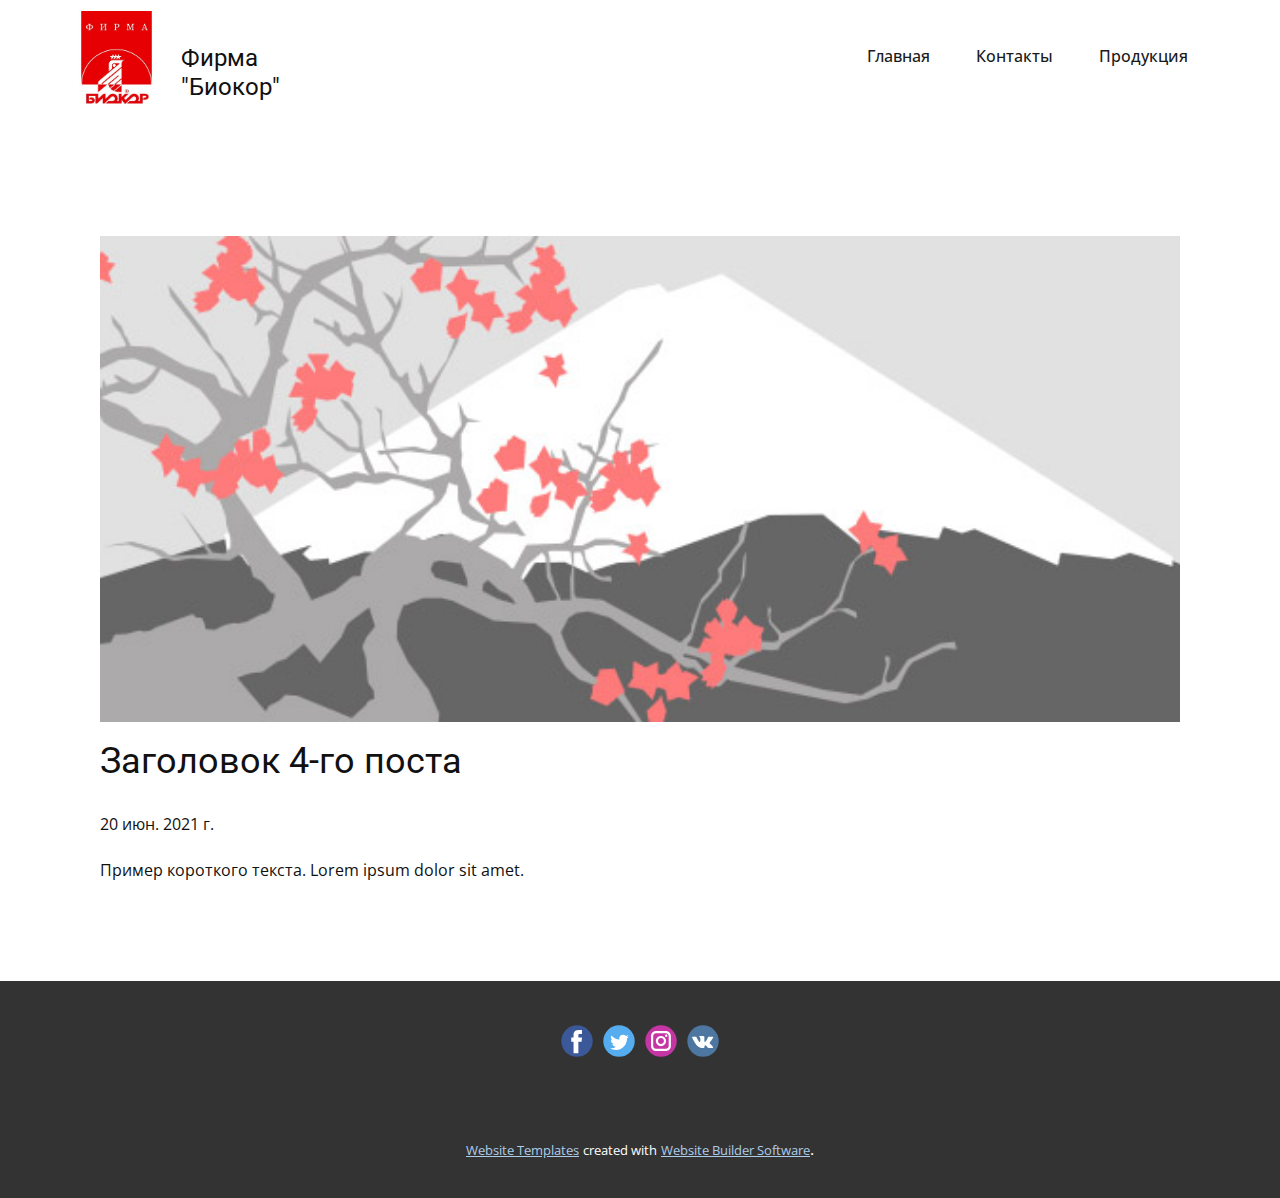
<file: blog/пост-3.html>
<!doctype html>
<html style="font-size: 16px;"><head>
    <meta name="viewport" content="width=device-width, initial-scale=1.0">
    <meta charset="utf-8">
    <meta name="keywords" content="Заголовок 1-го поста">
    <meta name="description" content="">
    <meta name="page_type" content="np-template-header-footer-from-plugin">
    <title>Заголовок 4-го поста</title>
    <link rel="stylesheet" href="../nicepage.css" media="screen">
<link rel="stylesheet" href="../Post-Template.css" media="screen">
    <script class="u-script" type="text/javascript" src="../jquery.js" defer=""></script>
    <script class="u-script" type="text/javascript" src="../nicepage.js" defer=""></script>
    <meta name="generator" content="Nicepage 3.13.2, nicepage.com">
    <link id="u-theme-google-font" rel="stylesheet" href="https://fonts.googleapis.com/css?family=Roboto:100,100i,300,300i,400,400i,500,500i,700,700i,900,900i|Open+Sans:300,300i,400,400i,600,600i,700,700i,800,800i">
    
    
    <script type="application/ld+json">{
		"@context": "http://schema.org",
		"@type": "Organization",
		"name": "",
		"url": "index.html",
		"logo": "images/logo.jpg",
		"sameAs": [
				"https://www.facebook.com/biokorru",
				"https://twitter.com/biokorru",
				"https://www.instagram.com/biokorru/",
				"https://vk.com/biokor"
		]
}</script>
    <meta property="og:title" content="Post Template">
    <meta property="og:type" content="website">
    <meta name="theme-color" content="#478ac9">
    <link rel="canonical" href="../index.html">
    <meta property="og:url" content="index.html">
    <meta name="twitter:site" content="@">
    <meta name="twitter:card" content="summary_large_image">
    <meta name="twitter:title" content="Post Template">
    <meta name="twitter:description" content="">
  </head>
  <body class="u-body"><header class="u-clearfix u-header u-header" id="sec-7c4c"><div class="u-clearfix u-sheet u-sheet-1">
        <a href="../Главная.html" data-page-id="371701706" class="u-image u-logo u-image-1" data-image-width="255" data-image-height="255" title="Главная">
          <img src="../images/logo.jpg" class="u-logo-image u-logo-image-1" data-image-width="93">
        </a>
        <nav class="u-menu u-menu-dropdown u-offcanvas u-menu-1">
          <div class="menu-collapse" style="font-size: 1rem; letter-spacing: 0px; font-weight: 500;">
            <a class="u-button-style u-custom-active-color u-custom-border u-custom-border-color u-custom-hover-color u-custom-left-right-menu-spacing u-custom-padding-bottom u-custom-text-active-color u-custom-text-color u-custom-text-hover-color u-custom-top-bottom-menu-spacing u-nav-link u-text-active-palette-1-base u-text-hover-palette-2-base" href="#">
              <svg><use xmlns:xlink="http://www.w3.org/1999/xlink" xlink:href="#menu-hamburger"></use></svg>
              <svg version="1.1" xmlns="http://www.w3.org/2000/svg" xmlns:xlink="http://www.w3.org/1999/xlink"><defs><symbol id="menu-hamburger" viewBox="0 0 16 16" style="width: 16px; height: 16px;"><rect y="1" width="16" height="2"></rect><rect y="7" width="16" height="2"></rect><rect y="13" width="16" height="2"></rect>
</symbol>
</defs></svg>
            </a>
          </div>
          <div class="u-custom-menu u-nav-container">
            <ul class="u-nav u-spacing-2 u-unstyled u-nav-1"><li class="u-nav-item"><a class="u-active-grey-5 u-button-style u-hover-grey-10 u-nav-link u-text-active-grey-90 u-text-grey-90 u-text-hover-grey-90" href="../Главная.html" style="padding: 10px 22px;">Главная</a>
</li><li class="u-nav-item"><a class="u-active-grey-5 u-button-style u-hover-grey-10 u-nav-link u-text-active-grey-90 u-text-grey-90 u-text-hover-grey-90" href="../Контакты.html" style="padding: 10px 22px;">Контакты</a>
</li><li class="u-nav-item"><a class="u-active-grey-5 u-button-style u-hover-grey-10 u-nav-link u-text-active-grey-90 u-text-grey-90 u-text-hover-grey-90" href="../Страница-1.html" style="padding: 10px 22px;">Продукция</a>
</li></ul>
          </div>
          <div class="u-custom-menu u-nav-container-collapse">
            <div class="u-black u-container-style u-inner-container-layout u-opacity u-opacity-95 u-sidenav">
              <div class="u-sidenav-overflow">
                <div class="u-menu-close"></div>
                <ul class="u-align-center u-nav u-popupmenu-items u-unstyled u-nav-2"><li class="u-nav-item"><a class="u-button-style u-nav-link" href="../Главная.html" style="padding: 10px 22px;">Главная</a>
</li><li class="u-nav-item"><a class="u-button-style u-nav-link" href="../Контакты.html" style="padding: 10px 22px;">Контакты</a>
</li><li class="u-nav-item"><a class="u-button-style u-nav-link" href="../Страница-1.html" style="padding: 10px 22px;">Продукция</a>
</li></ul>
              </div>
            </div>
            <div class="u-black u-menu-overlay u-opacity u-opacity-70"></div>
          </div>
        </nav>
        <h4 class="u-text u-text-1">Фирма "Биокор"</h4>
      </div></header>
    <section class="u-align-center u-clearfix u-section-1" id="sec-8461">
      <div class="u-clearfix u-sheet u-valign-middle-md u-valign-middle-sm u-valign-middle-xs u-sheet-1"><!--post_details--><!--post_details_options_json--><!--{"source":""}--><!--/post_details_options_json--><!--blog_post-->
        <div class="u-container-style u-expanded-width u-post-details u-post-details-1">
          <div class="u-container-layout u-valign-middle u-container-layout-1"><!--blog_post_image-->
            <img alt="" class="u-blog-control u-expanded-width u-image u-image-default u-image-1" src="[data-uri]"><!--/blog_post_image--><!--blog_post_header-->
            <h2 class="u-blog-control u-text u-text-1">Заголовок 4-го поста</h2><!--/blog_post_header--><!--blog_post_metadata-->
            <div class="u-blog-control u-metadata u-metadata-1"><!--blog_post_metadata_date-->
              <span class="u-meta-date u-meta-icon">20 июн. 2021 г.</span><!--/blog_post_metadata_date--><!--blog_post_metadata_category-->
              <!--/blog_post_metadata_category--><!--blog_post_metadata_comments-->
              <!--/blog_post_metadata_comments-->
            </div><!--/blog_post_metadata--><!--blog_post_content-->
            <div class="u-align-justify u-blog-control u-post-content u-text u-text-2 fr-view">
  Пример короткого текста. Lorem ipsum dolor sit amet.
  </div><!--/blog_post_content-->
          </div>
        </div><!--/blog_post--><!--/post_details-->
      </div>
    </section>
    
    
    <footer class="u-clearfix u-footer u-grey-80" id="sec-e0d2"><div class="u-clearfix u-sheet u-sheet-1">
        <div class="u-align-left u-social-icons u-spacing-10 u-social-icons-1">
          <a class="u-social-url" title="facebook" target="_blank" href="https://www.facebook.com/biokorru"><span class="u-icon u-icon-circle u-social-facebook u-social-icon u-icon-1"><svg class="u-svg-link" preserveAspectRatio="xMidYMin slice" viewBox="0 0 112 112" style=""><use xmlns:xlink="http://www.w3.org/1999/xlink" xlink:href="#svg-e017"></use></svg><svg class="u-svg-content" viewBox="0 0 112 112" x="0" y="0" id="svg-e017"><circle fill="currentColor" cx="56.1" cy="56.1" r="55"></circle><path fill="#FFFFFF" d="M73.5,31.6h-9.1c-1.4,0-3.6,0.8-3.6,3.9v8.5h12.6L72,58.3H60.8v40.8H43.9V58.3h-8V43.9h8v-9.2
            c0-6.7,3.1-17,17-17h12.5v13.9H73.5z"></path></svg></span>
          </a>
          <a class="u-social-url" title="twitter" target="_blank" href="https://twitter.com/biokorru"><span class="u-icon u-icon-circle u-social-icon u-social-twitter u-icon-2"><svg class="u-svg-link" preserveAspectRatio="xMidYMin slice" viewBox="0 0 112 112" style=""><use xmlns:xlink="http://www.w3.org/1999/xlink" xlink:href="#svg-14d3"></use></svg><svg class="u-svg-content" viewBox="0 0 112 112" x="0" y="0" id="svg-14d3"><circle fill="currentColor" class="st0" cx="56.1" cy="56.1" r="55"></circle><path fill="#FFFFFF" d="M83.8,47.3c0,0.6,0,1.2,0,1.7c0,17.7-13.5,38.2-38.2,38.2C38,87.2,31,85,25,81.2c1,0.1,2.1,0.2,3.2,0.2
            c6.3,0,12.1-2.1,16.7-5.7c-5.9-0.1-10.8-4-12.5-9.3c0.8,0.2,1.7,0.2,2.5,0.2c1.2,0,2.4-0.2,3.5-0.5c-6.1-1.2-10.8-6.7-10.8-13.1
            c0-0.1,0-0.1,0-0.2c1.8,1,3.9,1.6,6.1,1.7c-3.6-2.4-6-6.5-6-11.2c0-2.5,0.7-4.8,1.8-6.7c6.6,8.1,16.5,13.5,27.6,14
            c-0.2-1-0.3-2-0.3-3.1c0-7.4,6-13.4,13.4-13.4c3.9,0,7.3,1.6,9.8,4.2c3.1-0.6,5.9-1.7,8.5-3.3c-1,3.1-3.1,5.8-5.9,7.4
            c2.7-0.3,5.3-1,7.7-2.1C88.7,43,86.4,45.4,83.8,47.3z"></path></svg></span>
          </a>
          <a class="u-social-url" title="instagram" target="_blank" href="https://www.instagram.com/biokorru/"><span class="u-icon u-icon-circle u-social-icon u-social-instagram u-icon-3"><svg class="u-svg-link" preserveAspectRatio="xMidYMin slice" viewBox="0 0 112 112" style=""><use xmlns:xlink="http://www.w3.org/1999/xlink" xlink:href="#svg-a648"></use></svg><svg class="u-svg-content" viewBox="0 0 112 112" x="0" y="0" id="svg-a648"><circle fill="currentColor" cx="56.1" cy="56.1" r="55"></circle><path fill="#FFFFFF" d="M55.9,38.2c-9.9,0-17.9,8-17.9,17.9C38,66,46,74,55.9,74c9.9,0,17.9-8,17.9-17.9C73.8,46.2,65.8,38.2,55.9,38.2
            z M55.9,66.4c-5.7,0-10.3-4.6-10.3-10.3c-0.1-5.7,4.6-10.3,10.3-10.3c5.7,0,10.3,4.6,10.3,10.3C66.2,61.8,61.6,66.4,55.9,66.4z"></path><path fill="#FFFFFF" d="M74.3,33.5c-2.3,0-4.2,1.9-4.2,4.2s1.9,4.2,4.2,4.2s4.2-1.9,4.2-4.2S76.6,33.5,74.3,33.5z"></path><path fill="#FFFFFF" d="M73.1,21.3H38.6c-9.7,0-17.5,7.9-17.5,17.5v34.5c0,9.7,7.9,17.6,17.5,17.6h34.5c9.7,0,17.5-7.9,17.5-17.5V38.8
            C90.6,29.1,82.7,21.3,73.1,21.3z M83,73.3c0,5.5-4.5,9.9-9.9,9.9H38.6c-5.5,0-9.9-4.5-9.9-9.9V38.8c0-5.5,4.5-9.9,9.9-9.9h34.5
            c5.5,0,9.9,4.5,9.9,9.9V73.3z"></path></svg></span>
          </a>
          <a class="u-social-url" target="_blank" title="VK" href="https://vk.com/biokor"><span class="u-icon u-icon-circle u-social-icon u-social-vk u-icon-4"><svg class="u-svg-link" preserveAspectRatio="xMidYMin slice" viewBox="0 0 112 112" style=""><use xmlns:xlink="http://www.w3.org/1999/xlink" xlink:href="#svg-bfa0"></use></svg><svg class="u-svg-content" viewBox="0 0 112 112" x="0" y="0" id="svg-bfa0"><circle fill="currentColor" class="st0" cx="56.1" cy="56.1" r="55"></circle><path fill="#FFFFFF" d="M88.2,80.7l-9.8,0.1c0,0-2.1,0.4-4.9-1.5c-3.7-2.5-7.2-9.1-9.9-8.2C60.9,72,61,77.9,61,77.9s0,1.3-0.6,1.9
            c-0.7,0.7-2,0.9-2,0.9H54c0,0-9.7,0.6-18.3-8.3c-9.3-9.7-17.6-29-17.6-29s-0.5-1.3,0-1.9c0.6-0.7,2.2-0.7,2.2-0.7l10.5-0.1
            c0,0,1,0.2,1.7,0.7c0.6,0.4,0.9,1.2,0.9,1.2s1.7,4.3,4,8.2c4.4,7.6,6.4,9.3,7.9,8.4c2.2-1.2,1.5-10.7,1.5-10.7s0-3.5-1.1-5
            c-0.9-1.2-2.5-1.5-3.3-1.6c-0.6-0.1,0.4-1.5,1.6-2.1c1.9-0.9,5.2-1,9.2-0.9c3.1,0,4,0.2,5.2,0.5c3.6,0.9,2.4,4.3,2.4,12.4
            c0,2.6-0.5,6.3,1.4,7.5c0.8,0.5,2.8,0.1,7.7-8.3c2.3-4,4.1-8.6,4.1-8.6s0.4-0.8,1-1.2s1.4-0.3,1.4-0.3l11.1-0.1c0,0,3.3-0.4,3.9,1.1
            c0.6,1.6-1.2,5.3-5.8,11.3c-7.4,9.9-8.3,9-2.1,14.7c5.9,5.5,7.1,8.1,7.3,8.5C93.4,80.4,88.2,80.7,88.2,80.7z"></path></svg></span>
          </a>
        </div>
      </div></footer>
    <section class="u-backlink u-clearfix u-grey-80">
      <a class="u-link" href="https://nicepage.com/website-templates" target="_blank">
        <span>Website Templates</span>
      </a>
      <p class="u-text">
        <span>created with</span>
      </p>
      <a class="u-link" href="https://nicepage.com/" target="_blank">
        <span>Website Builder Software</span>
      </a>. 
    </section>
  
</body></html>
</file>
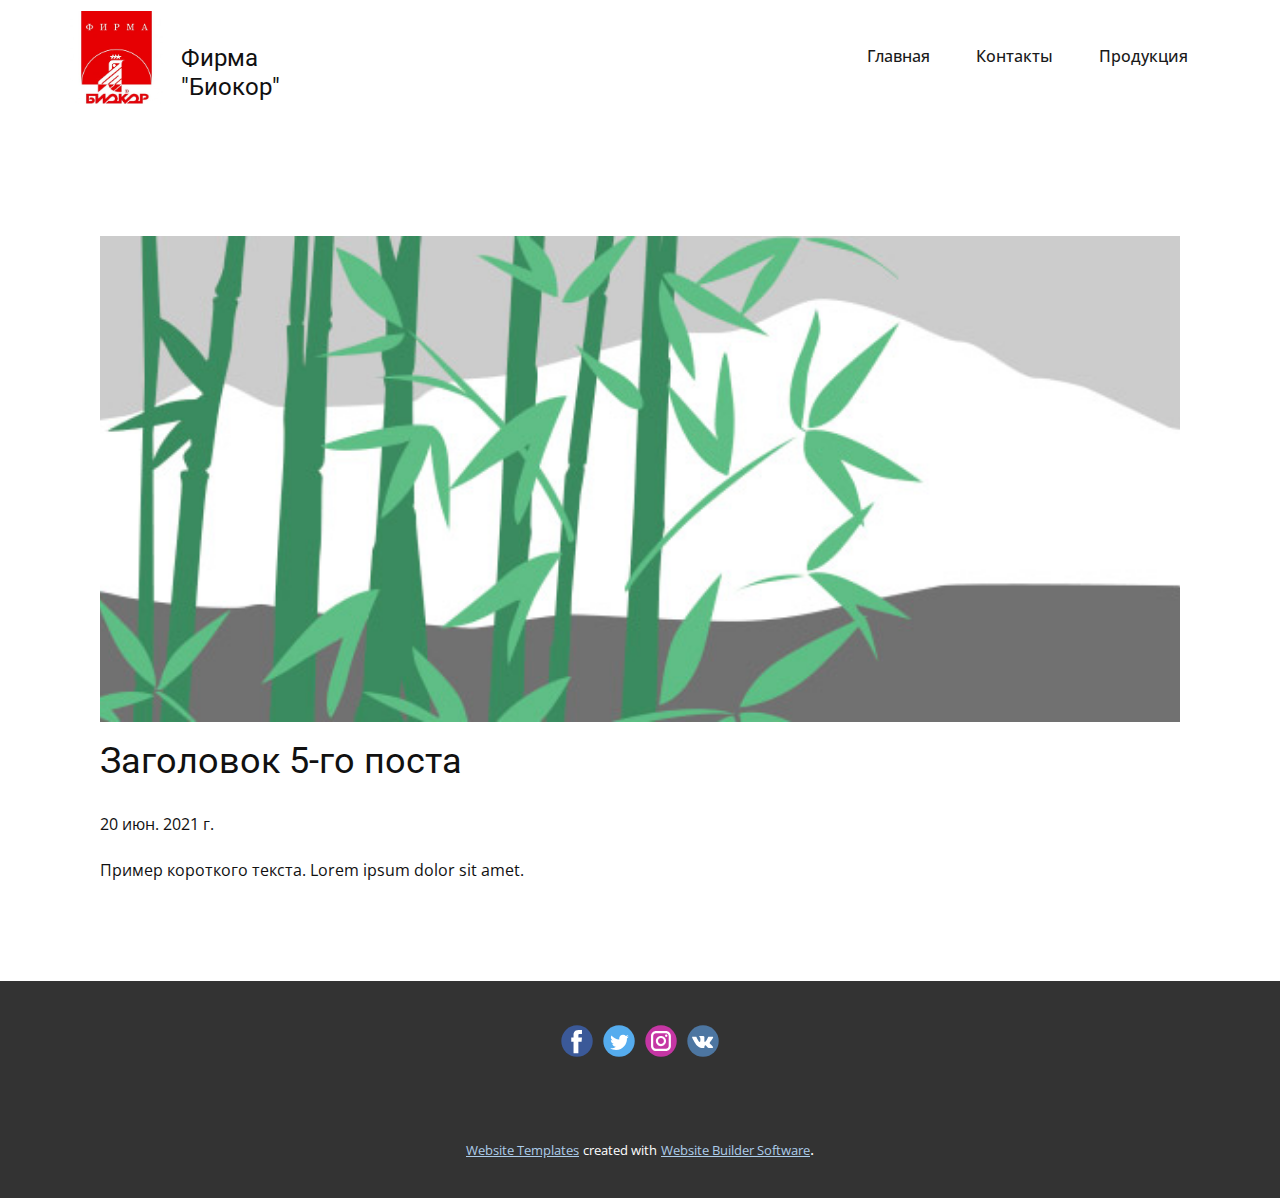
<file: blog/пост-4.html>
<!doctype html>
<html style="font-size: 16px;"><head>
    <meta name="viewport" content="width=device-width, initial-scale=1.0">
    <meta charset="utf-8">
    <meta name="keywords" content="Заголовок 1-го поста">
    <meta name="description" content="">
    <meta name="page_type" content="np-template-header-footer-from-plugin">
    <title>Заголовок 5-го поста</title>
    <link rel="stylesheet" href="../nicepage.css" media="screen">
<link rel="stylesheet" href="../Post-Template.css" media="screen">
    <script class="u-script" type="text/javascript" src="../jquery.js" defer=""></script>
    <script class="u-script" type="text/javascript" src="../nicepage.js" defer=""></script>
    <meta name="generator" content="Nicepage 3.13.2, nicepage.com">
    <link id="u-theme-google-font" rel="stylesheet" href="https://fonts.googleapis.com/css?family=Roboto:100,100i,300,300i,400,400i,500,500i,700,700i,900,900i|Open+Sans:300,300i,400,400i,600,600i,700,700i,800,800i">
    
    
    <script type="application/ld+json">{
		"@context": "http://schema.org",
		"@type": "Organization",
		"name": "",
		"url": "index.html",
		"logo": "images/logo.jpg",
		"sameAs": [
				"https://www.facebook.com/biokorru",
				"https://twitter.com/biokorru",
				"https://www.instagram.com/biokorru/",
				"https://vk.com/biokor"
		]
}</script>
    <meta property="og:title" content="Post Template">
    <meta property="og:type" content="website">
    <meta name="theme-color" content="#478ac9">
    <link rel="canonical" href="../index.html">
    <meta property="og:url" content="index.html">
    <meta name="twitter:site" content="@">
    <meta name="twitter:card" content="summary_large_image">
    <meta name="twitter:title" content="Post Template">
    <meta name="twitter:description" content="">
  </head>
  <body class="u-body"><header class="u-clearfix u-header u-header" id="sec-7c4c"><div class="u-clearfix u-sheet u-sheet-1">
        <a href="../Главная.html" data-page-id="371701706" class="u-image u-logo u-image-1" data-image-width="255" data-image-height="255" title="Главная">
          <img src="../images/logo.jpg" class="u-logo-image u-logo-image-1" data-image-width="93">
        </a>
        <nav class="u-menu u-menu-dropdown u-offcanvas u-menu-1">
          <div class="menu-collapse" style="font-size: 1rem; letter-spacing: 0px; font-weight: 500;">
            <a class="u-button-style u-custom-active-color u-custom-border u-custom-border-color u-custom-hover-color u-custom-left-right-menu-spacing u-custom-padding-bottom u-custom-text-active-color u-custom-text-color u-custom-text-hover-color u-custom-top-bottom-menu-spacing u-nav-link u-text-active-palette-1-base u-text-hover-palette-2-base" href="#">
              <svg><use xmlns:xlink="http://www.w3.org/1999/xlink" xlink:href="#menu-hamburger"></use></svg>
              <svg version="1.1" xmlns="http://www.w3.org/2000/svg" xmlns:xlink="http://www.w3.org/1999/xlink"><defs><symbol id="menu-hamburger" viewBox="0 0 16 16" style="width: 16px; height: 16px;"><rect y="1" width="16" height="2"></rect><rect y="7" width="16" height="2"></rect><rect y="13" width="16" height="2"></rect>
</symbol>
</defs></svg>
            </a>
          </div>
          <div class="u-custom-menu u-nav-container">
            <ul class="u-nav u-spacing-2 u-unstyled u-nav-1"><li class="u-nav-item"><a class="u-active-grey-5 u-button-style u-hover-grey-10 u-nav-link u-text-active-grey-90 u-text-grey-90 u-text-hover-grey-90" href="../Главная.html" style="padding: 10px 22px;">Главная</a>
</li><li class="u-nav-item"><a class="u-active-grey-5 u-button-style u-hover-grey-10 u-nav-link u-text-active-grey-90 u-text-grey-90 u-text-hover-grey-90" href="../Контакты.html" style="padding: 10px 22px;">Контакты</a>
</li><li class="u-nav-item"><a class="u-active-grey-5 u-button-style u-hover-grey-10 u-nav-link u-text-active-grey-90 u-text-grey-90 u-text-hover-grey-90" href="../Страница-1.html" style="padding: 10px 22px;">Продукция</a>
</li></ul>
          </div>
          <div class="u-custom-menu u-nav-container-collapse">
            <div class="u-black u-container-style u-inner-container-layout u-opacity u-opacity-95 u-sidenav">
              <div class="u-sidenav-overflow">
                <div class="u-menu-close"></div>
                <ul class="u-align-center u-nav u-popupmenu-items u-unstyled u-nav-2"><li class="u-nav-item"><a class="u-button-style u-nav-link" href="../Главная.html" style="padding: 10px 22px;">Главная</a>
</li><li class="u-nav-item"><a class="u-button-style u-nav-link" href="../Контакты.html" style="padding: 10px 22px;">Контакты</a>
</li><li class="u-nav-item"><a class="u-button-style u-nav-link" href="../Страница-1.html" style="padding: 10px 22px;">Продукция</a>
</li></ul>
              </div>
            </div>
            <div class="u-black u-menu-overlay u-opacity u-opacity-70"></div>
          </div>
        </nav>
        <h4 class="u-text u-text-1">Фирма "Биокор"</h4>
      </div></header>
    <section class="u-align-center u-clearfix u-section-1" id="sec-8461">
      <div class="u-clearfix u-sheet u-valign-middle-md u-valign-middle-sm u-valign-middle-xs u-sheet-1"><!--post_details--><!--post_details_options_json--><!--{"source":""}--><!--/post_details_options_json--><!--blog_post-->
        <div class="u-container-style u-expanded-width u-post-details u-post-details-1">
          <div class="u-container-layout u-valign-middle u-container-layout-1"><!--blog_post_image-->
            <img alt="" class="u-blog-control u-expanded-width u-image u-image-default u-image-1" src="[data-uri]"><!--/blog_post_image--><!--blog_post_header-->
            <h2 class="u-blog-control u-text u-text-1">Заголовок 5-го поста</h2><!--/blog_post_header--><!--blog_post_metadata-->
            <div class="u-blog-control u-metadata u-metadata-1"><!--blog_post_metadata_date-->
              <span class="u-meta-date u-meta-icon">20 июн. 2021 г.</span><!--/blog_post_metadata_date--><!--blog_post_metadata_category-->
              <!--/blog_post_metadata_category--><!--blog_post_metadata_comments-->
              <!--/blog_post_metadata_comments-->
            </div><!--/blog_post_metadata--><!--blog_post_content-->
            <div class="u-align-justify u-blog-control u-post-content u-text u-text-2 fr-view">
  Пример короткого текста. Lorem ipsum dolor sit amet.
  </div><!--/blog_post_content-->
          </div>
        </div><!--/blog_post--><!--/post_details-->
      </div>
    </section>
    
    
    <footer class="u-clearfix u-footer u-grey-80" id="sec-e0d2"><div class="u-clearfix u-sheet u-sheet-1">
        <div class="u-align-left u-social-icons u-spacing-10 u-social-icons-1">
          <a class="u-social-url" title="facebook" target="_blank" href="https://www.facebook.com/biokorru"><span class="u-icon u-icon-circle u-social-facebook u-social-icon u-icon-1"><svg class="u-svg-link" preserveAspectRatio="xMidYMin slice" viewBox="0 0 112 112" style=""><use xmlns:xlink="http://www.w3.org/1999/xlink" xlink:href="#svg-e017"></use></svg><svg class="u-svg-content" viewBox="0 0 112 112" x="0" y="0" id="svg-e017"><circle fill="currentColor" cx="56.1" cy="56.1" r="55"></circle><path fill="#FFFFFF" d="M73.5,31.6h-9.1c-1.4,0-3.6,0.8-3.6,3.9v8.5h12.6L72,58.3H60.8v40.8H43.9V58.3h-8V43.9h8v-9.2
            c0-6.7,3.1-17,17-17h12.5v13.9H73.5z"></path></svg></span>
          </a>
          <a class="u-social-url" title="twitter" target="_blank" href="https://twitter.com/biokorru"><span class="u-icon u-icon-circle u-social-icon u-social-twitter u-icon-2"><svg class="u-svg-link" preserveAspectRatio="xMidYMin slice" viewBox="0 0 112 112" style=""><use xmlns:xlink="http://www.w3.org/1999/xlink" xlink:href="#svg-14d3"></use></svg><svg class="u-svg-content" viewBox="0 0 112 112" x="0" y="0" id="svg-14d3"><circle fill="currentColor" class="st0" cx="56.1" cy="56.1" r="55"></circle><path fill="#FFFFFF" d="M83.8,47.3c0,0.6,0,1.2,0,1.7c0,17.7-13.5,38.2-38.2,38.2C38,87.2,31,85,25,81.2c1,0.1,2.1,0.2,3.2,0.2
            c6.3,0,12.1-2.1,16.7-5.7c-5.9-0.1-10.8-4-12.5-9.3c0.8,0.2,1.7,0.2,2.5,0.2c1.2,0,2.4-0.2,3.5-0.5c-6.1-1.2-10.8-6.7-10.8-13.1
            c0-0.1,0-0.1,0-0.2c1.8,1,3.9,1.6,6.1,1.7c-3.6-2.4-6-6.5-6-11.2c0-2.5,0.7-4.8,1.8-6.7c6.6,8.1,16.5,13.5,27.6,14
            c-0.2-1-0.3-2-0.3-3.1c0-7.4,6-13.4,13.4-13.4c3.9,0,7.3,1.6,9.8,4.2c3.1-0.6,5.9-1.7,8.5-3.3c-1,3.1-3.1,5.8-5.9,7.4
            c2.7-0.3,5.3-1,7.7-2.1C88.7,43,86.4,45.4,83.8,47.3z"></path></svg></span>
          </a>
          <a class="u-social-url" title="instagram" target="_blank" href="https://www.instagram.com/biokorru/"><span class="u-icon u-icon-circle u-social-icon u-social-instagram u-icon-3"><svg class="u-svg-link" preserveAspectRatio="xMidYMin slice" viewBox="0 0 112 112" style=""><use xmlns:xlink="http://www.w3.org/1999/xlink" xlink:href="#svg-a648"></use></svg><svg class="u-svg-content" viewBox="0 0 112 112" x="0" y="0" id="svg-a648"><circle fill="currentColor" cx="56.1" cy="56.1" r="55"></circle><path fill="#FFFFFF" d="M55.9,38.2c-9.9,0-17.9,8-17.9,17.9C38,66,46,74,55.9,74c9.9,0,17.9-8,17.9-17.9C73.8,46.2,65.8,38.2,55.9,38.2
            z M55.9,66.4c-5.7,0-10.3-4.6-10.3-10.3c-0.1-5.7,4.6-10.3,10.3-10.3c5.7,0,10.3,4.6,10.3,10.3C66.2,61.8,61.6,66.4,55.9,66.4z"></path><path fill="#FFFFFF" d="M74.3,33.5c-2.3,0-4.2,1.9-4.2,4.2s1.9,4.2,4.2,4.2s4.2-1.9,4.2-4.2S76.6,33.5,74.3,33.5z"></path><path fill="#FFFFFF" d="M73.1,21.3H38.6c-9.7,0-17.5,7.9-17.5,17.5v34.5c0,9.7,7.9,17.6,17.5,17.6h34.5c9.7,0,17.5-7.9,17.5-17.5V38.8
            C90.6,29.1,82.7,21.3,73.1,21.3z M83,73.3c0,5.5-4.5,9.9-9.9,9.9H38.6c-5.5,0-9.9-4.5-9.9-9.9V38.8c0-5.5,4.5-9.9,9.9-9.9h34.5
            c5.5,0,9.9,4.5,9.9,9.9V73.3z"></path></svg></span>
          </a>
          <a class="u-social-url" target="_blank" title="VK" href="https://vk.com/biokor"><span class="u-icon u-icon-circle u-social-icon u-social-vk u-icon-4"><svg class="u-svg-link" preserveAspectRatio="xMidYMin slice" viewBox="0 0 112 112" style=""><use xmlns:xlink="http://www.w3.org/1999/xlink" xlink:href="#svg-bfa0"></use></svg><svg class="u-svg-content" viewBox="0 0 112 112" x="0" y="0" id="svg-bfa0"><circle fill="currentColor" class="st0" cx="56.1" cy="56.1" r="55"></circle><path fill="#FFFFFF" d="M88.2,80.7l-9.8,0.1c0,0-2.1,0.4-4.9-1.5c-3.7-2.5-7.2-9.1-9.9-8.2C60.9,72,61,77.9,61,77.9s0,1.3-0.6,1.9
            c-0.7,0.7-2,0.9-2,0.9H54c0,0-9.7,0.6-18.3-8.3c-9.3-9.7-17.6-29-17.6-29s-0.5-1.3,0-1.9c0.6-0.7,2.2-0.7,2.2-0.7l10.5-0.1
            c0,0,1,0.2,1.7,0.7c0.6,0.4,0.9,1.2,0.9,1.2s1.7,4.3,4,8.2c4.4,7.6,6.4,9.3,7.9,8.4c2.2-1.2,1.5-10.7,1.5-10.7s0-3.5-1.1-5
            c-0.9-1.2-2.5-1.5-3.3-1.6c-0.6-0.1,0.4-1.5,1.6-2.1c1.9-0.9,5.2-1,9.2-0.9c3.1,0,4,0.2,5.2,0.5c3.6,0.9,2.4,4.3,2.4,12.4
            c0,2.6-0.5,6.3,1.4,7.5c0.8,0.5,2.8,0.1,7.7-8.3c2.3-4,4.1-8.6,4.1-8.6s0.4-0.8,1-1.2s1.4-0.3,1.4-0.3l11.1-0.1c0,0,3.3-0.4,3.9,1.1
            c0.6,1.6-1.2,5.3-5.8,11.3c-7.4,9.9-8.3,9-2.1,14.7c5.9,5.5,7.1,8.1,7.3,8.5C93.4,80.4,88.2,80.7,88.2,80.7z"></path></svg></span>
          </a>
        </div>
      </div></footer>
    <section class="u-backlink u-clearfix u-grey-80">
      <a class="u-link" href="https://nicepage.com/website-templates" target="_blank">
        <span>Website Templates</span>
      </a>
      <p class="u-text">
        <span>created with</span>
      </p>
      <a class="u-link" href="https://nicepage.com/" target="_blank">
        <span>Website Builder Software</span>
      </a>. 
    </section>
  
</body></html>
</file>
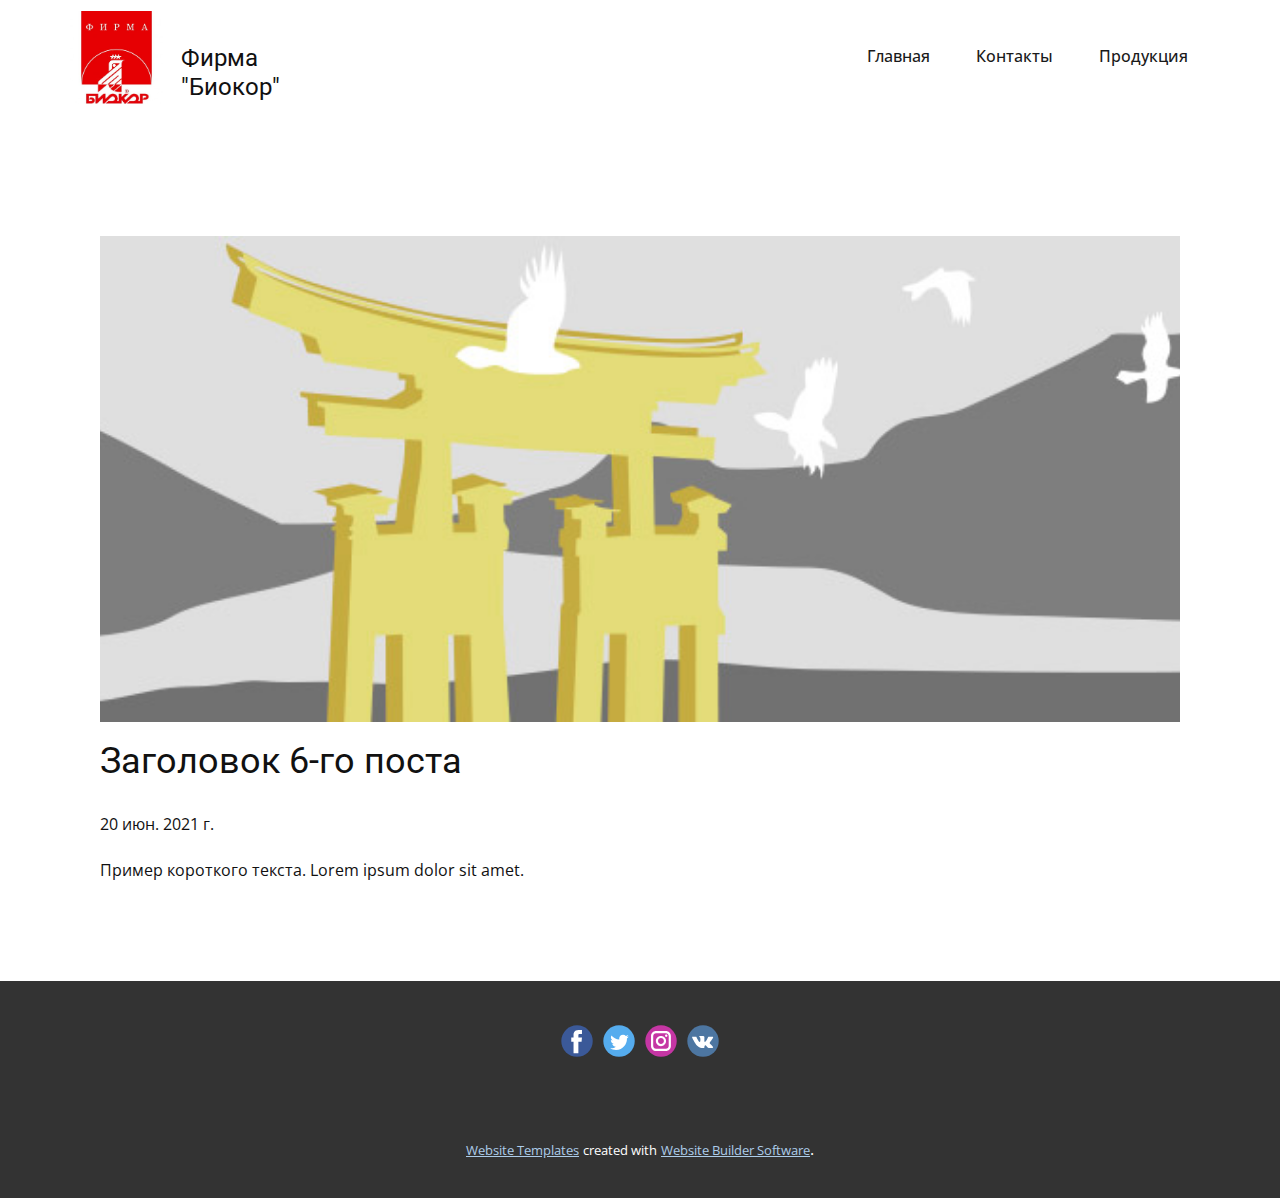
<file: blog/пост-5.html>
<!doctype html>
<html style="font-size: 16px;"><head>
    <meta name="viewport" content="width=device-width, initial-scale=1.0">
    <meta charset="utf-8">
    <meta name="keywords" content="Заголовок 1-го поста">
    <meta name="description" content="">
    <meta name="page_type" content="np-template-header-footer-from-plugin">
    <title>Заголовок 6-го поста</title>
    <link rel="stylesheet" href="../nicepage.css" media="screen">
<link rel="stylesheet" href="../Post-Template.css" media="screen">
    <script class="u-script" type="text/javascript" src="../jquery.js" defer=""></script>
    <script class="u-script" type="text/javascript" src="../nicepage.js" defer=""></script>
    <meta name="generator" content="Nicepage 3.13.2, nicepage.com">
    <link id="u-theme-google-font" rel="stylesheet" href="https://fonts.googleapis.com/css?family=Roboto:100,100i,300,300i,400,400i,500,500i,700,700i,900,900i|Open+Sans:300,300i,400,400i,600,600i,700,700i,800,800i">
    
    
    <script type="application/ld+json">{
		"@context": "http://schema.org",
		"@type": "Organization",
		"name": "",
		"url": "index.html",
		"logo": "images/logo.jpg",
		"sameAs": [
				"https://www.facebook.com/biokorru",
				"https://twitter.com/biokorru",
				"https://www.instagram.com/biokorru/",
				"https://vk.com/biokor"
		]
}</script>
    <meta property="og:title" content="Post Template">
    <meta property="og:type" content="website">
    <meta name="theme-color" content="#478ac9">
    <link rel="canonical" href="../index.html">
    <meta property="og:url" content="index.html">
    <meta name="twitter:site" content="@">
    <meta name="twitter:card" content="summary_large_image">
    <meta name="twitter:title" content="Post Template">
    <meta name="twitter:description" content="">
  </head>
  <body class="u-body"><header class="u-clearfix u-header u-header" id="sec-7c4c"><div class="u-clearfix u-sheet u-sheet-1">
        <a href="../Главная.html" data-page-id="371701706" class="u-image u-logo u-image-1" data-image-width="255" data-image-height="255" title="Главная">
          <img src="../images/logo.jpg" class="u-logo-image u-logo-image-1" data-image-width="93">
        </a>
        <nav class="u-menu u-menu-dropdown u-offcanvas u-menu-1">
          <div class="menu-collapse" style="font-size: 1rem; letter-spacing: 0px; font-weight: 500;">
            <a class="u-button-style u-custom-active-color u-custom-border u-custom-border-color u-custom-hover-color u-custom-left-right-menu-spacing u-custom-padding-bottom u-custom-text-active-color u-custom-text-color u-custom-text-hover-color u-custom-top-bottom-menu-spacing u-nav-link u-text-active-palette-1-base u-text-hover-palette-2-base" href="#">
              <svg><use xmlns:xlink="http://www.w3.org/1999/xlink" xlink:href="#menu-hamburger"></use></svg>
              <svg version="1.1" xmlns="http://www.w3.org/2000/svg" xmlns:xlink="http://www.w3.org/1999/xlink"><defs><symbol id="menu-hamburger" viewBox="0 0 16 16" style="width: 16px; height: 16px;"><rect y="1" width="16" height="2"></rect><rect y="7" width="16" height="2"></rect><rect y="13" width="16" height="2"></rect>
</symbol>
</defs></svg>
            </a>
          </div>
          <div class="u-custom-menu u-nav-container">
            <ul class="u-nav u-spacing-2 u-unstyled u-nav-1"><li class="u-nav-item"><a class="u-active-grey-5 u-button-style u-hover-grey-10 u-nav-link u-text-active-grey-90 u-text-grey-90 u-text-hover-grey-90" href="../Главная.html" style="padding: 10px 22px;">Главная</a>
</li><li class="u-nav-item"><a class="u-active-grey-5 u-button-style u-hover-grey-10 u-nav-link u-text-active-grey-90 u-text-grey-90 u-text-hover-grey-90" href="../Контакты.html" style="padding: 10px 22px;">Контакты</a>
</li><li class="u-nav-item"><a class="u-active-grey-5 u-button-style u-hover-grey-10 u-nav-link u-text-active-grey-90 u-text-grey-90 u-text-hover-grey-90" href="../Страница-1.html" style="padding: 10px 22px;">Продукция</a>
</li></ul>
          </div>
          <div class="u-custom-menu u-nav-container-collapse">
            <div class="u-black u-container-style u-inner-container-layout u-opacity u-opacity-95 u-sidenav">
              <div class="u-sidenav-overflow">
                <div class="u-menu-close"></div>
                <ul class="u-align-center u-nav u-popupmenu-items u-unstyled u-nav-2"><li class="u-nav-item"><a class="u-button-style u-nav-link" href="../Главная.html" style="padding: 10px 22px;">Главная</a>
</li><li class="u-nav-item"><a class="u-button-style u-nav-link" href="../Контакты.html" style="padding: 10px 22px;">Контакты</a>
</li><li class="u-nav-item"><a class="u-button-style u-nav-link" href="../Страница-1.html" style="padding: 10px 22px;">Продукция</a>
</li></ul>
              </div>
            </div>
            <div class="u-black u-menu-overlay u-opacity u-opacity-70"></div>
          </div>
        </nav>
        <h4 class="u-text u-text-1">Фирма "Биокор"</h4>
      </div></header>
    <section class="u-align-center u-clearfix u-section-1" id="sec-8461">
      <div class="u-clearfix u-sheet u-valign-middle-md u-valign-middle-sm u-valign-middle-xs u-sheet-1"><!--post_details--><!--post_details_options_json--><!--{"source":""}--><!--/post_details_options_json--><!--blog_post-->
        <div class="u-container-style u-expanded-width u-post-details u-post-details-1">
          <div class="u-container-layout u-valign-middle u-container-layout-1"><!--blog_post_image-->
            <img alt="" class="u-blog-control u-expanded-width u-image u-image-default u-image-1" src="[data-uri]"><!--/blog_post_image--><!--blog_post_header-->
            <h2 class="u-blog-control u-text u-text-1">Заголовок 6-го поста</h2><!--/blog_post_header--><!--blog_post_metadata-->
            <div class="u-blog-control u-metadata u-metadata-1"><!--blog_post_metadata_date-->
              <span class="u-meta-date u-meta-icon">20 июн. 2021 г.</span><!--/blog_post_metadata_date--><!--blog_post_metadata_category-->
              <!--/blog_post_metadata_category--><!--blog_post_metadata_comments-->
              <!--/blog_post_metadata_comments-->
            </div><!--/blog_post_metadata--><!--blog_post_content-->
            <div class="u-align-justify u-blog-control u-post-content u-text u-text-2 fr-view">
  Пример короткого текста. Lorem ipsum dolor sit amet.
  </div><!--/blog_post_content-->
          </div>
        </div><!--/blog_post--><!--/post_details-->
      </div>
    </section>
    
    
    <footer class="u-clearfix u-footer u-grey-80" id="sec-e0d2"><div class="u-clearfix u-sheet u-sheet-1">
        <div class="u-align-left u-social-icons u-spacing-10 u-social-icons-1">
          <a class="u-social-url" title="facebook" target="_blank" href="https://www.facebook.com/biokorru"><span class="u-icon u-icon-circle u-social-facebook u-social-icon u-icon-1"><svg class="u-svg-link" preserveAspectRatio="xMidYMin slice" viewBox="0 0 112 112" style=""><use xmlns:xlink="http://www.w3.org/1999/xlink" xlink:href="#svg-e017"></use></svg><svg class="u-svg-content" viewBox="0 0 112 112" x="0" y="0" id="svg-e017"><circle fill="currentColor" cx="56.1" cy="56.1" r="55"></circle><path fill="#FFFFFF" d="M73.5,31.6h-9.1c-1.4,0-3.6,0.8-3.6,3.9v8.5h12.6L72,58.3H60.8v40.8H43.9V58.3h-8V43.9h8v-9.2
            c0-6.7,3.1-17,17-17h12.5v13.9H73.5z"></path></svg></span>
          </a>
          <a class="u-social-url" title="twitter" target="_blank" href="https://twitter.com/biokorru"><span class="u-icon u-icon-circle u-social-icon u-social-twitter u-icon-2"><svg class="u-svg-link" preserveAspectRatio="xMidYMin slice" viewBox="0 0 112 112" style=""><use xmlns:xlink="http://www.w3.org/1999/xlink" xlink:href="#svg-14d3"></use></svg><svg class="u-svg-content" viewBox="0 0 112 112" x="0" y="0" id="svg-14d3"><circle fill="currentColor" class="st0" cx="56.1" cy="56.1" r="55"></circle><path fill="#FFFFFF" d="M83.8,47.3c0,0.6,0,1.2,0,1.7c0,17.7-13.5,38.2-38.2,38.2C38,87.2,31,85,25,81.2c1,0.1,2.1,0.2,3.2,0.2
            c6.3,0,12.1-2.1,16.7-5.7c-5.9-0.1-10.8-4-12.5-9.3c0.8,0.2,1.7,0.2,2.5,0.2c1.2,0,2.4-0.2,3.5-0.5c-6.1-1.2-10.8-6.7-10.8-13.1
            c0-0.1,0-0.1,0-0.2c1.8,1,3.9,1.6,6.1,1.7c-3.6-2.4-6-6.5-6-11.2c0-2.5,0.7-4.8,1.8-6.7c6.6,8.1,16.5,13.5,27.6,14
            c-0.2-1-0.3-2-0.3-3.1c0-7.4,6-13.4,13.4-13.4c3.9,0,7.3,1.6,9.8,4.2c3.1-0.6,5.9-1.7,8.5-3.3c-1,3.1-3.1,5.8-5.9,7.4
            c2.7-0.3,5.3-1,7.7-2.1C88.7,43,86.4,45.4,83.8,47.3z"></path></svg></span>
          </a>
          <a class="u-social-url" title="instagram" target="_blank" href="https://www.instagram.com/biokorru/"><span class="u-icon u-icon-circle u-social-icon u-social-instagram u-icon-3"><svg class="u-svg-link" preserveAspectRatio="xMidYMin slice" viewBox="0 0 112 112" style=""><use xmlns:xlink="http://www.w3.org/1999/xlink" xlink:href="#svg-a648"></use></svg><svg class="u-svg-content" viewBox="0 0 112 112" x="0" y="0" id="svg-a648"><circle fill="currentColor" cx="56.1" cy="56.1" r="55"></circle><path fill="#FFFFFF" d="M55.9,38.2c-9.9,0-17.9,8-17.9,17.9C38,66,46,74,55.9,74c9.9,0,17.9-8,17.9-17.9C73.8,46.2,65.8,38.2,55.9,38.2
            z M55.9,66.4c-5.7,0-10.3-4.6-10.3-10.3c-0.1-5.7,4.6-10.3,10.3-10.3c5.7,0,10.3,4.6,10.3,10.3C66.2,61.8,61.6,66.4,55.9,66.4z"></path><path fill="#FFFFFF" d="M74.3,33.5c-2.3,0-4.2,1.9-4.2,4.2s1.9,4.2,4.2,4.2s4.2-1.9,4.2-4.2S76.6,33.5,74.3,33.5z"></path><path fill="#FFFFFF" d="M73.1,21.3H38.6c-9.7,0-17.5,7.9-17.5,17.5v34.5c0,9.7,7.9,17.6,17.5,17.6h34.5c9.7,0,17.5-7.9,17.5-17.5V38.8
            C90.6,29.1,82.7,21.3,73.1,21.3z M83,73.3c0,5.5-4.5,9.9-9.9,9.9H38.6c-5.5,0-9.9-4.5-9.9-9.9V38.8c0-5.5,4.5-9.9,9.9-9.9h34.5
            c5.5,0,9.9,4.5,9.9,9.9V73.3z"></path></svg></span>
          </a>
          <a class="u-social-url" target="_blank" title="VK" href="https://vk.com/biokor"><span class="u-icon u-icon-circle u-social-icon u-social-vk u-icon-4"><svg class="u-svg-link" preserveAspectRatio="xMidYMin slice" viewBox="0 0 112 112" style=""><use xmlns:xlink="http://www.w3.org/1999/xlink" xlink:href="#svg-bfa0"></use></svg><svg class="u-svg-content" viewBox="0 0 112 112" x="0" y="0" id="svg-bfa0"><circle fill="currentColor" class="st0" cx="56.1" cy="56.1" r="55"></circle><path fill="#FFFFFF" d="M88.2,80.7l-9.8,0.1c0,0-2.1,0.4-4.9-1.5c-3.7-2.5-7.2-9.1-9.9-8.2C60.9,72,61,77.9,61,77.9s0,1.3-0.6,1.9
            c-0.7,0.7-2,0.9-2,0.9H54c0,0-9.7,0.6-18.3-8.3c-9.3-9.7-17.6-29-17.6-29s-0.5-1.3,0-1.9c0.6-0.7,2.2-0.7,2.2-0.7l10.5-0.1
            c0,0,1,0.2,1.7,0.7c0.6,0.4,0.9,1.2,0.9,1.2s1.7,4.3,4,8.2c4.4,7.6,6.4,9.3,7.9,8.4c2.2-1.2,1.5-10.7,1.5-10.7s0-3.5-1.1-5
            c-0.9-1.2-2.5-1.5-3.3-1.6c-0.6-0.1,0.4-1.5,1.6-2.1c1.9-0.9,5.2-1,9.2-0.9c3.1,0,4,0.2,5.2,0.5c3.6,0.9,2.4,4.3,2.4,12.4
            c0,2.6-0.5,6.3,1.4,7.5c0.8,0.5,2.8,0.1,7.7-8.3c2.3-4,4.1-8.6,4.1-8.6s0.4-0.8,1-1.2s1.4-0.3,1.4-0.3l11.1-0.1c0,0,3.3-0.4,3.9,1.1
            c0.6,1.6-1.2,5.3-5.8,11.3c-7.4,9.9-8.3,9-2.1,14.7c5.9,5.5,7.1,8.1,7.3,8.5C93.4,80.4,88.2,80.7,88.2,80.7z"></path></svg></span>
          </a>
        </div>
      </div></footer>
    <section class="u-backlink u-clearfix u-grey-80">
      <a class="u-link" href="https://nicepage.com/website-templates" target="_blank">
        <span>Website Templates</span>
      </a>
      <p class="u-text">
        <span>created with</span>
      </p>
      <a class="u-link" href="https://nicepage.com/" target="_blank">
        <span>Website Builder Software</span>
      </a>. 
    </section>
  
</body></html>
</file>
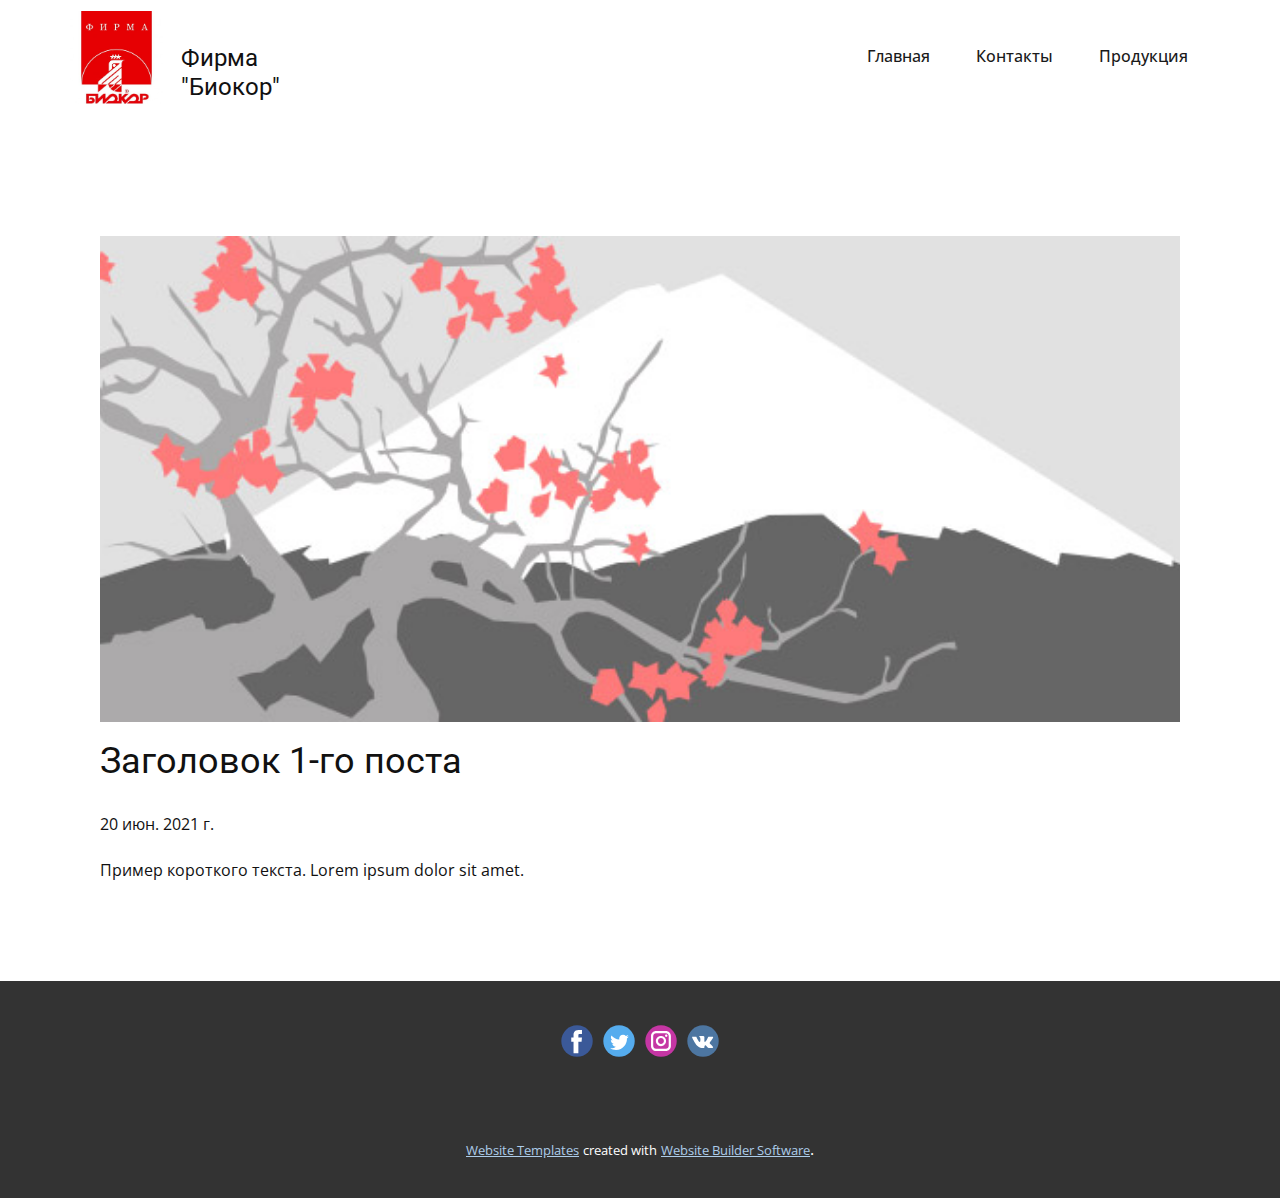
<file: blog/пост.html>
<!doctype html>
<html style="font-size: 16px;"><head>
    <meta name="viewport" content="width=device-width, initial-scale=1.0">
    <meta charset="utf-8">
    <meta name="keywords" content="Заголовок 1-го поста">
    <meta name="description" content="">
    <meta name="page_type" content="np-template-header-footer-from-plugin">
    <title>Заголовок 1-го поста</title>
    <link rel="stylesheet" href="../nicepage.css" media="screen">
<link rel="stylesheet" href="../Post-Template.css" media="screen">
    <script class="u-script" type="text/javascript" src="../jquery.js" defer=""></script>
    <script class="u-script" type="text/javascript" src="../nicepage.js" defer=""></script>
    <meta name="generator" content="Nicepage 3.13.2, nicepage.com">
    <link id="u-theme-google-font" rel="stylesheet" href="https://fonts.googleapis.com/css?family=Roboto:100,100i,300,300i,400,400i,500,500i,700,700i,900,900i|Open+Sans:300,300i,400,400i,600,600i,700,700i,800,800i">
    
    
    <script type="application/ld+json">{
		"@context": "http://schema.org",
		"@type": "Organization",
		"name": "",
		"url": "index.html",
		"logo": "images/logo.jpg",
		"sameAs": [
				"https://www.facebook.com/biokorru",
				"https://twitter.com/biokorru",
				"https://www.instagram.com/biokorru/",
				"https://vk.com/biokor"
		]
}</script>
    <meta property="og:title" content="Post Template">
    <meta property="og:type" content="website">
    <meta name="theme-color" content="#478ac9">
    <link rel="canonical" href="../index.html">
    <meta property="og:url" content="index.html">
    <meta name="twitter:site" content="@">
    <meta name="twitter:card" content="summary_large_image">
    <meta name="twitter:title" content="Post Template">
    <meta name="twitter:description" content="">
  </head>
  <body class="u-body"><header class="u-clearfix u-header u-header" id="sec-7c4c"><div class="u-clearfix u-sheet u-sheet-1">
        <a href="../Главная.html" data-page-id="371701706" class="u-image u-logo u-image-1" data-image-width="255" data-image-height="255" title="Главная">
          <img src="../images/logo.jpg" class="u-logo-image u-logo-image-1" data-image-width="93">
        </a>
        <nav class="u-menu u-menu-dropdown u-offcanvas u-menu-1">
          <div class="menu-collapse" style="font-size: 1rem; letter-spacing: 0px; font-weight: 500;">
            <a class="u-button-style u-custom-active-color u-custom-border u-custom-border-color u-custom-hover-color u-custom-left-right-menu-spacing u-custom-padding-bottom u-custom-text-active-color u-custom-text-color u-custom-text-hover-color u-custom-top-bottom-menu-spacing u-nav-link u-text-active-palette-1-base u-text-hover-palette-2-base" href="#">
              <svg><use xmlns:xlink="http://www.w3.org/1999/xlink" xlink:href="#menu-hamburger"></use></svg>
              <svg version="1.1" xmlns="http://www.w3.org/2000/svg" xmlns:xlink="http://www.w3.org/1999/xlink"><defs><symbol id="menu-hamburger" viewBox="0 0 16 16" style="width: 16px; height: 16px;"><rect y="1" width="16" height="2"></rect><rect y="7" width="16" height="2"></rect><rect y="13" width="16" height="2"></rect>
</symbol>
</defs></svg>
            </a>
          </div>
          <div class="u-custom-menu u-nav-container">
            <ul class="u-nav u-spacing-2 u-unstyled u-nav-1"><li class="u-nav-item"><a class="u-active-grey-5 u-button-style u-hover-grey-10 u-nav-link u-text-active-grey-90 u-text-grey-90 u-text-hover-grey-90" href="../Главная.html" style="padding: 10px 22px;">Главная</a>
</li><li class="u-nav-item"><a class="u-active-grey-5 u-button-style u-hover-grey-10 u-nav-link u-text-active-grey-90 u-text-grey-90 u-text-hover-grey-90" href="../Контакты.html" style="padding: 10px 22px;">Контакты</a>
</li><li class="u-nav-item"><a class="u-active-grey-5 u-button-style u-hover-grey-10 u-nav-link u-text-active-grey-90 u-text-grey-90 u-text-hover-grey-90" href="../Страница-1.html" style="padding: 10px 22px;">Продукция</a>
</li></ul>
          </div>
          <div class="u-custom-menu u-nav-container-collapse">
            <div class="u-black u-container-style u-inner-container-layout u-opacity u-opacity-95 u-sidenav">
              <div class="u-sidenav-overflow">
                <div class="u-menu-close"></div>
                <ul class="u-align-center u-nav u-popupmenu-items u-unstyled u-nav-2"><li class="u-nav-item"><a class="u-button-style u-nav-link" href="../Главная.html" style="padding: 10px 22px;">Главная</a>
</li><li class="u-nav-item"><a class="u-button-style u-nav-link" href="../Контакты.html" style="padding: 10px 22px;">Контакты</a>
</li><li class="u-nav-item"><a class="u-button-style u-nav-link" href="../Страница-1.html" style="padding: 10px 22px;">Продукция</a>
</li></ul>
              </div>
            </div>
            <div class="u-black u-menu-overlay u-opacity u-opacity-70"></div>
          </div>
        </nav>
        <h4 class="u-text u-text-1">Фирма "Биокор"</h4>
      </div></header>
    <section class="u-align-center u-clearfix u-section-1" id="sec-8461">
      <div class="u-clearfix u-sheet u-valign-middle-md u-valign-middle-sm u-valign-middle-xs u-sheet-1"><!--post_details--><!--post_details_options_json--><!--{"source":""}--><!--/post_details_options_json--><!--blog_post-->
        <div class="u-container-style u-expanded-width u-post-details u-post-details-1">
          <div class="u-container-layout u-valign-middle u-container-layout-1"><!--blog_post_image-->
            <img alt="" class="u-blog-control u-expanded-width u-image u-image-default u-image-1" src="[data-uri]"><!--/blog_post_image--><!--blog_post_header-->
            <h2 class="u-blog-control u-text u-text-1">Заголовок 1-го поста</h2><!--/blog_post_header--><!--blog_post_metadata-->
            <div class="u-blog-control u-metadata u-metadata-1"><!--blog_post_metadata_date-->
              <span class="u-meta-date u-meta-icon">20 июн. 2021 г.</span><!--/blog_post_metadata_date--><!--blog_post_metadata_category-->
              <!--/blog_post_metadata_category--><!--blog_post_metadata_comments-->
              <!--/blog_post_metadata_comments-->
            </div><!--/blog_post_metadata--><!--blog_post_content-->
            <div class="u-align-justify u-blog-control u-post-content u-text u-text-2 fr-view">
  Пример короткого текста. Lorem ipsum dolor sit amet.
  </div><!--/blog_post_content-->
          </div>
        </div><!--/blog_post--><!--/post_details-->
      </div>
    </section>
    
    
    <footer class="u-clearfix u-footer u-grey-80" id="sec-e0d2"><div class="u-clearfix u-sheet u-sheet-1">
        <div class="u-align-left u-social-icons u-spacing-10 u-social-icons-1">
          <a class="u-social-url" title="facebook" target="_blank" href="https://www.facebook.com/biokorru"><span class="u-icon u-icon-circle u-social-facebook u-social-icon u-icon-1"><svg class="u-svg-link" preserveAspectRatio="xMidYMin slice" viewBox="0 0 112 112" style=""><use xmlns:xlink="http://www.w3.org/1999/xlink" xlink:href="#svg-e017"></use></svg><svg class="u-svg-content" viewBox="0 0 112 112" x="0" y="0" id="svg-e017"><circle fill="currentColor" cx="56.1" cy="56.1" r="55"></circle><path fill="#FFFFFF" d="M73.5,31.6h-9.1c-1.4,0-3.6,0.8-3.6,3.9v8.5h12.6L72,58.3H60.8v40.8H43.9V58.3h-8V43.9h8v-9.2
            c0-6.7,3.1-17,17-17h12.5v13.9H73.5z"></path></svg></span>
          </a>
          <a class="u-social-url" title="twitter" target="_blank" href="https://twitter.com/biokorru"><span class="u-icon u-icon-circle u-social-icon u-social-twitter u-icon-2"><svg class="u-svg-link" preserveAspectRatio="xMidYMin slice" viewBox="0 0 112 112" style=""><use xmlns:xlink="http://www.w3.org/1999/xlink" xlink:href="#svg-14d3"></use></svg><svg class="u-svg-content" viewBox="0 0 112 112" x="0" y="0" id="svg-14d3"><circle fill="currentColor" class="st0" cx="56.1" cy="56.1" r="55"></circle><path fill="#FFFFFF" d="M83.8,47.3c0,0.6,0,1.2,0,1.7c0,17.7-13.5,38.2-38.2,38.2C38,87.2,31,85,25,81.2c1,0.1,2.1,0.2,3.2,0.2
            c6.3,0,12.1-2.1,16.7-5.7c-5.9-0.1-10.8-4-12.5-9.3c0.8,0.2,1.7,0.2,2.5,0.2c1.2,0,2.4-0.2,3.5-0.5c-6.1-1.2-10.8-6.7-10.8-13.1
            c0-0.1,0-0.1,0-0.2c1.8,1,3.9,1.6,6.1,1.7c-3.6-2.4-6-6.5-6-11.2c0-2.5,0.7-4.8,1.8-6.7c6.6,8.1,16.5,13.5,27.6,14
            c-0.2-1-0.3-2-0.3-3.1c0-7.4,6-13.4,13.4-13.4c3.9,0,7.3,1.6,9.8,4.2c3.1-0.6,5.9-1.7,8.5-3.3c-1,3.1-3.1,5.8-5.9,7.4
            c2.7-0.3,5.3-1,7.7-2.1C88.7,43,86.4,45.4,83.8,47.3z"></path></svg></span>
          </a>
          <a class="u-social-url" title="instagram" target="_blank" href="https://www.instagram.com/biokorru/"><span class="u-icon u-icon-circle u-social-icon u-social-instagram u-icon-3"><svg class="u-svg-link" preserveAspectRatio="xMidYMin slice" viewBox="0 0 112 112" style=""><use xmlns:xlink="http://www.w3.org/1999/xlink" xlink:href="#svg-a648"></use></svg><svg class="u-svg-content" viewBox="0 0 112 112" x="0" y="0" id="svg-a648"><circle fill="currentColor" cx="56.1" cy="56.1" r="55"></circle><path fill="#FFFFFF" d="M55.9,38.2c-9.9,0-17.9,8-17.9,17.9C38,66,46,74,55.9,74c9.9,0,17.9-8,17.9-17.9C73.8,46.2,65.8,38.2,55.9,38.2
            z M55.9,66.4c-5.7,0-10.3-4.6-10.3-10.3c-0.1-5.7,4.6-10.3,10.3-10.3c5.7,0,10.3,4.6,10.3,10.3C66.2,61.8,61.6,66.4,55.9,66.4z"></path><path fill="#FFFFFF" d="M74.3,33.5c-2.3,0-4.2,1.9-4.2,4.2s1.9,4.2,4.2,4.2s4.2-1.9,4.2-4.2S76.6,33.5,74.3,33.5z"></path><path fill="#FFFFFF" d="M73.1,21.3H38.6c-9.7,0-17.5,7.9-17.5,17.5v34.5c0,9.7,7.9,17.6,17.5,17.6h34.5c9.7,0,17.5-7.9,17.5-17.5V38.8
            C90.6,29.1,82.7,21.3,73.1,21.3z M83,73.3c0,5.5-4.5,9.9-9.9,9.9H38.6c-5.5,0-9.9-4.5-9.9-9.9V38.8c0-5.5,4.5-9.9,9.9-9.9h34.5
            c5.5,0,9.9,4.5,9.9,9.9V73.3z"></path></svg></span>
          </a>
          <a class="u-social-url" target="_blank" title="VK" href="https://vk.com/biokor"><span class="u-icon u-icon-circle u-social-icon u-social-vk u-icon-4"><svg class="u-svg-link" preserveAspectRatio="xMidYMin slice" viewBox="0 0 112 112" style=""><use xmlns:xlink="http://www.w3.org/1999/xlink" xlink:href="#svg-bfa0"></use></svg><svg class="u-svg-content" viewBox="0 0 112 112" x="0" y="0" id="svg-bfa0"><circle fill="currentColor" class="st0" cx="56.1" cy="56.1" r="55"></circle><path fill="#FFFFFF" d="M88.2,80.7l-9.8,0.1c0,0-2.1,0.4-4.9-1.5c-3.7-2.5-7.2-9.1-9.9-8.2C60.9,72,61,77.9,61,77.9s0,1.3-0.6,1.9
            c-0.7,0.7-2,0.9-2,0.9H54c0,0-9.7,0.6-18.3-8.3c-9.3-9.7-17.6-29-17.6-29s-0.5-1.3,0-1.9c0.6-0.7,2.2-0.7,2.2-0.7l10.5-0.1
            c0,0,1,0.2,1.7,0.7c0.6,0.4,0.9,1.2,0.9,1.2s1.7,4.3,4,8.2c4.4,7.6,6.4,9.3,7.9,8.4c2.2-1.2,1.5-10.7,1.5-10.7s0-3.5-1.1-5
            c-0.9-1.2-2.5-1.5-3.3-1.6c-0.6-0.1,0.4-1.5,1.6-2.1c1.9-0.9,5.2-1,9.2-0.9c3.1,0,4,0.2,5.2,0.5c3.6,0.9,2.4,4.3,2.4,12.4
            c0,2.6-0.5,6.3,1.4,7.5c0.8,0.5,2.8,0.1,7.7-8.3c2.3-4,4.1-8.6,4.1-8.6s0.4-0.8,1-1.2s1.4-0.3,1.4-0.3l11.1-0.1c0,0,3.3-0.4,3.9,1.1
            c0.6,1.6-1.2,5.3-5.8,11.3c-7.4,9.9-8.3,9-2.1,14.7c5.9,5.5,7.1,8.1,7.3,8.5C93.4,80.4,88.2,80.7,88.2,80.7z"></path></svg></span>
          </a>
        </div>
      </div></footer>
    <section class="u-backlink u-clearfix u-grey-80">
      <a class="u-link" href="https://nicepage.com/website-templates" target="_blank">
        <span>Website Templates</span>
      </a>
      <p class="u-text">
        <span>created with</span>
      </p>
      <a class="u-link" href="https://nicepage.com/" target="_blank">
        <span>Website Builder Software</span>
      </a>. 
    </section>
  
</body></html>
</file>
